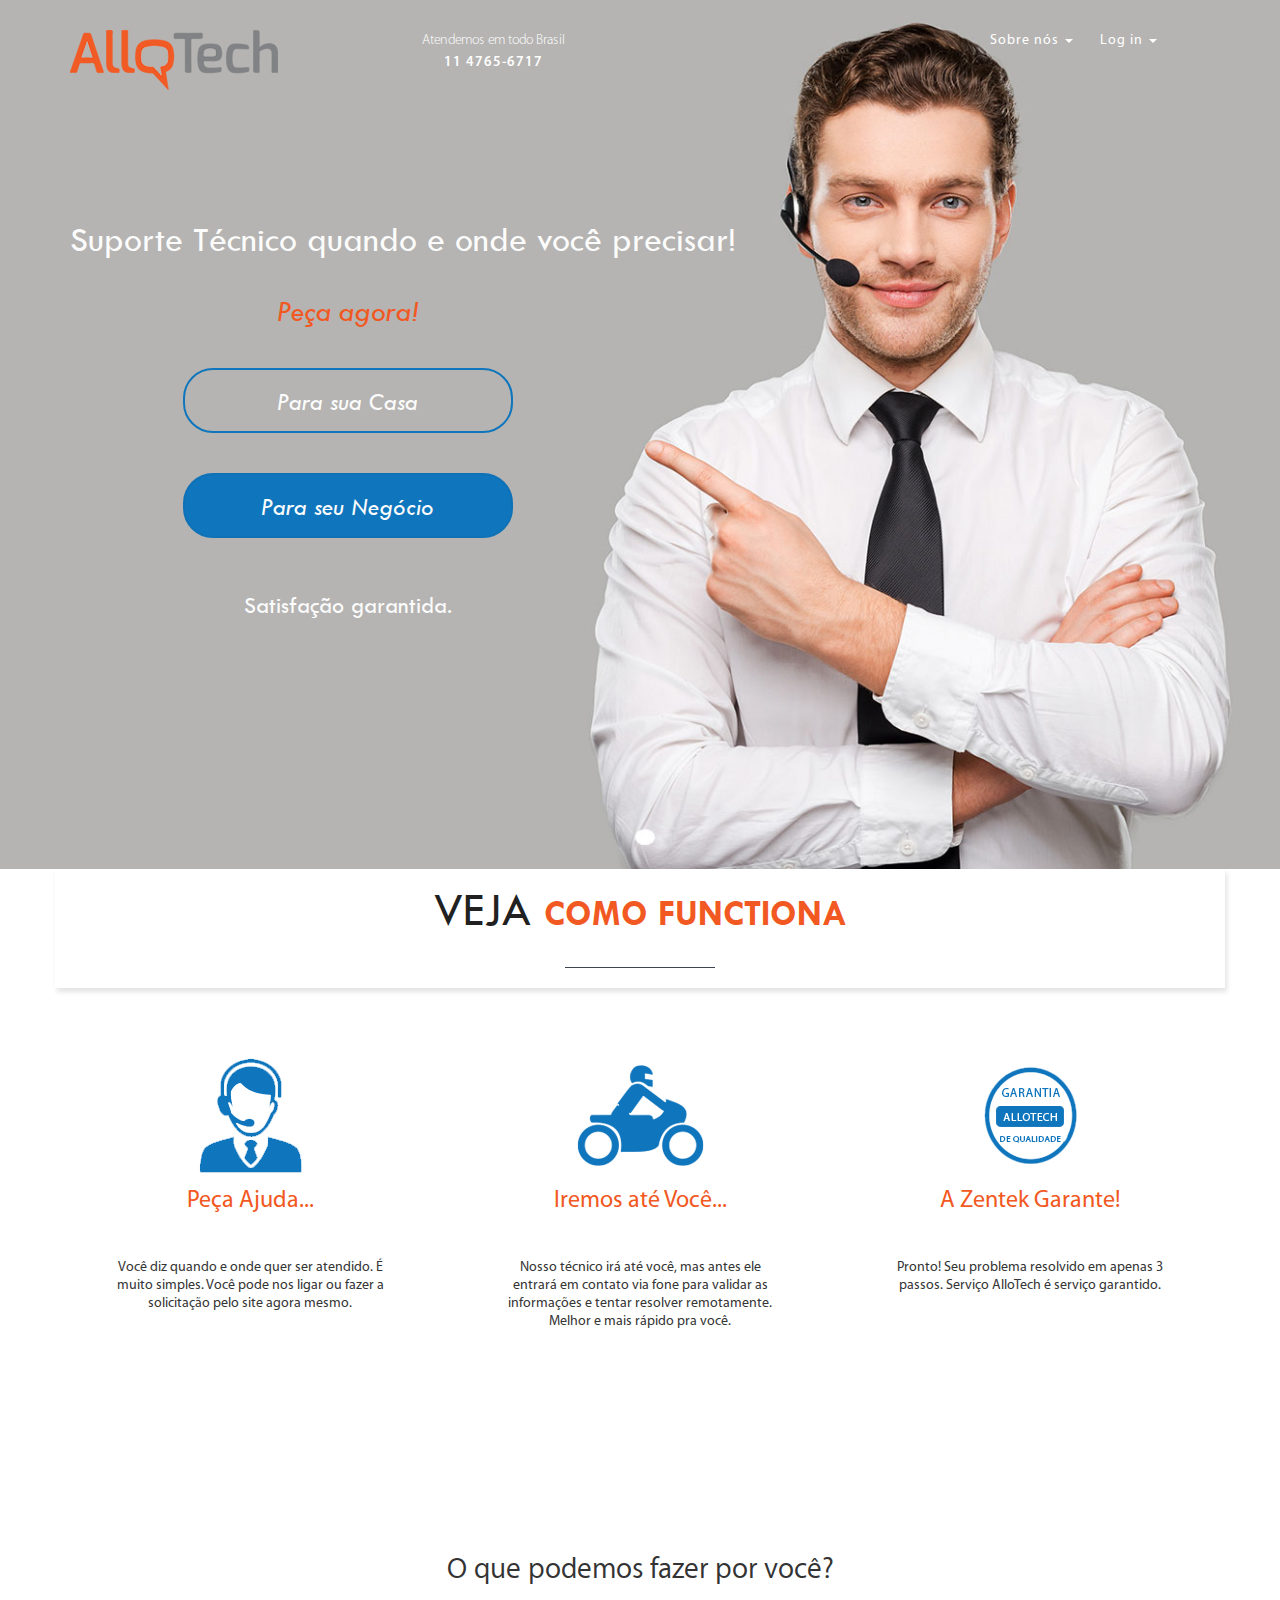
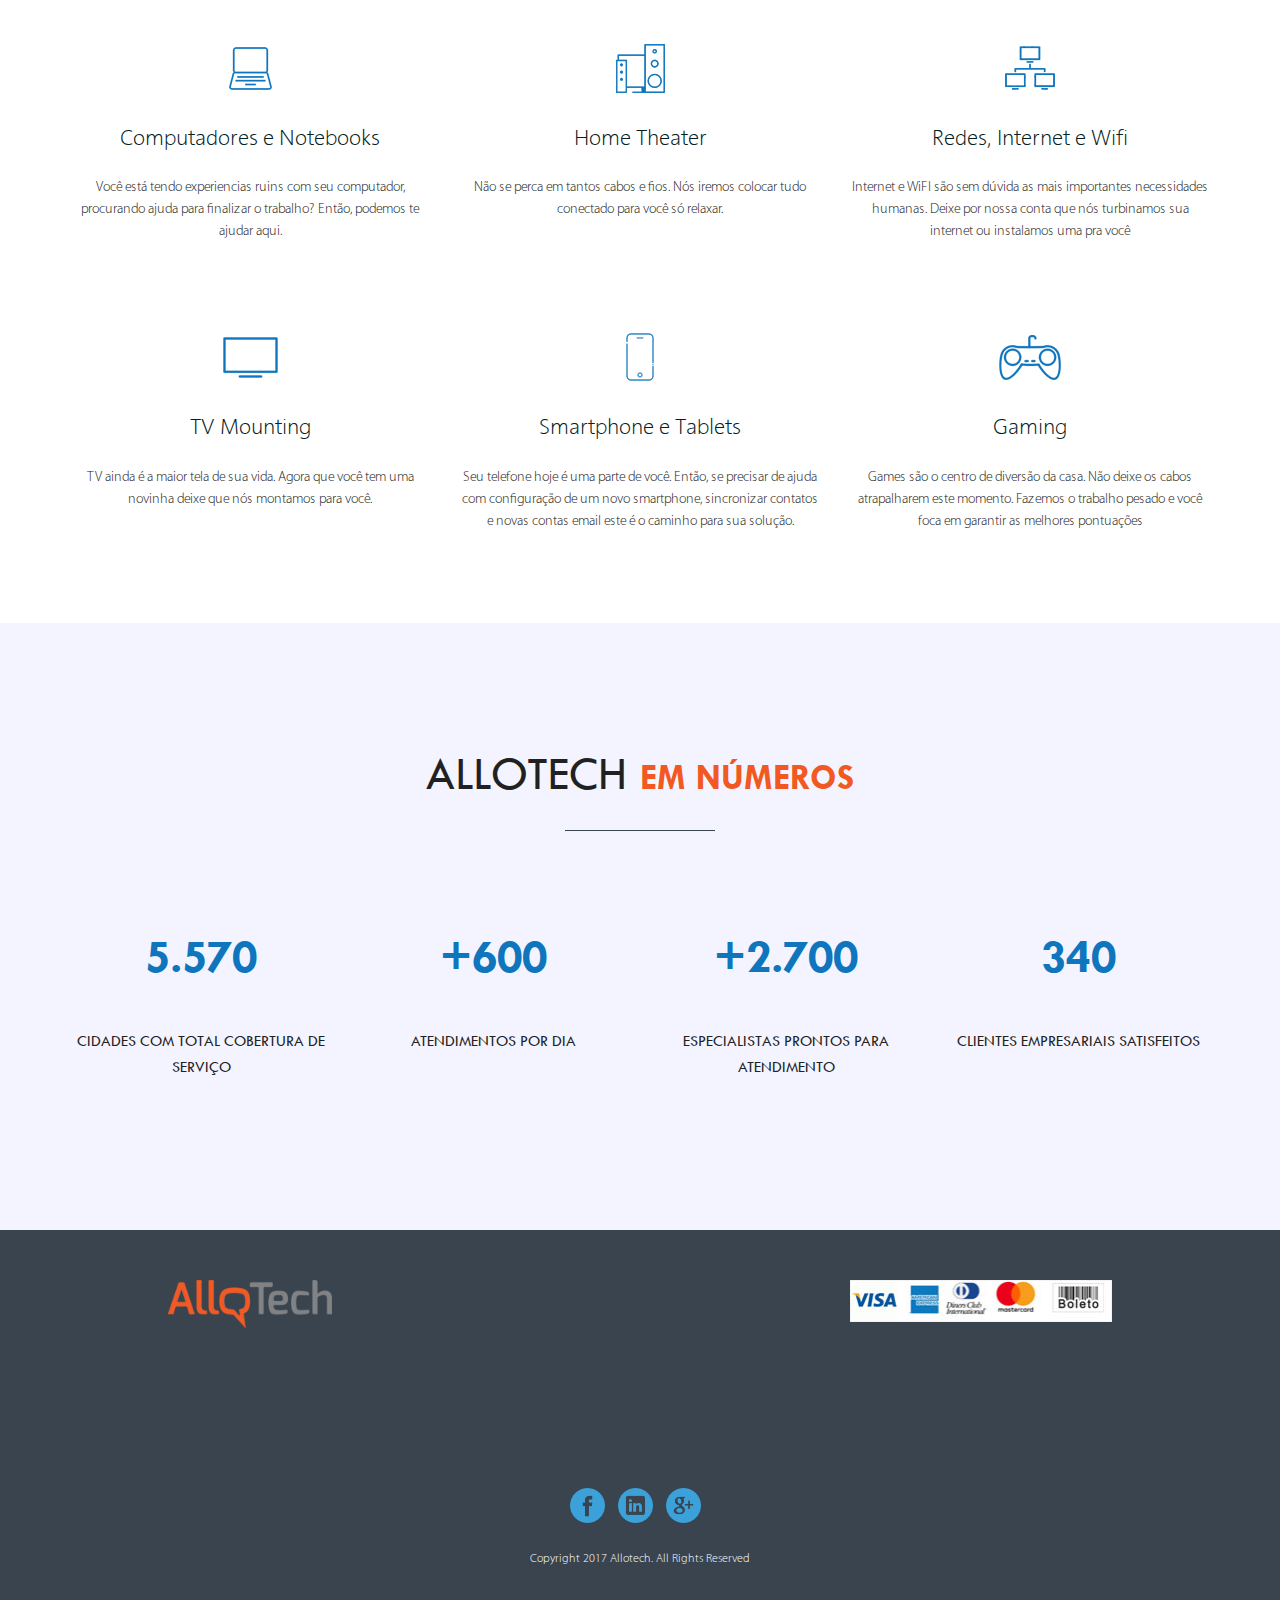
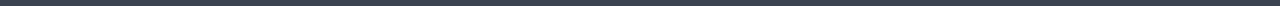
<file: index.html>
<!DOCTYPE html>
<html lang="en">

<head>

	<meta charset="utf-8">

	<title>AlloTech</title>
	<meta name="description" content="">
	<link rel="shortcut icon" href="img/favicon/favicon.ico" type="image/x-icon">
	<meta http-equiv="X-UA-Compatible" content="IE=edge">
	<meta name="viewport" content="width=device-width, initial-scale=1, maximum-scale=1">
	<link rel="stylesheet" href="css/main.css">

</head>

<body>

	<header>
		<div class="container">
			<div class="row">
				<div class="top_header">
					<div class="col-sm-3 col-xs-6">
						<div class="logo_header">
							<img src="img/logo.png" alt="logo">
						</div>
					</div>
					<div class="col-sm-3 col-xs-6">
						<div class="phone_header">
							<p>Atendemos em todo Brasil</p>
							<span>11 4765-6717</span>
						</div>
					</div>
					<div class="col-md-3 col-md-offset-3 col-sm-6 col-xs-12">
						<div class="nav_header">
							<div class="col-sm-6 col-xs-offset-2 col-sm-offset-0 col-md-offset-0 col-xs-4 no_padding tar">
								<div class="dropdown">
									<button id="dLabel" type="button" data-toggle="dropdown" aria-haspopup="true" aria-expanded="false">
										Sobre nós
										<span class="caret"></span>
									</button>
									<ul class="dropdown-menu" aria-labelledby="dLabel">
										<li><a href="#">Lorem ipsum.</a></li>
										<li><a href="#">Lorem ipsum.</a></li>
										<li><a href="#">Lorem ipsum.</a></li>
									</ul>
								</div>
							</div>
							<div class="col-xs-6">
								<div class="dropdown">
									<button id="dLabel" type="button" data-toggle="dropdown" aria-haspopup="true" aria-expanded="false">
										Log in
										<span class="caret"></span>
									</button>
									<ul class="dropdown-menu" aria-labelledby="dLabel">
										<li><a href="#">Lorem ipsum.</a></li>
										<li><a href="#">Lorem ipsum.</a></li>
									</ul>
								</div>

							</div>
							

							
						</div>
					</div>
				</div>
			</div>

			<h2>Suporte Técnico quando e onde você precisar!</h2>
			<div class="row">
				<div class="col-md-6">
					<div class="content_header">
						<h3>Peça agora!</h3>
						<a href="#" class="button_1">Para sua Casa</a>
						<a href="#" class="button_2">Para seu Negócio</a>
						<h4>Satisfação garantida.</h4>
					</div>
				</div>
			</div>

		</div>
	</header>


	<section class="veja">
		<div class="container">
			<div class="row">
				<div class="top_veja">
					<h2>veja <span>como functiona</span></h2>
					<div class="line"></div>
				</div>
			</div>
			<div class="row">
				<div class="col-md-4">
					<div class="veja_item">
						<img src="img/veja_1.png" alt="veja_1">
						<h6>Peça Ajuda...</h6>
						<p>Você diz quando e onde quer ser atendido. É muito simples. Você pode nos ligar ou fazer a solicitação pelo site agora mesmo.</p>
					</div>	
				</div>
				<div class="col-md-4">
					<div class="veja_item">
						<img src="img/veja_2.png" alt="veja_2">
						<h6>Iremos até Você...</h6>
						<p>Nosso técnico irá até você, mas antes ele entrará em contato via fone para validar as informações e tentar resolver remotamente. Melhor e mais rápido pra você.</p>
					</div>	
				</div>
				<div class="col-md-4">
					<div class="veja_item">
						<img src="img/veja_3.png" alt="veja_3">
						<h6>A Zentek Garante!</h6>
						<p>Pronto! Seu problema resolvido em apenas 3 passos. Serviço AlloTech é serviço garantido.</p>
					</div>	
				</div>
			</div>
		</div>
	</section>

	<section class="voce">
		<h2>O que podemos fazer por você?</h2>
		<div class="container">
			<div class="row">
				<div class="col-md-4">
					<div class="voce_item">
						<img src="img/voce_1.png" alt="voce_1">
						<h6>Computadores e Notebooks</h6>
						<p>Você está tendo experiencias ruins com seu computador, procurando ajuda para finalizar o trabalho? Então, podemos te ajudar aqui.</p>
					</div>					
				</div>
				<div class="col-md-4">
					<div class="voce_item">
						<img src="img/voce_2.png" alt="voce_2">
						<h6>Home Theater</h6>
						<p>Não se perca em tantos cabos e fios. Nós iremos colocar tudo conectado para você só relaxar.</p>
					</div>					
				</div>
				<div class="col-md-4">
					<div class="voce_item">
						<img src="img/voce_3.png" alt="voce_3">
						<h6>Redes, Internet e Wifi</h6>
						<p>Internet e WiFI são sem dúvida as mais importantes necessidades humanas. Deixe por nossa conta que nós turbinamos sua internet ou instalamos uma pra você</p>
					</div>					
				</div>
				<div class="col-md-4">
					<div class="voce_item">
						<img src="img/voce_4.png" alt="voce_4">
						<h6>TV Mounting</h6>
						<p>TV ainda é a maior tela de sua vida. Agora que você tem uma novinha deixe que nós montamos para você.</p>
					</div>					
				</div>
				<div class="col-md-4">
					<div class="voce_item">
						<img src="img/voce_5.png" alt="voce_5">
						<h6>Smartphone e Tablets</h6>
						<p>Seu telefone hoje é uma parte de você. Então, se precisar de ajuda com configuração de um novo smartphone, sincronizar contatos e novas contas email este é o caminho para sua solução.</p>
					</div>					
				</div>
				<div class="col-md-4">
					<div class="voce_item">
						<img src="img/voce_6.png" alt="voce_6">
						<h6>Gaming</h6>
						<p>Games são o centro de diversão da casa. Não deixe os cabos atrapalharem este momento. Fazemos o trabalho pesado e você foca em garantir as melhores pontuações</p>
					</div>					
				</div>
			</div>
		</div>
	</section>


	<section class="numeros">
		<div class="container">
			<div class="row">
				<div class="top_numeros">
					<h2>ALLOTECH <span>EM NÚMEROS</span></h2>
					<div class="line"></div>
				</div>
			</div>

			<div class="row">
				<div class="col-md-3 col-sm-6">
					<h5>5.570</h5>
					<p>CIDADES COM TOTAL COBERTURA DE SERVIÇO</p>
				</div>
				<div class="col-md-3 col-sm-6">
					<h5>+600</h5>
					<p>ATENDIMENTOS  POR DIA</p>
				</div>
				<div class="col-md-3 col-sm-6">
					<h5>+2.700</h5>
					<p>ESPECIALISTAS PRONTOS PARA ATENDIMENTO</p>
				</div>
				<div class="col-md-3 col-sm-6">
					<h5>340</h5>
					<p>CLIENTES EMPRESARIAIS SATISFEITOS</p>
				</div>
			</div>
		</div>
	</section>


	<footer>
		<div class="container">
			<div class="row">
				<div class="col-sm-2 col-sm-offset-1 col-xs-6">
					<div class="logo_footer">
						<img src="img/logo.png" alt="logo">
					</div>
				</div>
				<div class="col-sm-3 col-sm-offset-5 col-xs-6">
					<img src="img/footer.jpg" alt="footer">
				</div>
			</div>
			<div class="row">
				<div class="social">
					<a href="#"><img src="img/facebook-logo-button.png" alt="fb"></a>
					<a href="#"><img src="img/linkedin-logo-button.png" alt="in"></a>
					<a href="#"><img src="img/google-plus-logo-button.png" alt="g+"></a>
				</div>
			</div>
			<h6>Copyright 2017 Allotech. All Rights Reserved</h6>
		</div>
	</footer>

	<!--[if lt IE 9]>
	<script src="libs/html5shiv/es5-shim.min.js"></script>
	<script src="libs/html5shiv/html5shiv.min.js"></script>
	<script src="libs/html5shiv/html5shiv-printshiv.min.js"></script>
	<script src="libs/respond/respond.min.js"></script>
	<![endif]-->
	
	<script src="libs/jquery/jquery-1.12.4.min.js"></script>
	<script src="libs/plugins-scroll/plugins-scroll.js"></script>
	<script src="libs/bootstrap/bootstrap.min.js"></script>
	<script src="libs/bxSlider/jquery.bxslider.min.js"></script>
	
	<script src="js/common.js"></script>

</body>
</html>
</file>
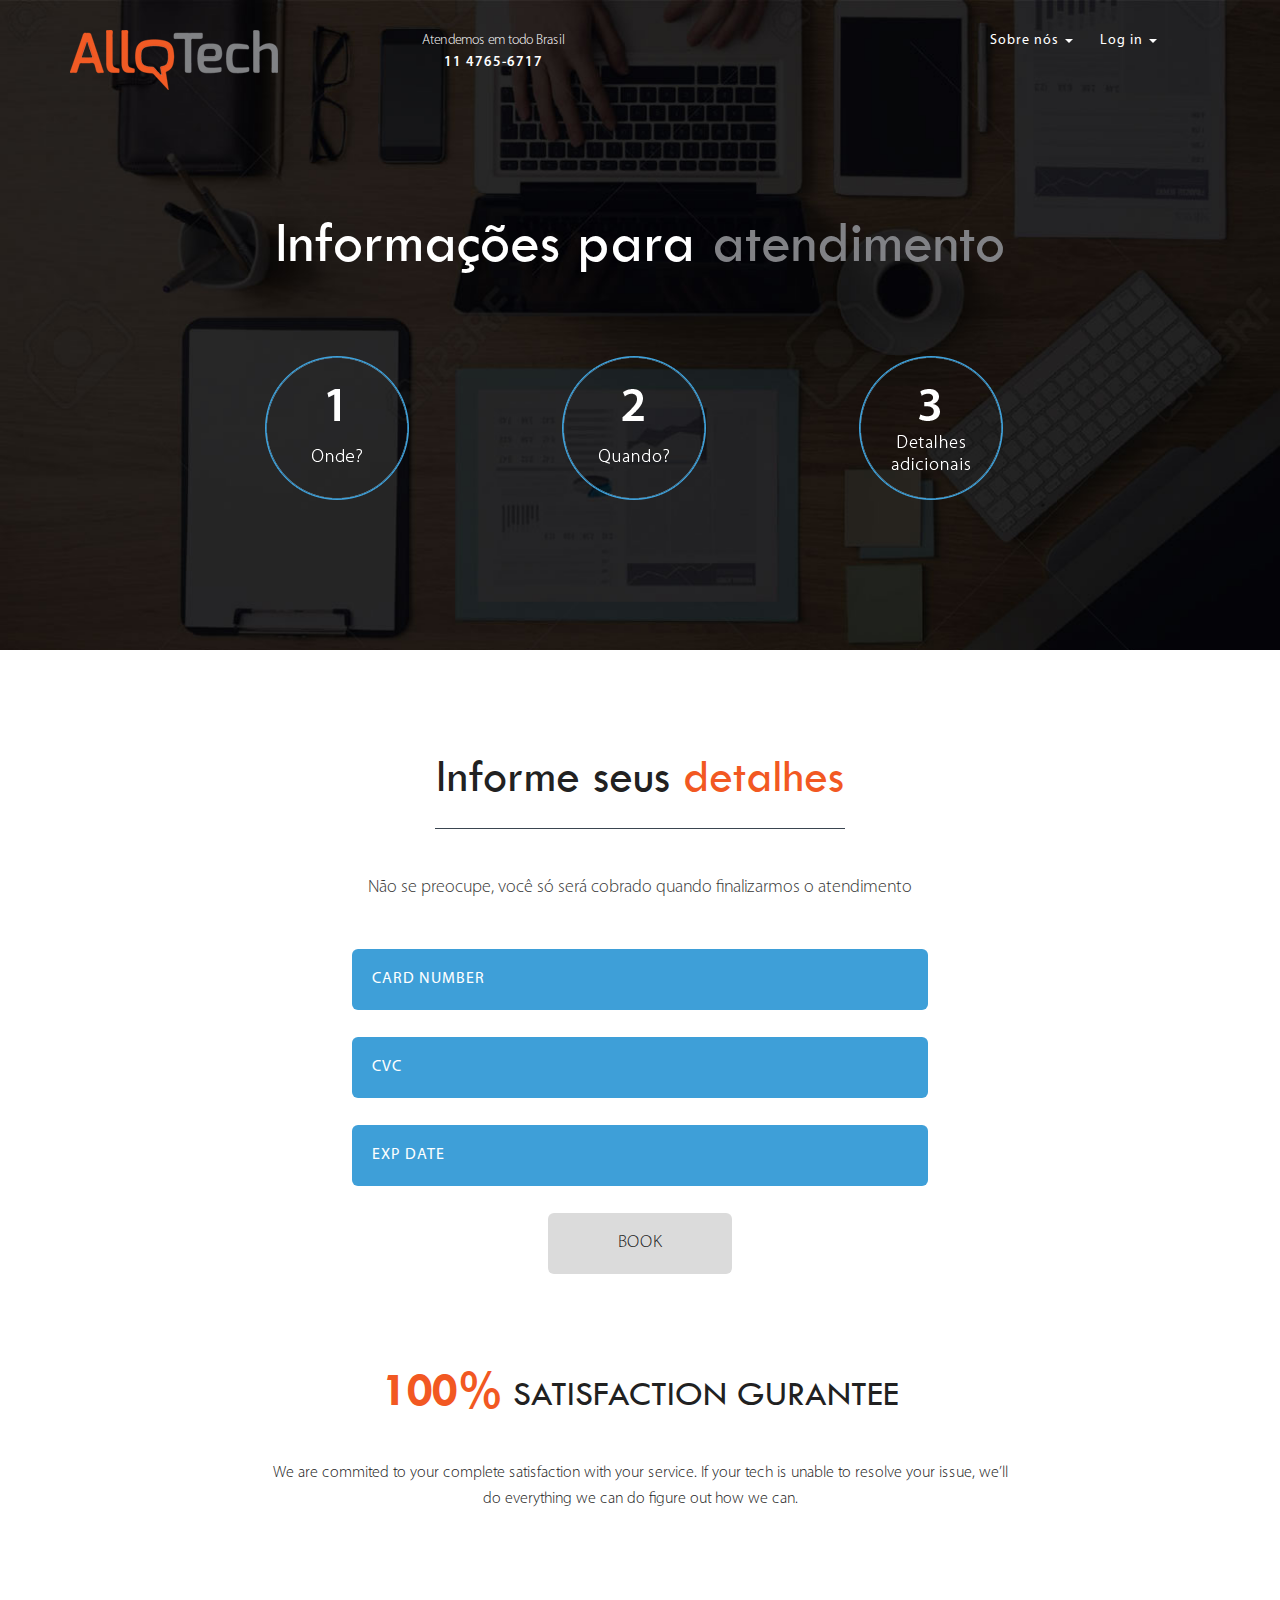
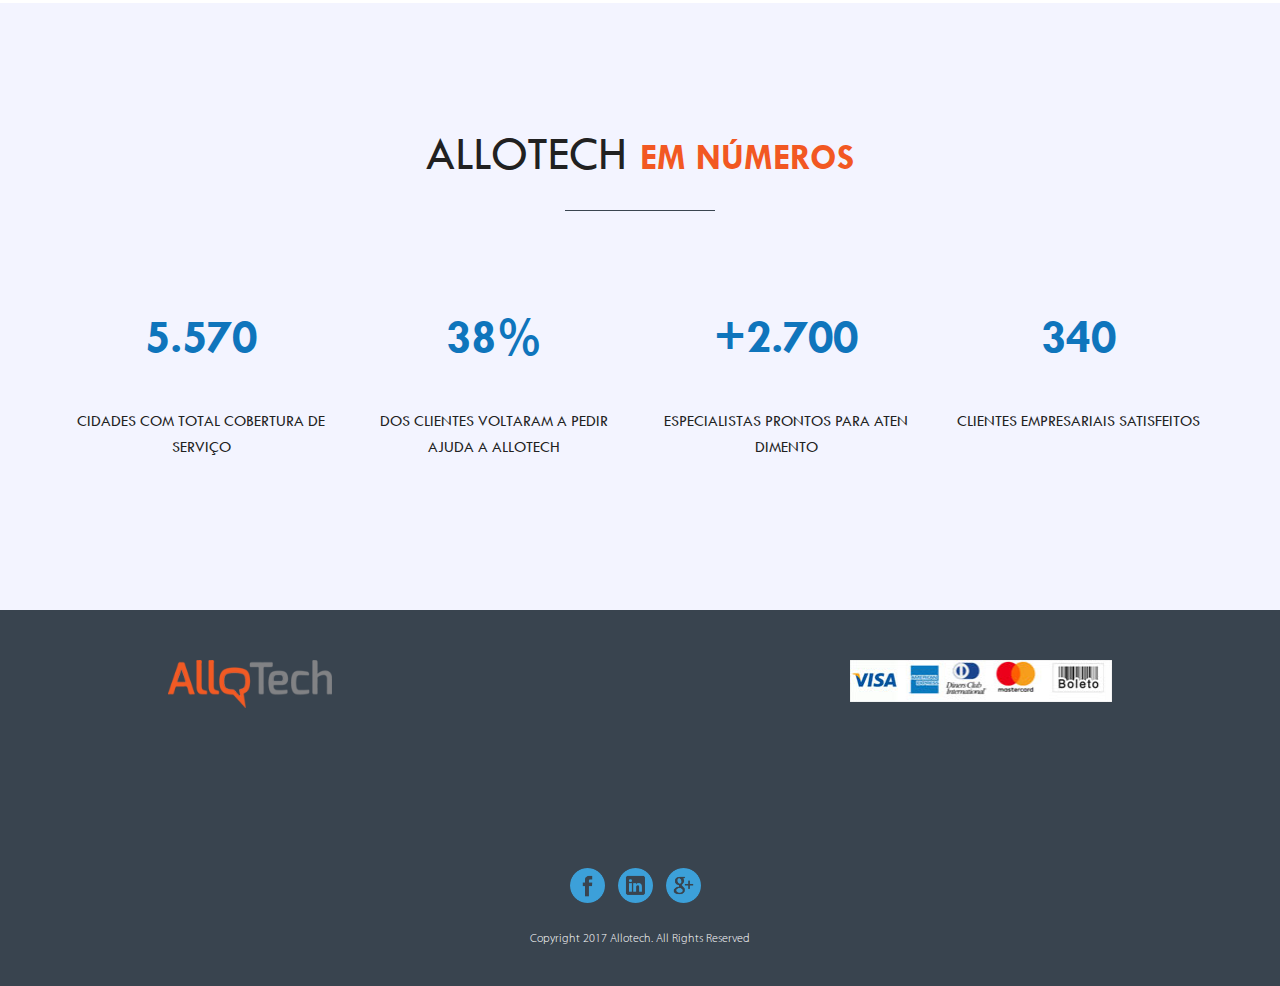
<file: billing.html>
<!DOCTYPE html>
<html lang="en">

<head>

	<meta charset="utf-8">

	<title>Billing</title>
	<meta name="description" content="">
	<link rel="shortcut icon" href="img/favicon/favicon.ico" type="image/x-icon">
	<meta http-equiv="X-UA-Compatible" content="IE=edge">
	<meta name="viewport" content="width=device-width, initial-scale=1, maximum-scale=1">
	<link rel="stylesheet" href="css/main.css">

</head>

<body class="body_billing">

	<header>
		<div class="container">
			<div class="row">
				<div class="top_header">
					<div class="col-sm-3 col-xs-6">
						<div class="logo_header">
							<img src="img/logo.png" alt="logo">
						</div>
					</div>
					<div class="col-sm-3 col-xs-6">
						<div class="phone_header">
							<p>Atendemos em todo Brasil</p>
							<span>11 4765-6717</span>
						</div>
					</div>
					<div class="col-md-3 col-md-offset-3 col-sm-6 col-xs-12">
						<div class="nav_header">
							<div class="col-sm-6 col-xs-offset-2 col-sm-offset-0 col-md-offset-0 col-xs-4 no_padding tar">
								<div class="dropdown">
									<button id="dLabel" type="button" data-toggle="dropdown" aria-haspopup="true" aria-expanded="false">
										Sobre nós
										<span class="caret"></span>
									</button>
									<ul class="dropdown-menu" aria-labelledby="dLabel">
										<li><a href="#">Lorem ipsum.</a></li>
										<li><a href="#">Lorem ipsum.</a></li>
										<li><a href="#">Lorem ipsum.</a></li>
									</ul>
								</div>
							</div>
							<div class="col-xs-6">
								<div class="dropdown">
									<button id="dLabel" type="button" data-toggle="dropdown" aria-haspopup="true" aria-expanded="false">
										Log in
										<span class="caret"></span>
									</button>
									<ul class="dropdown-menu" aria-labelledby="dLabel">
										<li><a href="#">Lorem ipsum.</a></li>
										<li><a href="#">Lorem ipsum.</a></li>
									</ul>
								</div>
							</div>
						</div>
					</div>
				</div>
			</div>

			<h2>Informações para <span>atendimento</span></h2>
			<div class="row">
				<div class="col-md-8 col-md-offset-2">
					<div class="image_wrapper">
					<img src="img/billing/1.png" alt="onde">
						<img src="img/billing/2.png" alt="quando">
						<img src="img/billing/3.png" alt="detalhes	">
					</div>
				</div>
			</div>


		</div>
	</header>


<section class="detalhes">
	<div class="container">
		<div class="row">
				<div class="top_detalhes">
					<h2>Informe seus <span>detalhes</span></h2>
					<div class="line"></div>
				</div>
			</div>
			<h6>Não se preocupe, você só será cobrado quando finalizarmos o atendimento</h6>
	</div>
	<form action="#">
		<input type="text" placeholder="CARD NUMBER">
		<input type="text" placeholder="CVC">
		<input type="text" placeholder="EXP DATE">
		<button>BOOK</button>
	</form>
	<h5><span>100%</span> SATISFACTION GURANTEE</h5>
	<p>We are commited to your complete satisfaction with your service. If your tech is unable to resolve your issue, we’ll do everything we can do figure out how we can.</p>
</section>




	<section class="numeros">
		<div class="container">
			<div class="row">
				<div class="top_numeros">
					<h2>ALLOTECH <span>EM NÚMEROS</span></h2>
					<div class="line"></div>
				</div>
			</div>

			<div class="row">
				<div class="col-md-3 col-sm-6">
					<h5>5.570</h5>
					<p>CIDADES COM TOTAL COBERTURA DE SERVIÇO</p>
				</div>
				<div class="col-md-3 col-sm-6">
					<h5>38%</h5>
					<p>DOS CLIENTES VOLTARAM A PEDIR AJUDA A ALLOTECH</p>
				</div>
				<div class="col-md-3 col-sm-6">
					<h5>+2.700</h5>
					<p>ESPECIALISTAS PRONTOS PARA ATEN DIMENTO</p>
				</div>
				<div class="col-md-3 col-sm-6">
					<h5>340</h5>
					<p>CLIENTES EMPRESARIAIS SATISFEITOS</p>
				</div>
			</div>
		</div>
	</section>


	<footer>
		<div class="container">
			<div class="row">
				<div class="col-sm-2 col-sm-offset-1 col-xs-6">
					<div class="logo_footer">
						<img src="img/logo.png" alt="logo">
					</div>
				</div>
				<div class="col-sm-3 col-sm-offset-5 col-xs-6">
					<img src="img/footer.jpg" alt="footer">
				</div>
			</div>
			<div class="row">
				<div class="social">
					<a href="#"><img src="img/facebook-logo-button.png" alt="fb"></a>
					<a href="#"><img src="img/linkedin-logo-button.png" alt="in"></a>
					<a href="#"><img src="img/google-plus-logo-button.png" alt="g+"></a>
				</div>
			</div>
			<h6>Copyright 2017 Allotech. All Rights Reserved</h6>
		</div>
	</footer>

	<!--[if lt IE 9]>
	<script src="libs/html5shiv/es5-shim.min.js"></script>
	<script src="libs/html5shiv/html5shiv.min.js"></script>
	<script src="libs/html5shiv/html5shiv-printshiv.min.js"></script>
	<script src="libs/respond/respond.min.js"></script>
	<![endif]-->
	
	<script src="libs/jquery/jquery-1.12.4.min.js"></script>
	<script src="libs/plugins-scroll/plugins-scroll.js"></script>
	<script src="libs/bootstrap/js/bootstrap.min.js"></script>
	<script src="libs/bxSlider/jquery.bxslider.min.js"></script>
	
	<script src="js/common.js"></script>

</body>
</html>
</file>
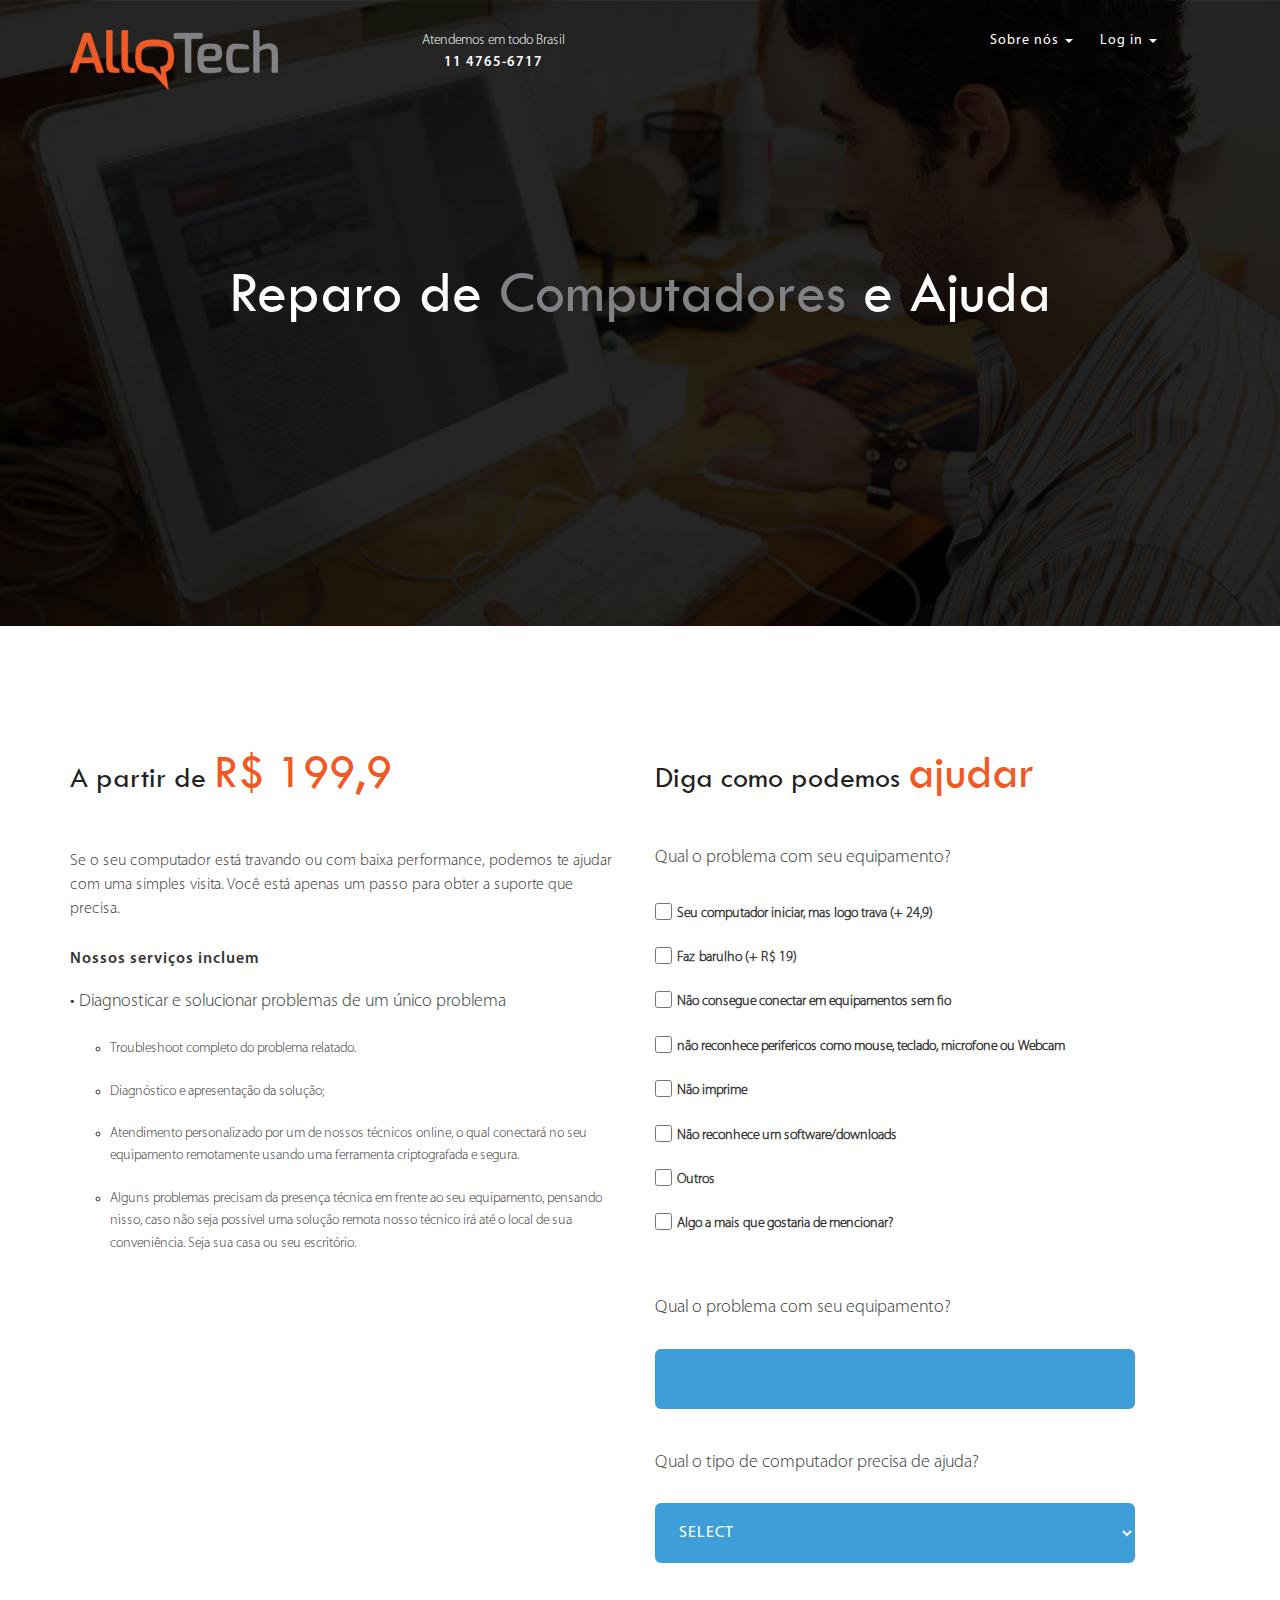
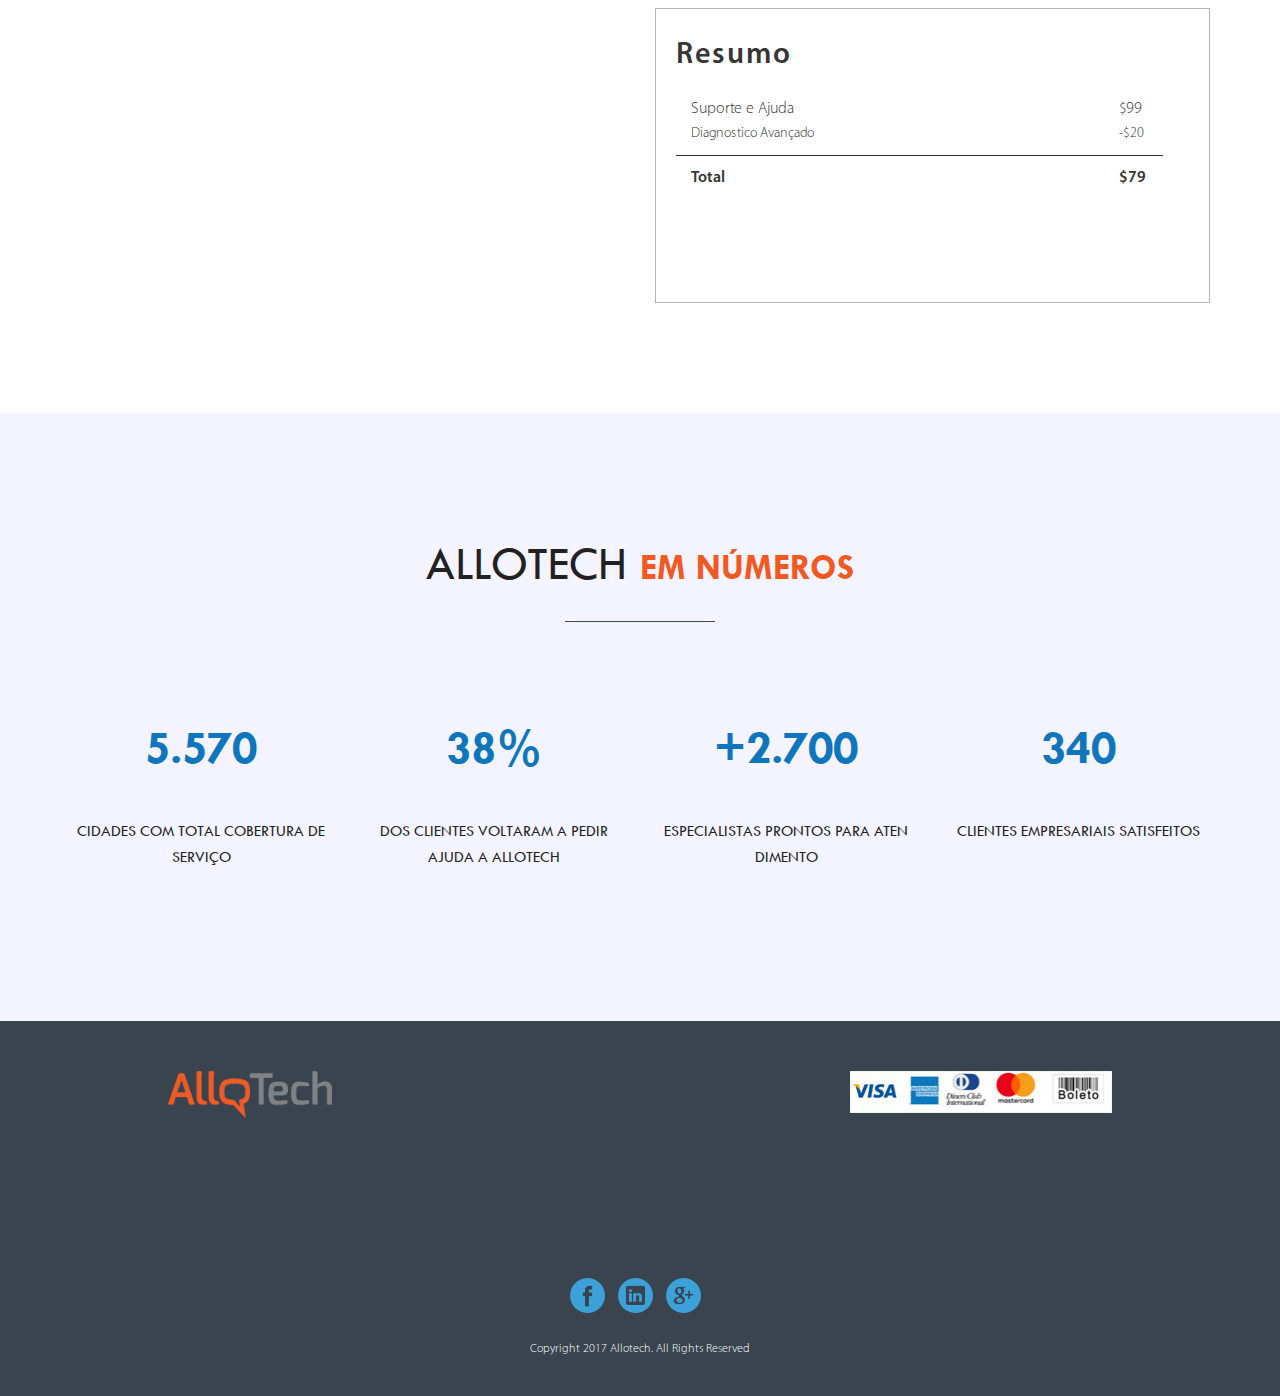
<file: bookservice.html>
<!DOCTYPE html>
<html lang="en">

<head>

	<meta charset="utf-8">

	<title>Book service</title>
	<meta name="description" content="">
	<link rel="shortcut icon" href="img/favicon/favicon.ico" type="image/x-icon">
	<meta http-equiv="X-UA-Compatible" content="IE=edge">
	<meta name="viewport" content="width=device-width, initial-scale=1, maximum-scale=1">
	<link rel="stylesheet" href="css/main.css">

</head>

<body class="body_billing body_bookservice">

	<header>
		<div class="container">
			<div class="row">
				<div class="top_header">
					<div class="col-sm-3 col-xs-6">
						<div class="logo_header">
							<img src="img/logo.png" alt="logo">
						</div>
					</div>
					<div class="col-sm-3 col-xs-6">
						<div class="phone_header">
							<p>Atendemos em todo Brasil</p>
							<span>11 4765-6717</span>
						</div>
					</div>
					<div class="col-md-3 col-md-offset-3 col-sm-6 col-xs-12">
						<div class="nav_header">
							<div class="col-sm-6 col-xs-offset-2 col-sm-offset-0 col-md-offset-0 col-xs-4 no_padding tar">
								<div class="dropdown">
									<button id="dLabel" type="button" data-toggle="dropdown" aria-haspopup="true" aria-expanded="false">
										Sobre nós
										<span class="caret"></span>
									</button>
									<ul class="dropdown-menu" aria-labelledby="dLabel">
										<li><a href="#">Lorem ipsum.</a></li>
										<li><a href="#">Lorem ipsum.</a></li>
										<li><a href="#">Lorem ipsum.</a></li>
									</ul>
								</div>
							</div>
							<div class="col-xs-6">
								<div class="dropdown">
									<button id="dLabel" type="button" data-toggle="dropdown" aria-haspopup="true" aria-expanded="false">
										Log in
										<span class="caret"></span>
									</button>
									<ul class="dropdown-menu" aria-labelledby="dLabel">
										<li><a href="#">Lorem ipsum.</a></li>
										<li><a href="#">Lorem ipsum.</a></li>
									</ul>
								</div>
							</div>
						</div>
					</div>
				</div>
			</div>

			<h2>Reparo de <span>Computadores</span> e Ajuda</h2>
		</div>
	</header>


	<section class="cart">
		<div class="container">
			<div class="row">


				<div class="col-md-6">
					<div class="descr">
						<h2>A partir de <span>R$ 199,9</span></h2>
						<p>Se o seu computador está travando ou com baixa performance, podemos te ajudar com uma simples visita. Você está apenas um passo para obter a suporte que precisa.</p>
						<h3>Nossos serviços incluem</h3>
						<h4>• Diagnosticar e solucionar problemas de um único problema</h4>
						<ul>
							<li>Troubleshoot completo do problema relatado.</li>
							<li>Diagnóstico e apresentação da solução;</li>
							<li>Atendimento personalizado por um de nossos técnicos online, o qual conectará no seu equipamento remotamente usando uma ferramenta criptografada e segura.</li>
							<li>Alguns problemas precisam da presença técnica em frente ao seu equipamento, pensando nisso, caso não seja possível uma solução remota nosso técnico irá até o local de sua conveniência. Seja sua casa ou seu escritório.</li>
						</ul>
					</div>
				</div>


				<div class="col-md-6">
					<div class="resumo">
						<h2>Diga como podemos <span>ajudar</span></h2>
						<h3>Qual o problema com seu equipamento?</h3>
						<form action="#">
							<label>
								<input type="checkbox"><span>Seu computador iniciar, mas logo trava (+ 24,9)</span>
							</label>
							<label>
								<input type="checkbox"><span>Faz barulho  (+ R$ 19)</span>
							</label>
							<label>
								<input type="checkbox"><span>Não consegue conectar em equipamentos sem fio</span>
							</label>
							<label>
								<input type="checkbox"><span>não reconhece perifericos como mouse, teclado, microfone ou Webcam</span>
							</label>
							<label>
								<input type="checkbox"><span>Não imprime</span>
							</label>
							<label>
								<input type="checkbox"><span>Não reconhece um software/downloads</span>
							</label>
							<label>
								<input type="checkbox"><span>Outros</span>
							</label>
							<label>
								<input type="checkbox"><span>Algo a mais que gostaria de mencionar?</span>
							</label>

							<h3>Qual o problema com seu equipamento?</h3>
							<input type="text">
							<h3>Qual o tipo de computador precisa de ajuda?</h3>
							<select name="ajuda">
								<option value="opt0">SELECT</option>
								<option value="opt1">OPTION1</option>
								<option value="opt2">OPTION2</option>
								<option value="opt3">OPTION3</option>
							</select>
						</form>

<div class="wrapper_resumo">
	<h4>Resumo</h4>
	<div class="row">
		<div class="col-xs-12">
			<div class="col-xs-10"><span class="price_desc">Suporte e Ajuda</span></div>
			<div class="col-xs-2"><span class="price">$99</span></div>
		</div>
	</div>
	<div class="row">
		<div class="col-xs-12">
			<div class="col-xs-10"><span class="discount_desc">Diagnostico Avançado</span></div>
			<div class="col-xs-2"><span class="discount">-$20</span></div>
		</div>
	</div>
	<div class="line"></div>
	<div class="row">
		<div class="col-xs-12">
			<div class="col-xs-10"><span class="total_desc">Total</span></div>
			<div class="col-xs-2"><span class="total">$79</span></div>
		</div>
	</div>
</div>

					</div>
				</div>


			</div>
		</div>
	</section>

	<section class="numeros">
		<div class="container">
			<div class="row">
				<div class="top_numeros">
					<h2>ALLOTECH <span>EM NÚMEROS</span></h2>
					<div class="line"></div>
				</div>
			</div>

			<div class="row">
				<div class="col-md-3 col-sm-6">
					<h5>5.570</h5>
					<p>CIDADES COM TOTAL COBERTURA DE SERVIÇO</p>
				</div>
				<div class="col-md-3 col-sm-6">
					<h5>38%</h5>
					<p>DOS CLIENTES VOLTARAM A PEDIR AJUDA A ALLOTECH</p>
				</div>
				<div class="col-md-3 col-sm-6">
					<h5>+2.700</h5>
					<p>ESPECIALISTAS PRONTOS PARA ATEN DIMENTO</p>
				</div>
				<div class="col-md-3 col-sm-6">
					<h5>340</h5>
					<p>CLIENTES EMPRESARIAIS SATISFEITOS</p>
				</div>
			</div>
		</div>
	</section>


	<footer>
		<div class="container">
			<div class="row">
				<div class="col-sm-2 col-sm-offset-1 col-xs-6">
					<div class="logo_footer">
						<img src="img/logo.png" alt="logo">
					</div>
				</div>
				<div class="col-sm-3 col-sm-offset-5 col-xs-6">
					<img src="img/footer.jpg" alt="footer">
				</div>
			</div>
			<div class="row">
				<div class="social">
					<a href="#"><img src="img/facebook-logo-button.png" alt="fb"></a>
					<a href="#"><img src="img/linkedin-logo-button.png" alt="in"></a>
					<a href="#"><img src="img/google-plus-logo-button.png" alt="g+"></a>
				</div>
			</div>
			<h6>Copyright 2017 Allotech. All Rights Reserved</h6>
		</div>
	</footer>

	<!--[if lt IE 9]>
	<script src="libs/html5shiv/es5-shim.min.js"></script>
	<script src="libs/html5shiv/html5shiv.min.js"></script>
	<script src="libs/html5shiv/html5shiv-printshiv.min.js"></script>
	<script src="libs/respond/respond.min.js"></script>
	<![endif]-->
	
	<script src="libs/jquery/jquery-1.12.4.min.js"></script>
	<script src="libs/plugins-scroll/plugins-scroll.js"></script>
	<script src="libs/bootstrap/js/bootstrap.min.js"></script>
	<script src="libs/bxSlider/jquery.bxslider.min.js"></script>
	
	<script src="js/common.js"></script>

</body>
</html>
</file>
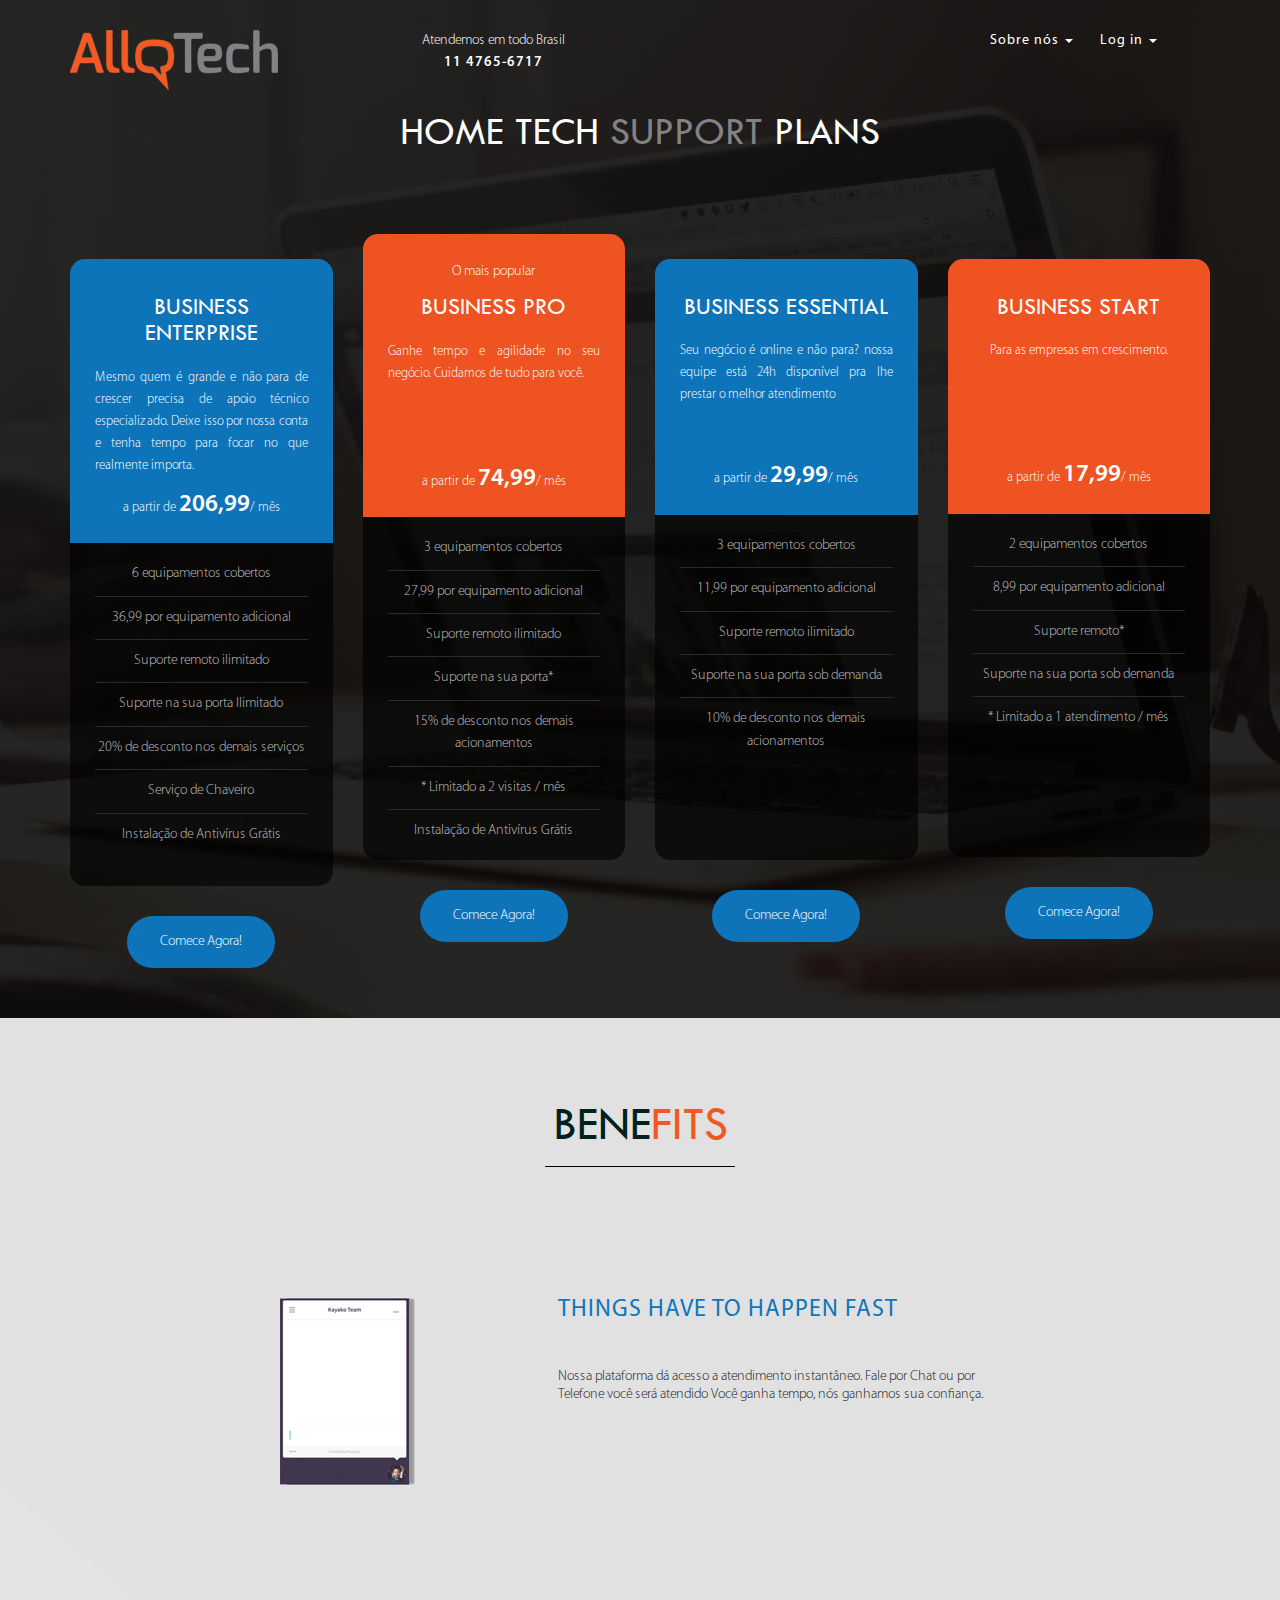
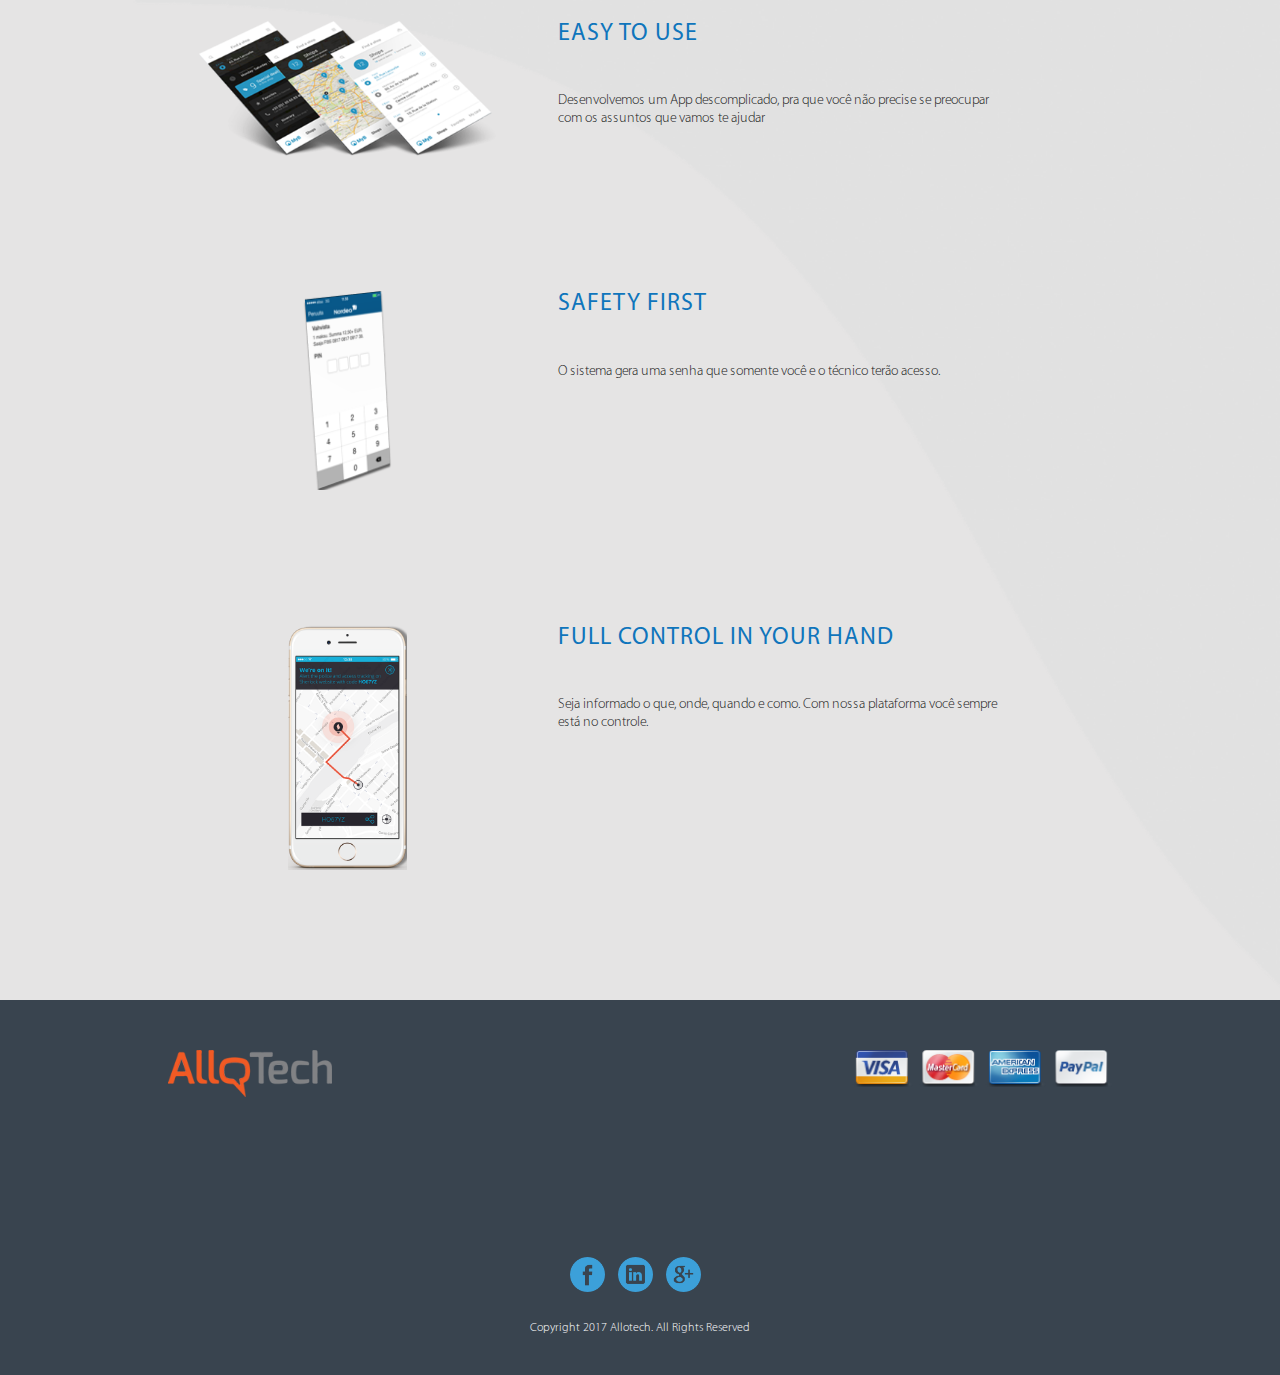
<file: business.html>
<!DOCTYPE html>
<html lang="en">

<head>

	<meta charset="utf-8">

	<title>Business</title>
	<meta name="description" content="">
	<link rel="shortcut icon" href="img/favicon/favicon.ico" type="image/x-icon">
	<meta http-equiv="X-UA-Compatible" content="IE=edge">
	<meta name="viewport" content="width=device-width, initial-scale=1, maximum-scale=1">
	<link rel="stylesheet" href="css/main.css">

</head>

<body class="body_billing body_business">

	<header>
		<div class="container">
			<div class="row">
				<div class="top_header">
					<div class="col-sm-3 col-xs-6">
						<div class="logo_header">
							<img src="img/logo.png" alt="logo">
						</div>
					</div>
					<div class="col-sm-3 col-xs-6">
						<div class="phone_header">
							<p>Atendemos em todo Brasil</p>
							<span>11 4765-6717</span>
						</div>
					</div>
					<div class="col-md-3 col-md-offset-3 col-sm-6 col-xs-12">
						<div class="nav_header">
							<div class="col-sm-6 col-xs-offset-2 col-sm-offset-0 col-md-offset-0 col-xs-4 no_padding tar">
								<div class="dropdown">
									<button id="dLabel" type="button" data-toggle="dropdown" aria-haspopup="true" aria-expanded="false">
										Sobre nós
										<span class="caret"></span>
									</button>
									<ul class="dropdown-menu" aria-labelledby="dLabel">
										<li><a href="#">Lorem ipsum.</a></li>
										<li><a href="#">Lorem ipsum.</a></li>
										<li><a href="#">Lorem ipsum.</a></li>
									</ul>
								</div>
							</div>
							<div class="col-xs-6">
								<div class="dropdown">
									<button id="dLabel" type="button" data-toggle="dropdown" aria-haspopup="true" aria-expanded="false">
										Log in
										<span class="caret"></span>
									</button>
									<ul class="dropdown-menu" aria-labelledby="dLabel">
										<li><a href="#">Lorem ipsum.</a></li>
										<li><a href="#">Lorem ipsum.</a></li>
									</ul>
								</div>
							</div>
						</div>
					</div>
				</div>
			</div>

			<h2>HOME TECH <span>SUPPORT</span> PLANS</h2>

			<div class="row">

				<div class="col-md-3 col-sm-6">
					<div class="business_item">
						<div class="business_head">
							<h5>Business Enterprise</h5>
							<p>Mesmo quem é grande e não para de crescer precisa de apoio técnico especializado. Deixe isso por nossa conta e tenha tempo para focar no que realmente importa.</p>
							<h6>a partir de <span>206,99</span>/ mês</h6>
						</div>
						<div class="business_content">
							<span>6 equipamentos cobertos</span>
							<span>36,99 por equipamento adicional</span>
							<span>Suporte remoto ilimitado</span>
							<span>Suporte na sua porta Ilimitado</span>
							<span>20% de desconto nos demais serviços</span>
							<span>Serviço de Chaveiro</span>
							<span>Instalação de Antivírus Grátis</span>
						</div>
						<a href="#">Comece Agora!</a>
					</div>
				</div>

				<div class="col-md-3 col-sm-6">
					<div class="business_item business_item_2">
						<div class="business_head">
							<h4>O mais popular</h4>
							<h5>Business Pro</h5>
							<p>Ganhe tempo e agilidade no seu negócio. Cuidamos de tudo para você.</p>
							<h6>a partir de <span>74,99</span>/ mês</h6>
						</div>
						<div class="business_content">
							<span>3 equipamentos cobertos</span>
							<span>27,99 por equipamento adicional</span>
							<span>Suporte remoto ilimitado</span>
							<span>Suporte na sua porta*</span>
							<span>15% de desconto nos demais acionamentos</span>
							<span>* Limitado a 2 visitas / mês</span>
							<span>Instalação de Antivírus Grátis</span>
						</div>
						<a href="#">Comece Agora!</a>
					</div>
				</div>

				<div class="col-md-3 col-sm-6">
					<div class="business_item business_item_3">
						<div class="business_head">
							<h5>Business Essential</h5>
							<p>Seu negócio é online e não para? nossa equipe está 24h disponível pra lhe prestar o melhor atendimento</p>
							<h6>a partir de <span>29,99</span>/ mês</h6>
						</div>
						<div class="business_content">
							<span>3 equipamentos cobertos</span>
							<span>11,99 por equipamento adicional</span>
							<span>Suporte remoto ilimitado</span>
							<span>Suporte na sua porta sob demanda</span>
							<span>10% de desconto nos demais acionamentos</span>
						</div>
						<a href="#">Comece Agora!</a>
					</div>
				</div>

				<div class="col-md-3 col-sm-6">
					<div class="business_item business_item_4">
						<div class="business_head">
							<h5>Business Start</h5>
							<p>Para as empresas em crescimento.</p>
							<h6>a partir de <span>17,99</span>/ mês</h6>
						</div>
						<div class="business_content">
							<span>2 equipamentos cobertos</span>
							<span>8,99 por equipamento adicional</span>
							<span>Suporte remoto*</span>
							<span>Suporte na sua porta sob demanda</span>
							<span>* Limitado a 1 atendimento / mês</span>
						</div>
						<a href="#">Comece Agora!</a>
					</div>
				</div>

			</div>


		</div>
	</header>


<section class="benefits">
	<div class="container">
		<h2>BENE<span>FITS</span></h2>
		<div class="line"></div>

<div class="row">
	<div class="col-sm-4 col-sm-offset-1">
		<img src="img/business/1.png" alt="img1" class="ben_1">
	</div>
	<div class="col-sm-5">
		<h6>THINGS HAVE TO HAPPEN FAST</h6>
		<p>Nossa plataforma dá acesso a atendimento instantâneo. Fale por Chat ou por Telefone você será atendido Você ganha tempo, nós ganhamos sua confiança.</p>
	</div>
</div>

<div class="row">
	<div class="col-sm-4 col-sm-offset-1">
		<img src="img/business/2.png" alt="img2" class="ben_2">
	</div>
	<div class="col-sm-5">
		<h6>EASY TO USE</h6>
		<p>Desenvolvemos um App descomplicado, pra que você não precise se preocupar com os assuntos que vamos te ajudar</p>
	</div>
</div>

<div class="row">
	<div class="col-sm-4 col-sm-offset-1">
		<img src="img/business/3.png" alt="img3" class="ben_3">
	</div>
	<div class="col-sm-5">
		<h6>SAFETY FIRST</h6>
		<p>O sistema gera uma senha que somente você e o técnico terão acesso.</p>
	</div>
</div>

<div class="row">
	<div class="col-sm-4 col-sm-offset-1">
		<img src="img/business/4.png" alt="img4" class="ben_4">
	</div>
	<div class="col-sm-5">
		<h6>FULL CONTROL IN YOUR HAND</h6>
		<p>Seja informado o que, onde, quando e como. Com nossa plataforma você sempre está no controle.</p>
	</div>
</div>

	</div>
</section>






	<footer>
		<div class="container">
			<div class="row">
				<div class="col-sm-2 col-sm-offset-1 col-xs-6">
					<div class="logo_footer">
						<img src="img/logo.png" alt="logo">
					</div>
				</div>
				<div class="col-sm-3 col-sm-offset-5 col-xs-6">
					<img src="img/footer.png" alt="footer">
				</div>
			</div>
			<div class="row">
				<div class="social">
					<a href="#"><img src="img/facebook-logo-button.png" alt="fb"></a>
					<a href="#"><img src="img/linkedin-logo-button.png" alt="in"></a>
					<a href="#"><img src="img/google-plus-logo-button.png" alt="g+"></a>
				</div>
			</div>
			<h6>Copyright 2017 Allotech. All Rights Reserved</h6>
		</div>
	</footer>

	<!--[if lt IE 9]>
	<script src="libs/html5shiv/es5-shim.min.js"></script>
	<script src="libs/html5shiv/html5shiv.min.js"></script>
	<script src="libs/html5shiv/html5shiv-printshiv.min.js"></script>
	<script src="libs/respond/respond.min.js"></script>
	<![endif]-->
	
	<script src="libs/jquery/jquery-1.12.4.min.js"></script>
	<script src="libs/plugins-scroll/plugins-scroll.js"></script>
	<script src="libs/bootstrap/js/bootstrap.min.js"></script>
	<script src="libs/bxSlider/jquery.bxslider.min.js"></script>
	
	<script src="js/common.js"></script>

</body>
</html>
</file>
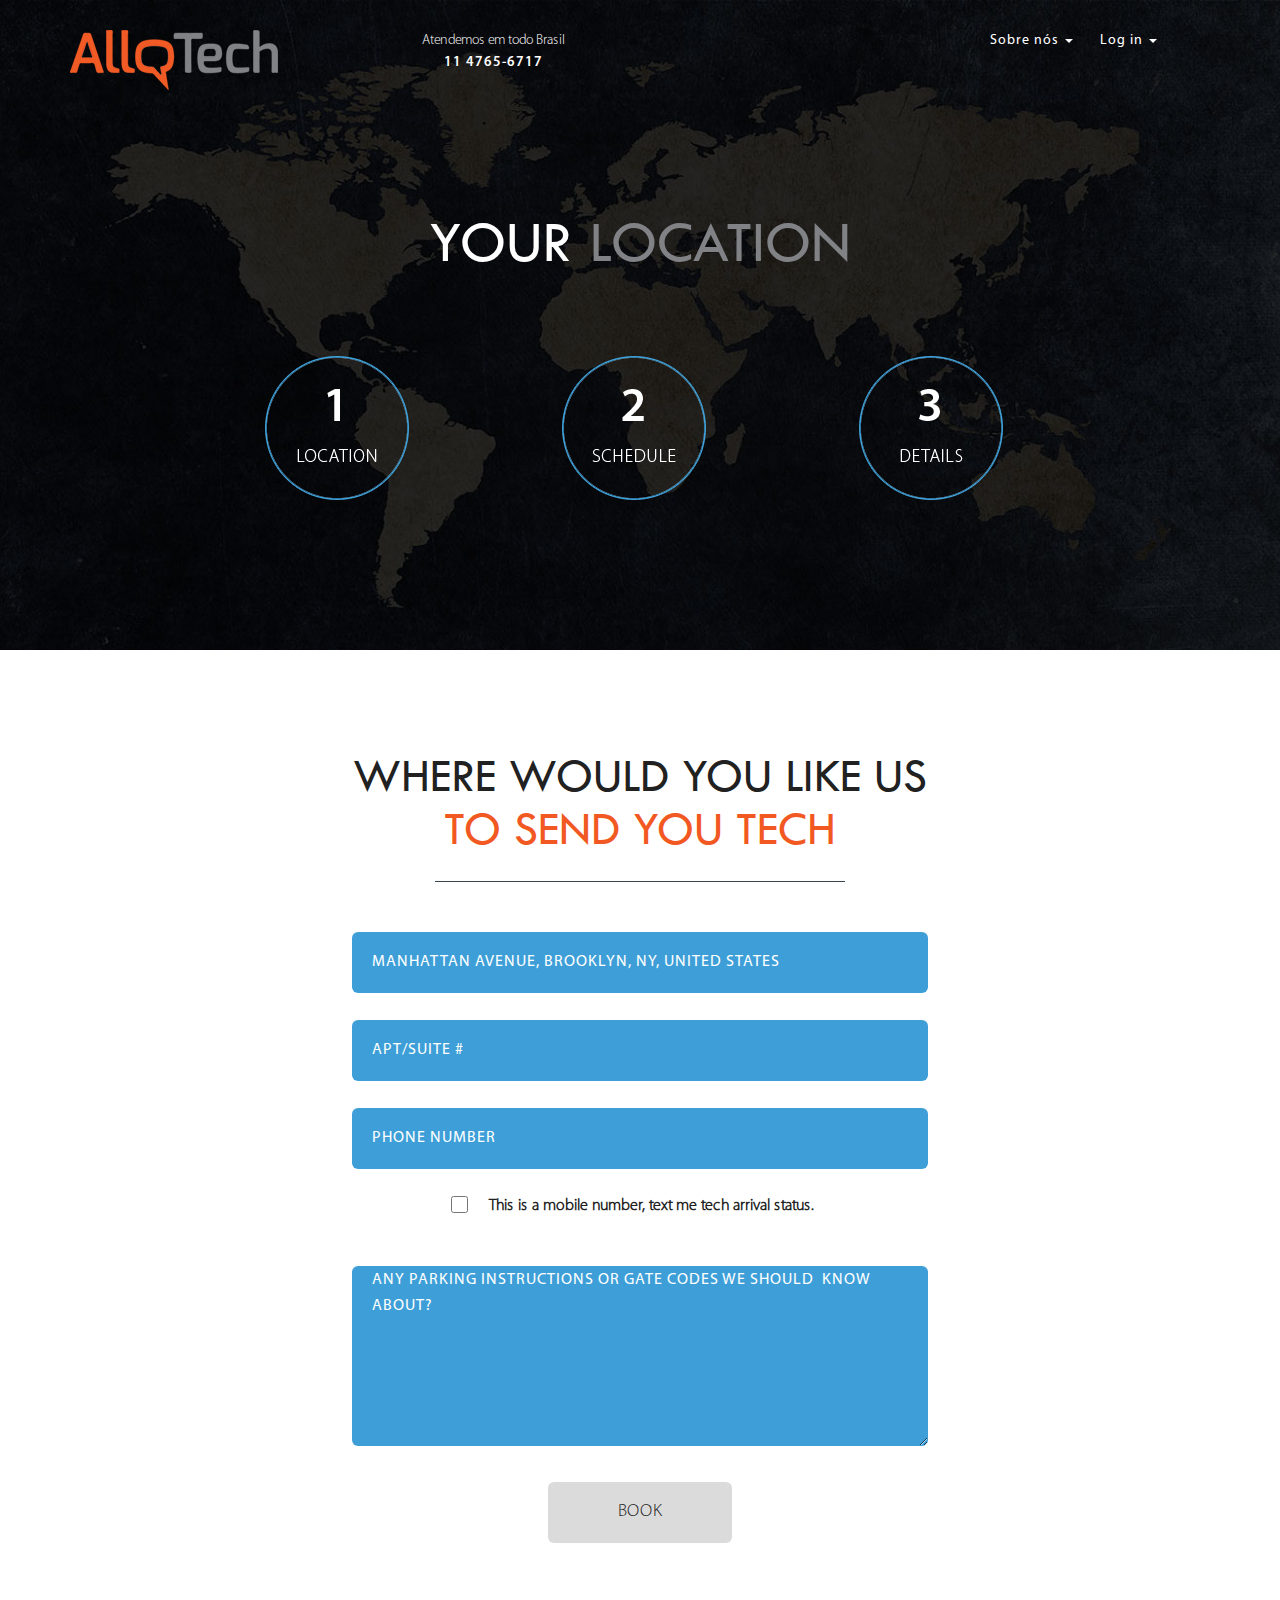
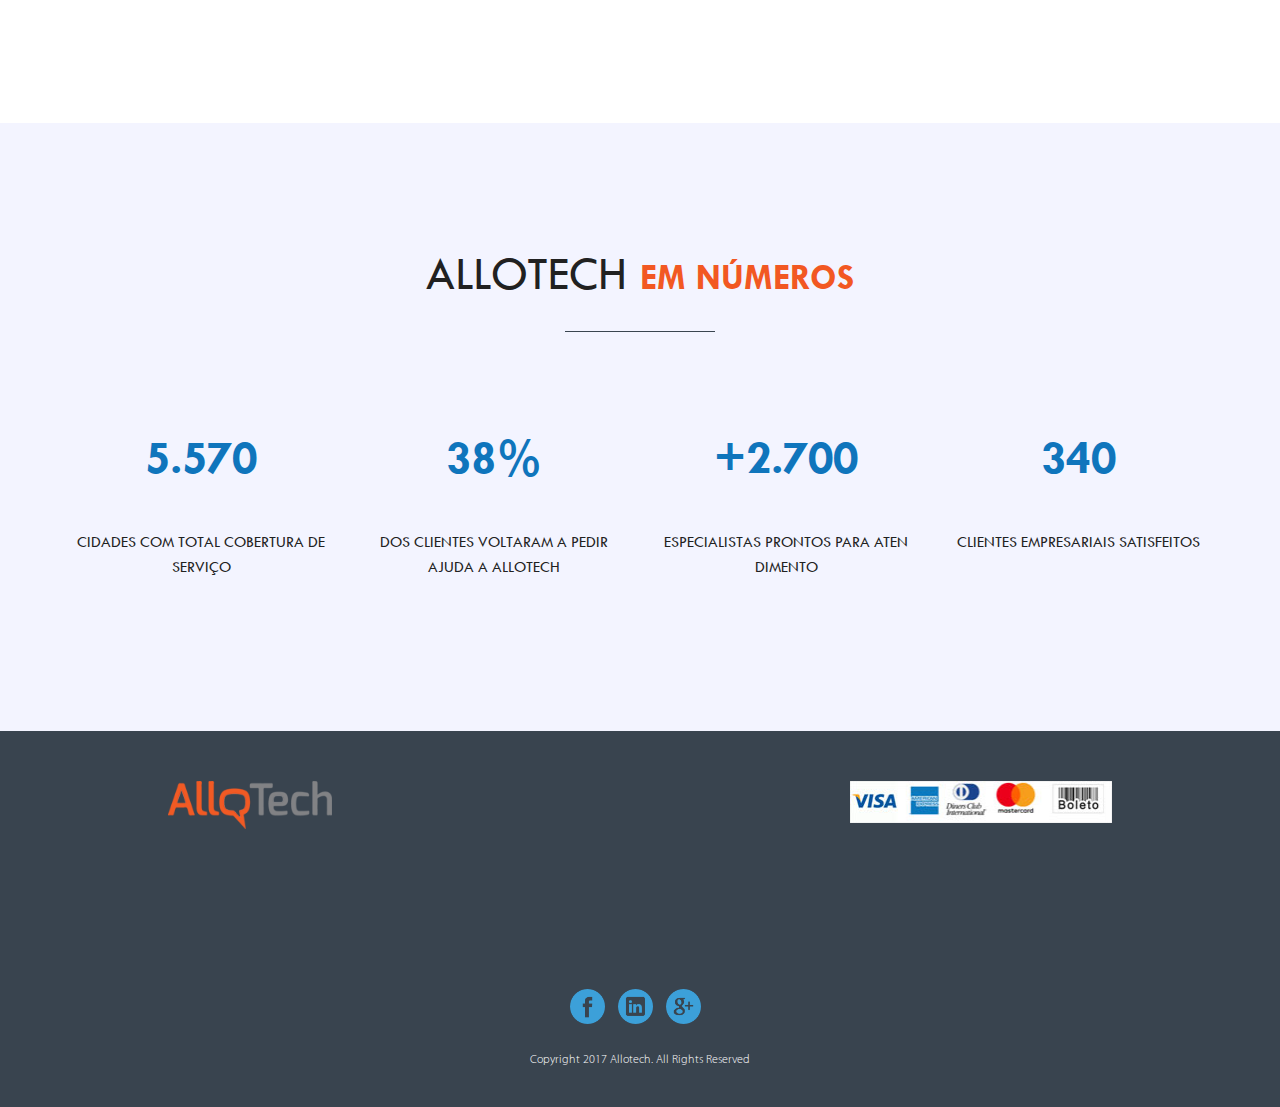
<file: location.html>
<!DOCTYPE html>
<html lang="en">

<head>

	<meta charset="utf-8">

	<title>Location</title>
	<meta name="description" content="">
	<link rel="shortcut icon" href="img/favicon/favicon.ico" type="image/x-icon">
	<meta http-equiv="X-UA-Compatible" content="IE=edge">
	<meta name="viewport" content="width=device-width, initial-scale=1, maximum-scale=1">
	<link rel="stylesheet" href="css/main.css">

</head>

<body class="body_billing body_location">

	<header>
		<div class="container">
			<div class="row">
				<div class="top_header">
					<div class="col-sm-3 col-xs-6">
						<div class="logo_header">
							<img src="img/logo.png" alt="logo">
						</div>
					</div>
					<div class="col-sm-3 col-xs-6">
						<div class="phone_header">
							<p>Atendemos em todo Brasil</p>
							<span>11 4765-6717</span>
						</div>
					</div>
					<div class="col-md-3 col-md-offset-3 col-sm-6 col-xs-12">
						<div class="nav_header">
							<div class="col-sm-6 col-xs-offset-2 col-sm-offset-0 col-md-offset-0 col-xs-4 no_padding tar">
								<div class="dropdown">
									<button id="dLabel" type="button" data-toggle="dropdown" aria-haspopup="true" aria-expanded="false">
										Sobre nós
										<span class="caret"></span>
									</button>
									<ul class="dropdown-menu" aria-labelledby="dLabel">
										<li><a href="#">Lorem ipsum.</a></li>
										<li><a href="#">Lorem ipsum.</a></li>
										<li><a href="#">Lorem ipsum.</a></li>
									</ul>
								</div>
							</div>
							<div class="col-xs-6">
								<div class="dropdown">
									<button id="dLabel" type="button" data-toggle="dropdown" aria-haspopup="true" aria-expanded="false">
										Log in
										<span class="caret"></span>
									</button>
									<ul class="dropdown-menu" aria-labelledby="dLabel">
										<li><a href="#">Lorem ipsum.</a></li>
										<li><a href="#">Lorem ipsum.</a></li>
									</ul>
								</div>
							</div>
						</div>
					</div>
				</div>
			</div>

			<h2>YOUR <span>LOCATION</span></h2>
			<div class="row">
				<div class="col-md-8 col-md-offset-2">
					<div class="image_wrapper">
						<img src="img/location/1.png" alt="location">
						<img src="img/location/2.png" alt="schedule">
						<img src="img/location/3.png" alt="details">
					</div>
				</div>
			</div>


		</div>
	</header>


	<section class="detalhes">
		<div class="container">
			<div class="row">
				<div class="top_detalhes">
					<h2>WHERE WOULD YOU LIKE US<br><span>TO SEND YOU TECH</span></h2>
					<div class="line"></div>
				</div>
			</div>
		</div>
		<form action="#">
			<input type="text" placeholder="MANHATTAN AVENUE, BROOKLYN, NY, UNITED STATES">
			<input type="text" placeholder="APT/SUITE #">
			<input type="text" placeholder="PHONE NUMBER">
			<label>
			<input type="checkbox"><span>This is a mobile number, text me tech arrival status.</span>
			</label>
			<textarea placeholder="ANY PARKING INSTRUCTIONS OR GATE CODES WE SHOULD  KNOW ABOUT?"></textarea>
			<button>BOOK</button>
		</form>
	</section>




	<section class="numeros">
		<div class="container">
			<div class="row">
				<div class="top_numeros">
					<h2>ALLOTECH <span>EM NÚMEROS</span></h2>
					<div class="line"></div>
				</div>
			</div>

			<div class="row">
				<div class="col-md-3 col-sm-6">
					<h5>5.570</h5>
					<p>CIDADES COM TOTAL COBERTURA DE SERVIÇO</p>
				</div>
				<div class="col-md-3 col-sm-6">
					<h5>38%</h5>
					<p>DOS CLIENTES VOLTARAM A PEDIR AJUDA A ALLOTECH</p>
				</div>
				<div class="col-md-3 col-sm-6">
					<h5>+2.700</h5>
					<p>ESPECIALISTAS PRONTOS PARA ATEN DIMENTO</p>
				</div>
				<div class="col-md-3 col-sm-6">
					<h5>340</h5>
					<p>CLIENTES EMPRESARIAIS SATISFEITOS</p>
				</div>
			</div>
		</div>
	</section>


	<footer>
		<div class="container">
			<div class="row">
				<div class="col-sm-2 col-sm-offset-1 col-xs-6">
					<div class="logo_footer">
						<img src="img/logo.png" alt="logo">
					</div>
				</div>
				<div class="col-sm-3 col-sm-offset-5 col-xs-6">
					<img src="img/footer.jpg" alt="footer">
				</div>
			</div>
			<div class="row">
				<div class="social">
					<a href="#"><img src="img/facebook-logo-button.png" alt="fb"></a>
					<a href="#"><img src="img/linkedin-logo-button.png" alt="in"></a>
					<a href="#"><img src="img/google-plus-logo-button.png" alt="g+"></a>
				</div>
			</div>
			<h6>Copyright 2017 Allotech. All Rights Reserved</h6>
		</div>
	</footer>

	<!--[if lt IE 9]>
	<script src="libs/html5shiv/es5-shim.min.js"></script>
	<script src="libs/html5shiv/html5shiv.min.js"></script>
	<script src="libs/html5shiv/html5shiv-printshiv.min.js"></script>
	<script src="libs/respond/respond.min.js"></script>
	<![endif]-->
	
	<script src="libs/jquery/jquery-1.12.4.min.js"></script>
	<script src="libs/plugins-scroll/plugins-scroll.js"></script>
	<script src="libs/bootstrap/js/bootstrap.min.js"></script>
	<script src="libs/bxSlider/jquery.bxslider.min.js"></script>
	
	<script src="js/common.js"></script>

</body>
</html>
</file>
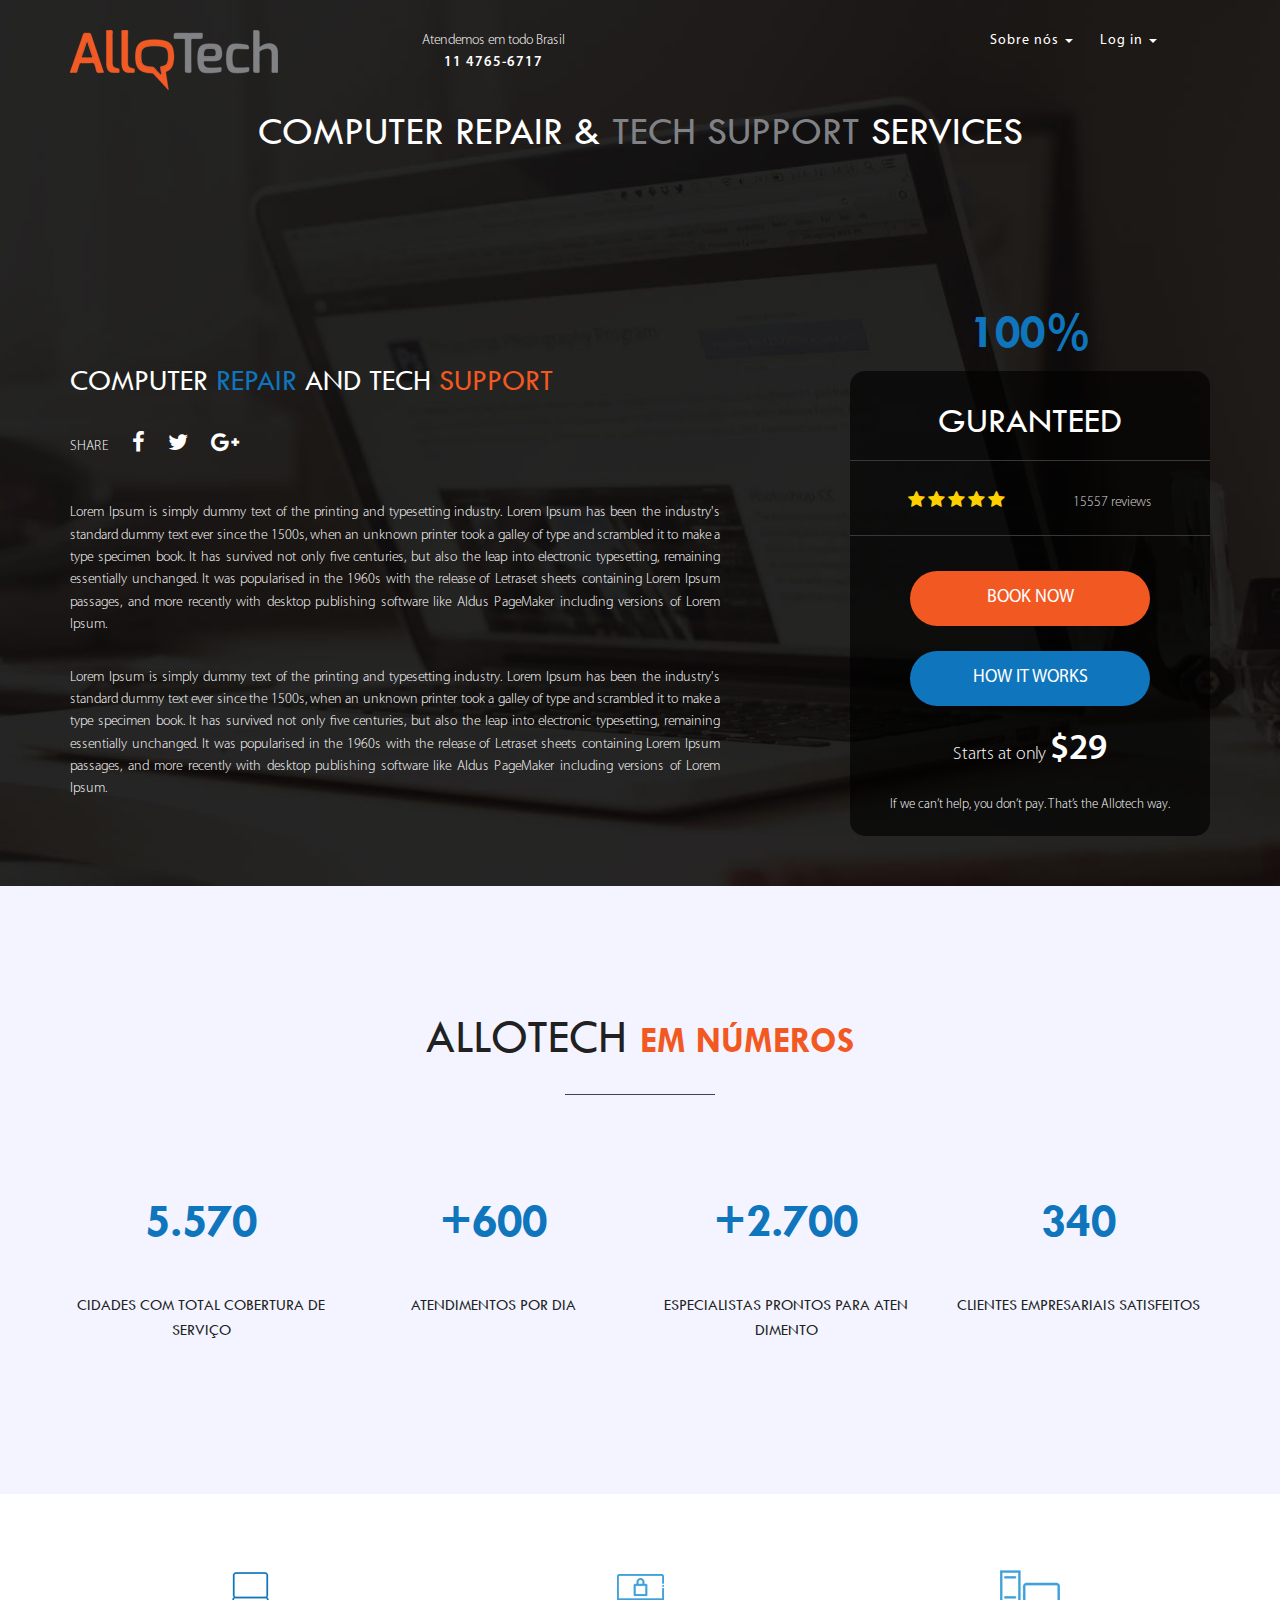
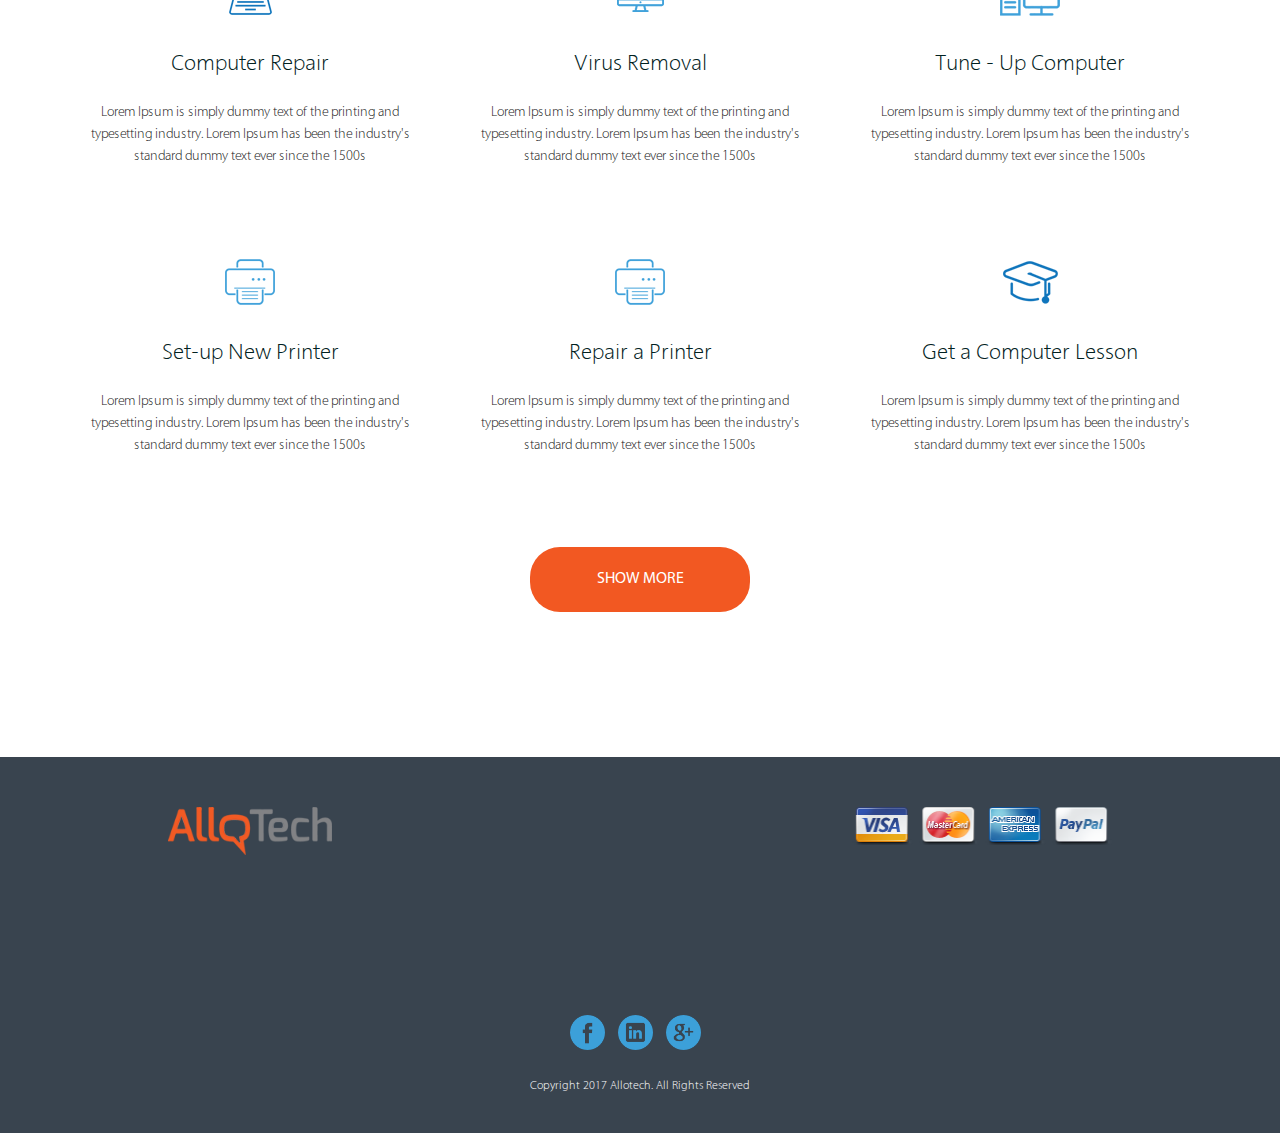
<file: mainserv.html>
<!DOCTYPE html>
<html lang="en">

<head>

	<meta charset="utf-8">

	<title>Mainserv</title>
	<meta name="description" content="">
	<link rel="shortcut icon" href="img/favicon/favicon.ico" type="image/x-icon">
	<meta http-equiv="X-UA-Compatible" content="IE=edge">
	<meta name="viewport" content="width=device-width, initial-scale=1, maximum-scale=1">
	<link rel="stylesheet" href="css/main.css">

</head>

<body class="body_billing body_business body_mainserv">

	<header>
		<div class="container">
			<div class="row">
				<div class="top_header">
					<div class="col-sm-3 col-xs-6">
						<div class="logo_header">
							<img src="img/logo.png" alt="logo">
						</div>
					</div>
					<div class="col-sm-3 col-xs-6">
						<div class="phone_header">
							<p>Atendemos em todo Brasil</p>
							<span>11 4765-6717</span>
						</div>
					</div>
					<div class="col-md-3 col-md-offset-3 col-sm-6 col-xs-12">
						<div class="nav_header">
							<div class="col-sm-6 col-xs-offset-2 col-sm-offset-0 col-md-offset-0 col-xs-4 no_padding tar">
								<div class="dropdown">
									<button id="dLabel" type="button" data-toggle="dropdown" aria-haspopup="true" aria-expanded="false">
										Sobre nós
										<span class="caret"></span>
									</button>
									<ul class="dropdown-menu" aria-labelledby="dLabel">
										<li><a href="#">Lorem ipsum.</a></li>
										<li><a href="#">Lorem ipsum.</a></li>
										<li><a href="#">Lorem ipsum.</a></li>
									</ul>
								</div>
							</div>
							<div class="col-xs-6">
								<div class="dropdown">
									<button id="dLabel" type="button" data-toggle="dropdown" aria-haspopup="true" aria-expanded="false">
										Log in
										<span class="caret"></span>
									</button>
									<ul class="dropdown-menu" aria-labelledby="dLabel">
										<li><a href="#">Lorem ipsum.</a></li>
										<li><a href="#">Lorem ipsum.</a></li>
									</ul>
								</div>
							</div>
						</div>
					</div>
				</div>
			</div>

			<h2>COMPUTER REPAIR & <span>TECH SUPPORT</span> SERVICES</h2>


			<div class="row">

				<div class="col-md-8">
					<div class="main_content_wrap">
						<h6>COMPUTER <span class="c1">REPAIR</span> AND TECH <span class="c2">SUPPORT</span></h6>
						<div class="share">
							SHARE <a href="#"><i class="fa fa-facebook"></i></a>
							<a href="#"><i class="fa fa-twitter"></i></a>
							<a href="#"><i class="fa fa-google-plus"></i></a>
						</div>
						<p>Lorem Ipsum is simply dummy text of the printing and typesetting industry. Lorem Ipsum has been the industry's standard dummy text ever since the 1500s, when an unknown printer took a galley of type and scrambled it to make a type specimen book. It has survived not only five centuries, but also the leap into electronic typesetting, remaining essentially unchanged. It was popularised in the 1960s with the release of Letraset sheets containing Lorem Ipsum passages, and more recently with desktop publishing software like Aldus PageMaker including versions of Lorem Ipsum.</p>
						<p>Lorem Ipsum is simply dummy text of the printing and typesetting industry. Lorem Ipsum has been the industry's standard dummy text ever since the 1500s, when an unknown printer took a galley of type and scrambled it to make a type specimen book. It has survived not only five centuries, but also the leap into electronic typesetting, remaining essentially unchanged. It was popularised in the 1960s with the release of Letraset sheets containing Lorem Ipsum passages, and more recently with desktop publishing software like Aldus PageMaker including versions of Lorem Ipsum.</p>
					</div>
				</div>

				<div class="col-md-4 col-md-offset-0 col-sm-8 col-sm-offset-2">
					<div class="percent">100%</div>
					<div class="book_wrapper">
						<h5>GURANTEED</h5>
						<div class="reviews">
							<i class="fa fa-star"></i>
							<i class="fa fa-star"></i>
							<i class="fa fa-star"></i>
							<i class="fa fa-star"></i>
							<i class="fa fa-star"></i>
							<span>15557 reviews</span>
						</div>
						<a href="#" class="button_1">BOOK NOW</a>
						<a href="#" class="button_2">HOW IT WORKS</a>
						<h6>Starts at only  <span>$29</span></h6>
						<p>If we can’t help, you don’t pay. That’s the Allotech way.</p>
					</div>
				</div>

			</div>

		</div>
	</header>

	<section class="numeros">
		<div class="container">
			<div class="row">
				<div class="top_numeros">
					<h2>ALLOTECH <span>EM NÚMEROS</span></h2>
					<div class="line"></div>
				</div>
			</div>

			<div class="row">
				<div class="col-md-3 col-sm-6">
					<h5>5.570</h5>
					<p>CIDADES COM TOTAL COBERTURA DE SERVIÇO</p>
				</div>
				<div class="col-md-3 col-sm-6">
					<h5>+600</h5>
					<p>ATENDIMENTOS  POR DIA</p>
				</div>
				<div class="col-md-3 col-sm-6">
					<h5>+2.700</h5>
					<p>ESPECIALISTAS PRONTOS PARA ATEN DIMENTO</p>
				</div>
				<div class="col-md-3 col-sm-6">
					<h5>340</h5>
					<p>CLIENTES EMPRESARIAIS SATISFEITOS</p>
				</div>
			</div>
		</div>
	</section>

	<section class="voce">
		<div class="container">
			<div class="row">
				<div class="col-md-4">
					<div class="voce_item">
						<img src="img/mainserv/1.png" alt="voce_1">
						<h6>Computer Repair</h6>
						<p>Lorem Ipsum is simply dummy text of the printing and typesetting industry. Lorem Ipsum has been the industry's standard dummy text ever since the 1500s</p>
					</div>					
				</div>
				<div class="col-md-4">
					<div class="voce_item">
						<img src="img/mainserv/2.png" alt="voce_2">
						<h6>Virus Removal</h6>
						<p>Lorem Ipsum is simply dummy text of the printing and typesetting industry. Lorem Ipsum has been the industry's standard dummy text ever since the 1500s</p>
					</div>					
				</div>
				<div class="col-md-4">
					<div class="voce_item">
						<img src="img/mainserv/3.png" alt="voce_3">
						<h6>Tune - Up Computer</h6>
						<p>Lorem Ipsum is simply dummy text of the printing and typesetting industry. Lorem Ipsum has been the industry's standard dummy text ever since the 1500s</p>
					</div>					
				</div>
				<div class="col-md-4">
					<div class="voce_item">
						<img src="img/mainserv/4.png" alt="voce_4">
						<h6>Set-up New Printer</h6>
						<p>Lorem Ipsum is simply dummy text of the printing and typesetting industry. Lorem Ipsum has been the industry's standard dummy text ever since the 1500s</p>
					</div>					
				</div>
				<div class="col-md-4">
					<div class="voce_item">
						<img src="img/mainserv/5.png" alt="voce_5">
						<h6>Repair a Printer</h6>
						<p>Lorem Ipsum is simply dummy text of the printing and typesetting industry. Lorem Ipsum has been the industry's standard dummy text ever since the 1500s</p>
					</div>					
				</div>
				<div class="col-md-4">
					<div class="voce_item">
						<img src="img/mainserv/6.png" alt="voce_6">
						<h6>Get a Computer Lesson</h6>
						<p>Lorem Ipsum is simply dummy text of the printing and typesetting industry. Lorem Ipsum has been the industry's standard dummy text ever since the 1500s</p>
					</div>					
				</div>
			</div>
			<a href="#">SHOW MORE</a>
		</div>
	</section>




	<footer>
		<div class="container">
			<div class="row">
				<div class="col-sm-2 col-sm-offset-1 col-xs-6">
					<div class="logo_footer">
						<img src="img/logo.png" alt="logo">
					</div>
				</div>
				<div class="col-sm-3 col-sm-offset-5 col-xs-6">
					<img src="img/footer.png" alt="footer">
				</div>
			</div>
			<div class="row">
				<div class="social">
					<a href="#"><img src="img/facebook-logo-button.png" alt="fb"></a>
					<a href="#"><img src="img/linkedin-logo-button.png" alt="in"></a>
					<a href="#"><img src="img/google-plus-logo-button.png" alt="g+"></a>
				</div>
			</div>
			<h6>Copyright 2017 Allotech. All Rights Reserved</h6>
		</div>
	</footer>

	<!--[if lt IE 9]>
	<script src="libs/html5shiv/es5-shim.min.js"></script>
	<script src="libs/html5shiv/html5shiv.min.js"></script>
	<script src="libs/html5shiv/html5shiv-printshiv.min.js"></script>
	<script src="libs/respond/respond.min.js"></script>
	<![endif]-->
	
	<script src="libs/jquery/jquery-1.12.4.min.js"></script>
	<script src="libs/plugins-scroll/plugins-scroll.js"></script>
	<script src="libs/bootstrap/js/bootstrap.min.js"></script>
	<script src="libs/bxSlider/jquery.bxslider.min.js"></script>
	
	<script src="js/common.js"></script>

</body>
</html>
</file>
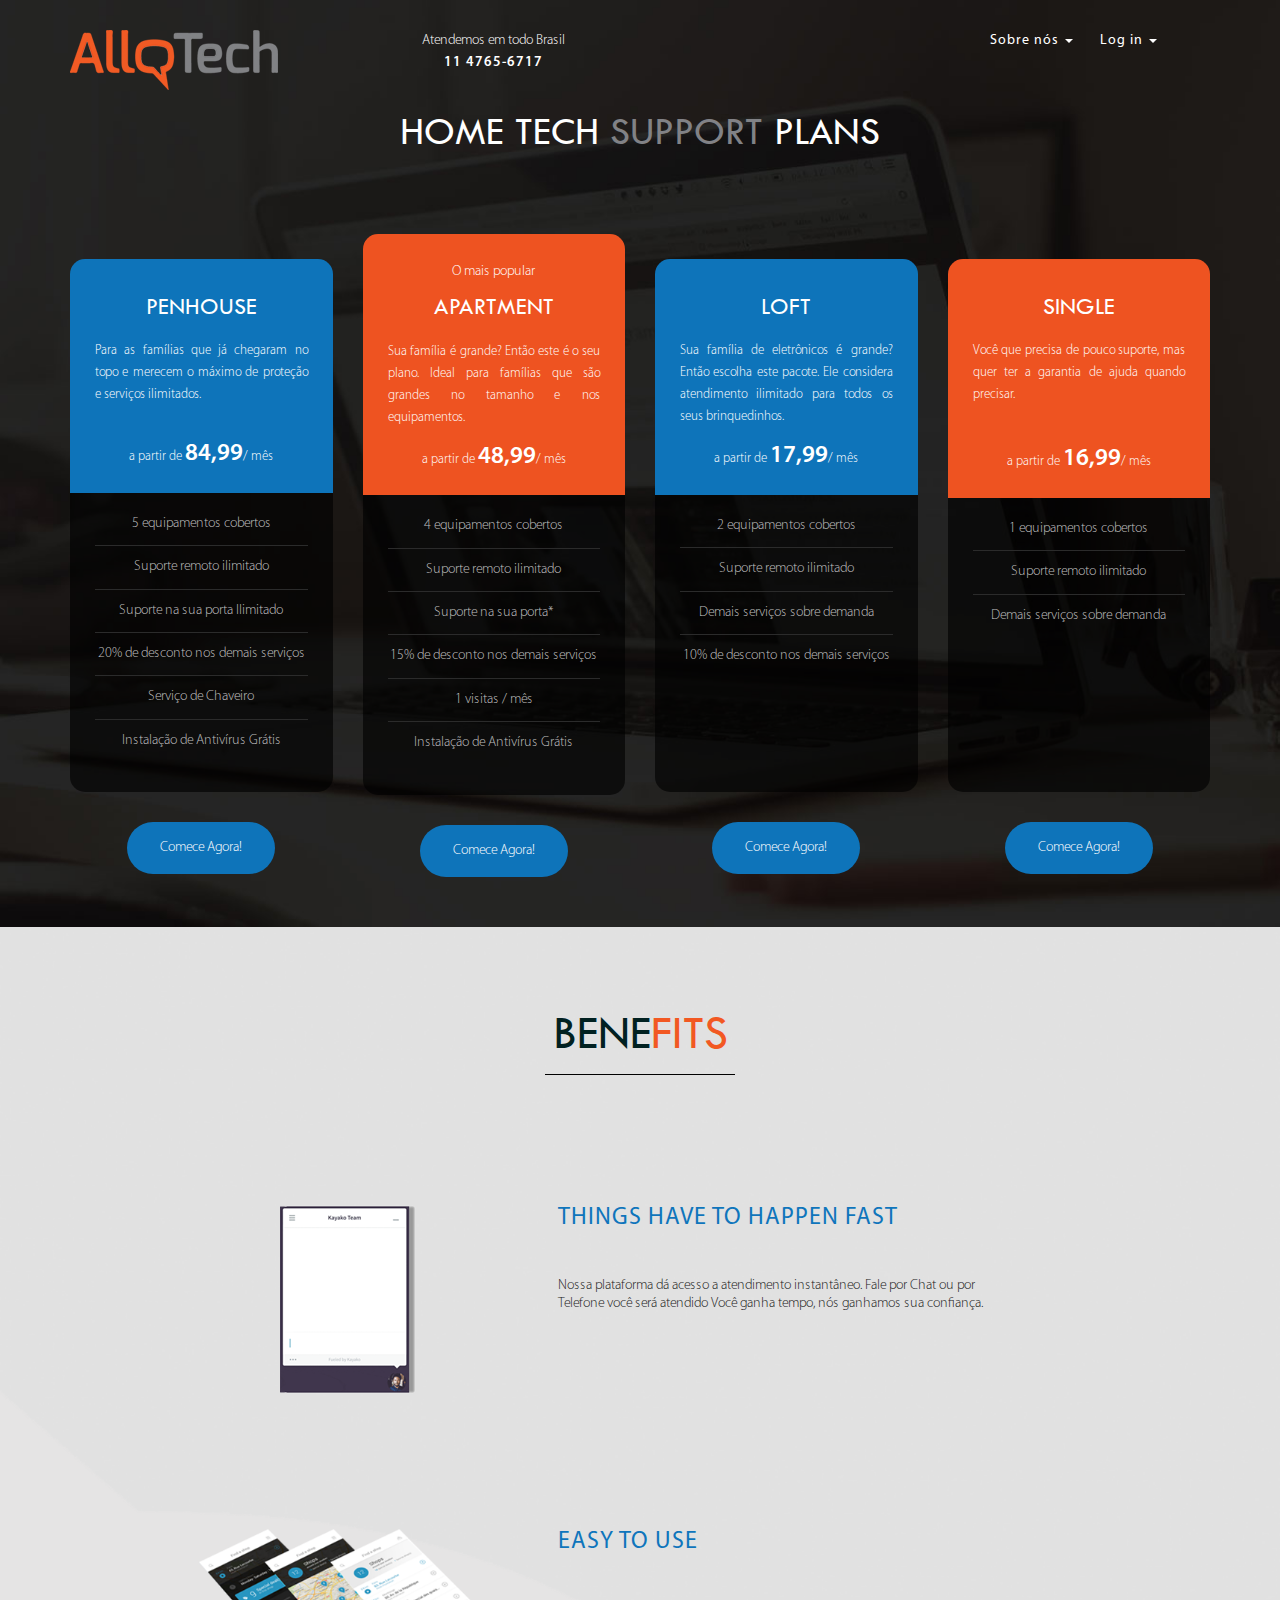
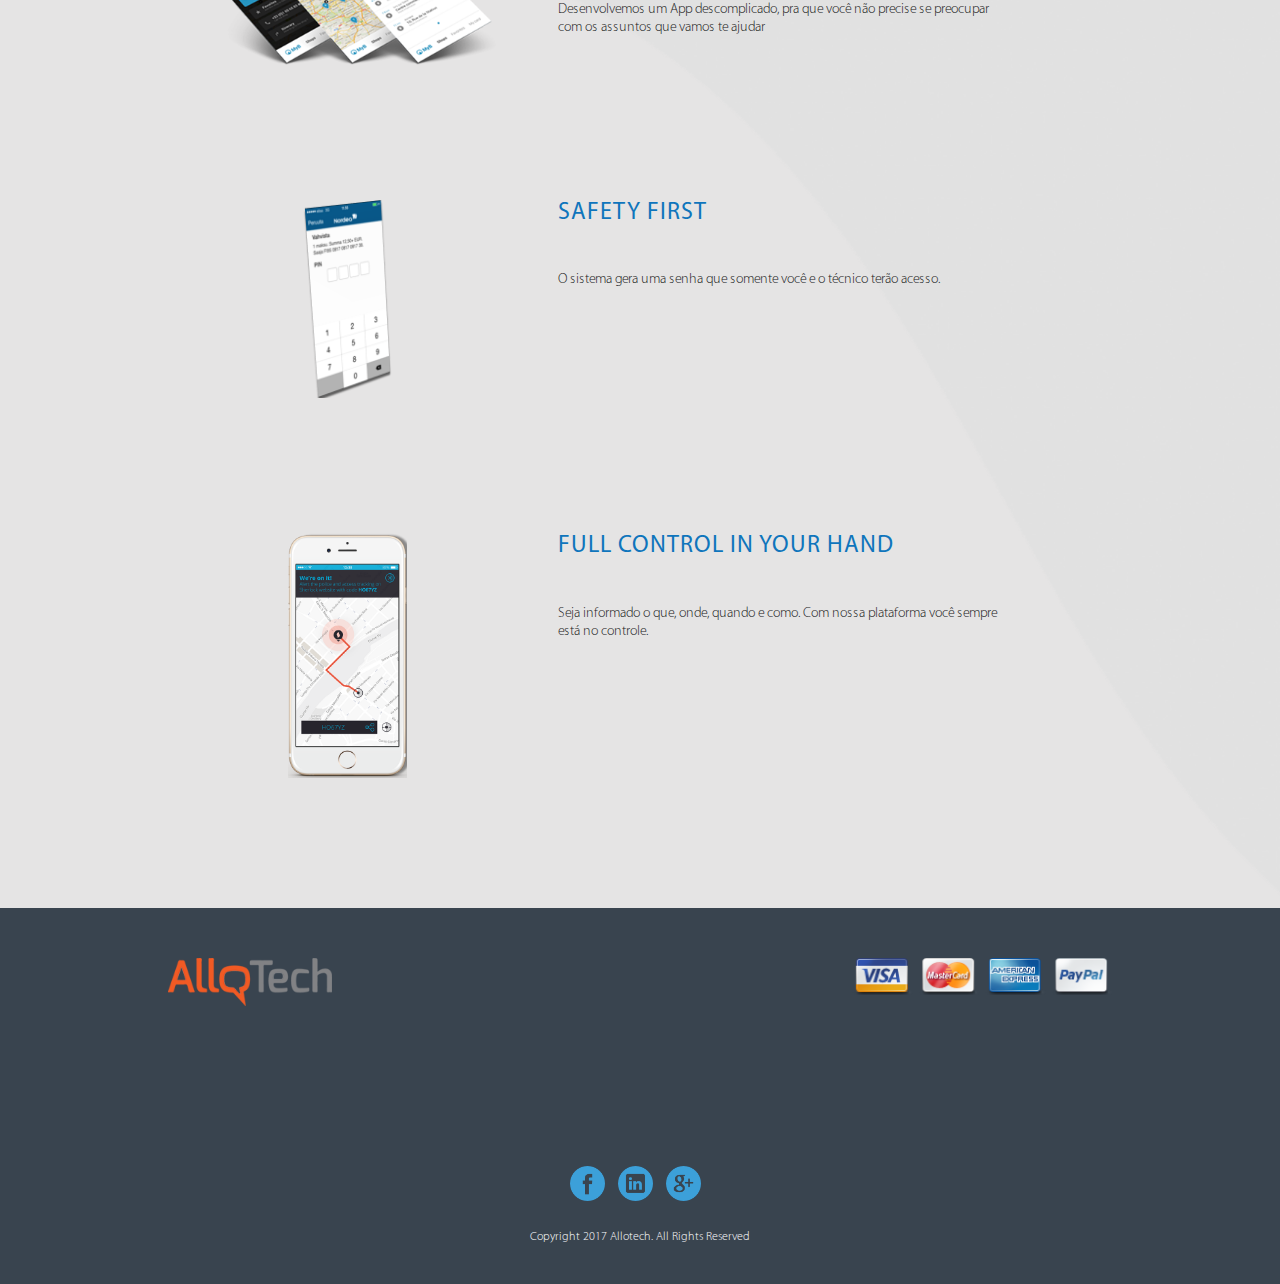
<file: planforhome.html>
<!DOCTYPE html>
<html lang="en">

<head>

	<meta charset="utf-8">

	<title>Plan for home</title>
	<meta name="description" content="">
	<link rel="shortcut icon" href="img/favicon/favicon.ico" type="image/x-icon">
	<meta http-equiv="X-UA-Compatible" content="IE=edge">
	<meta name="viewport" content="width=device-width, initial-scale=1, maximum-scale=1">
	<link rel="stylesheet" href="css/main.css">

</head>

<body class="body_billing body_business body_planforhome">

	<header>
		<div class="container">
			<div class="row">
				<div class="top_header">
					<div class="col-sm-3 col-xs-6">
						<div class="logo_header">
							<img src="img/logo.png" alt="logo">
						</div>
					</div>
					<div class="col-sm-3 col-xs-6">
						<div class="phone_header">
							<p>Atendemos em todo Brasil</p>
							<span>11 4765-6717</span>
						</div>
					</div>
					<div class="col-md-3 col-md-offset-3 col-sm-6 col-xs-12">
						<div class="nav_header">
							<div class="col-sm-6 col-xs-offset-2 col-sm-offset-0 col-md-offset-0 col-xs-4 no_padding tar">
								<div class="dropdown">
									<button id="dLabel" type="button" data-toggle="dropdown" aria-haspopup="true" aria-expanded="false">
										Sobre nós
										<span class="caret"></span>
									</button>
									<ul class="dropdown-menu" aria-labelledby="dLabel">
										<li><a href="#">Lorem ipsum.</a></li>
										<li><a href="#">Lorem ipsum.</a></li>
										<li><a href="#">Lorem ipsum.</a></li>
									</ul>
								</div>
							</div>
							<div class="col-xs-6">
								<div class="dropdown">
									<button id="dLabel" type="button" data-toggle="dropdown" aria-haspopup="true" aria-expanded="false">
										Log in
										<span class="caret"></span>
									</button>
									<ul class="dropdown-menu" aria-labelledby="dLabel">
										<li><a href="#">Lorem ipsum.</a></li>
										<li><a href="#">Lorem ipsum.</a></li>
									</ul>
								</div>
							</div>
						</div>
					</div>
				</div>
			</div>

			<h2>HOME TECH <span>SUPPORT</span> PLANS</h2>

			<div class="row">

				<div class="col-md-3 col-sm-6">
					<div class="business_item business_item_1">
						<div class="business_head">
							<h5>Penhouse</h5>
							<p>Para as famílias que já chegaram no topo e merecem o máximo de proteção e serviços ilimitados.</p>
							<h6>a partir de <span>84,99</span>/ mês</h6>
						</div>
						<div class="business_content">
							<span>5 equipamentos cobertos</span>
							<span>Suporte remoto ilimitado</span>
							<span>Suporte na sua porta Ilimitado</span>
							<span>20% de desconto nos demais serviços</span>
							<span>Serviço de Chaveiro</span>
							<span>Instalação de Antivírus Grátis</span>
						</div>
						<a href="#">Comece Agora!</a>
					</div>
				</div>

				<div class="col-md-3 col-sm-6">
					<div class="business_item business_item_2">
						<div class="business_head">
							<h4>O mais popular</h4>
							<h5>Apartment</h5>
							<p>Sua família é grande? Então este é o seu plano. Ideal para famílias que são grandes no tamanho e nos equipamentos.</p>
							<h6>a partir de <span>48,99</span>/ mês</h6>
						</div>
						<div class="business_content">
							<span>4 equipamentos cobertos</span>
							<span>Suporte remoto ilimitado</span>
							<span>Suporte na sua porta*</span>
							<span>15% de desconto nos demais serviços</span>
							<span>1 visitas / mês</span>
							<span>Instalação de Antivírus Grátis</span>
						</div>
						<a href="#">Comece Agora!</a>
					</div>
				</div>

				<div class="col-md-3 col-sm-6">
					<div class="business_item business_item_3">
						<div class="business_head">
							<h5>Loft</h5>
							<p>Sua família de eletrônicos é grande? Então escolha este pacote. Ele considera atendimento ilimitado para todos os seus brinquedinhos.</p>
							<h6>a partir de <span>17,99</span>/ mês</h6>
						</div>
						<div class="business_content">
							<span>2 equipamentos cobertos</span>
							<span>Suporte remoto ilimitado</span>
							<span>Demais serviços sobre demanda</span>
							<span>10% de desconto nos demais serviços</span>
						</div>
						<a href="#">Comece Agora!</a>
					</div>
				</div>

				<div class="col-md-3 col-sm-6">
					<div class="business_item business_item_4">
						<div class="business_head">
							<h5>Single</h5>
							<p>Você que precisa de pouco suporte, mas quer ter a garantia de ajuda quando precisar.</p>
							<h6>a partir de <span>16,99</span>/ mês</h6>
						</div>
						<div class="business_content">
							<span>1 equipamentos cobertos</span>
							<span>Suporte remoto ilimitado</span>
							<span>Demais serviços sobre demanda</span>
						</div>
						<a href="#">Comece Agora!</a>
					</div>
				</div>

			</div>


		</div>
	</header>


<section class="benefits">
	<div class="container">
		<h2>BENE<span>FITS</span></h2>
		<div class="line"></div>

<div class="row">
	<div class="col-sm-4 col-sm-offset-1">
		<img src="img/business/1.png" alt="img1" class="ben_1">
	</div>
	<div class="col-sm-5">
		<h6>THINGS HAVE TO HAPPEN FAST</h6>
		<p>Nossa plataforma dá acesso a atendimento instantâneo. Fale por Chat ou por Telefone você será atendido Você ganha tempo, nós ganhamos sua confiança.</p>
	</div>
</div>

<div class="row">
	<div class="col-sm-4 col-sm-offset-1">
		<img src="img/business/2.png" alt="img2" class="ben_2">
	</div>
	<div class="col-sm-5">
		<h6>EASY TO USE</h6>
		<p>Desenvolvemos um App descomplicado, pra que você não precise se preocupar com os assuntos que vamos te ajudar</p>
	</div>
</div>

<div class="row">
	<div class="col-sm-4 col-sm-offset-1">
		<img src="img/business/3.png" alt="img3" class="ben_3">
	</div>
	<div class="col-sm-5">
		<h6>SAFETY FIRST</h6>
		<p>O sistema gera uma senha que somente você e o técnico terão acesso.</p>
	</div>
</div>

<div class="row">
	<div class="col-sm-4 col-sm-offset-1">
		<img src="img/business/4.png" alt="img4" class="ben_4">
	</div>
	<div class="col-sm-5">
		<h6>FULL CONTROL IN YOUR HAND</h6>
		<p>Seja informado o que, onde, quando e como. Com nossa plataforma você sempre está no controle.</p>
	</div>
</div>

	</div>
</section>






	<footer>
		<div class="container">
			<div class="row">
				<div class="col-sm-2 col-sm-offset-1 col-xs-6">
					<div class="logo_footer">
						<img src="img/logo.png" alt="logo">
					</div>
				</div>
				<div class="col-sm-3 col-sm-offset-5 col-xs-6">
					<img src="img/footer.png" alt="footer">
				</div>
			</div>
			<div class="row">
				<div class="social">
					<a href="#"><img src="img/facebook-logo-button.png" alt="fb"></a>
					<a href="#"><img src="img/linkedin-logo-button.png" alt="in"></a>
					<a href="#"><img src="img/google-plus-logo-button.png" alt="g+"></a>
				</div>
			</div>
			<h6>Copyright 2017 Allotech. All Rights Reserved</h6>
		</div>
	</footer>

	<!--[if lt IE 9]>
	<script src="libs/html5shiv/es5-shim.min.js"></script>
	<script src="libs/html5shiv/html5shiv.min.js"></script>
	<script src="libs/html5shiv/html5shiv-printshiv.min.js"></script>
	<script src="libs/respond/respond.min.js"></script>
	<![endif]-->
	
	<script src="libs/jquery/jquery-1.12.4.min.js"></script>
	<script src="libs/plugins-scroll/plugins-scroll.js"></script>
	<script src="libs/bootstrap/js/bootstrap.min.js"></script>
	<script src="libs/bxSlider/jquery.bxslider.min.js"></script>
	
	<script src="js/common.js"></script>

</body>
</html>
</file>
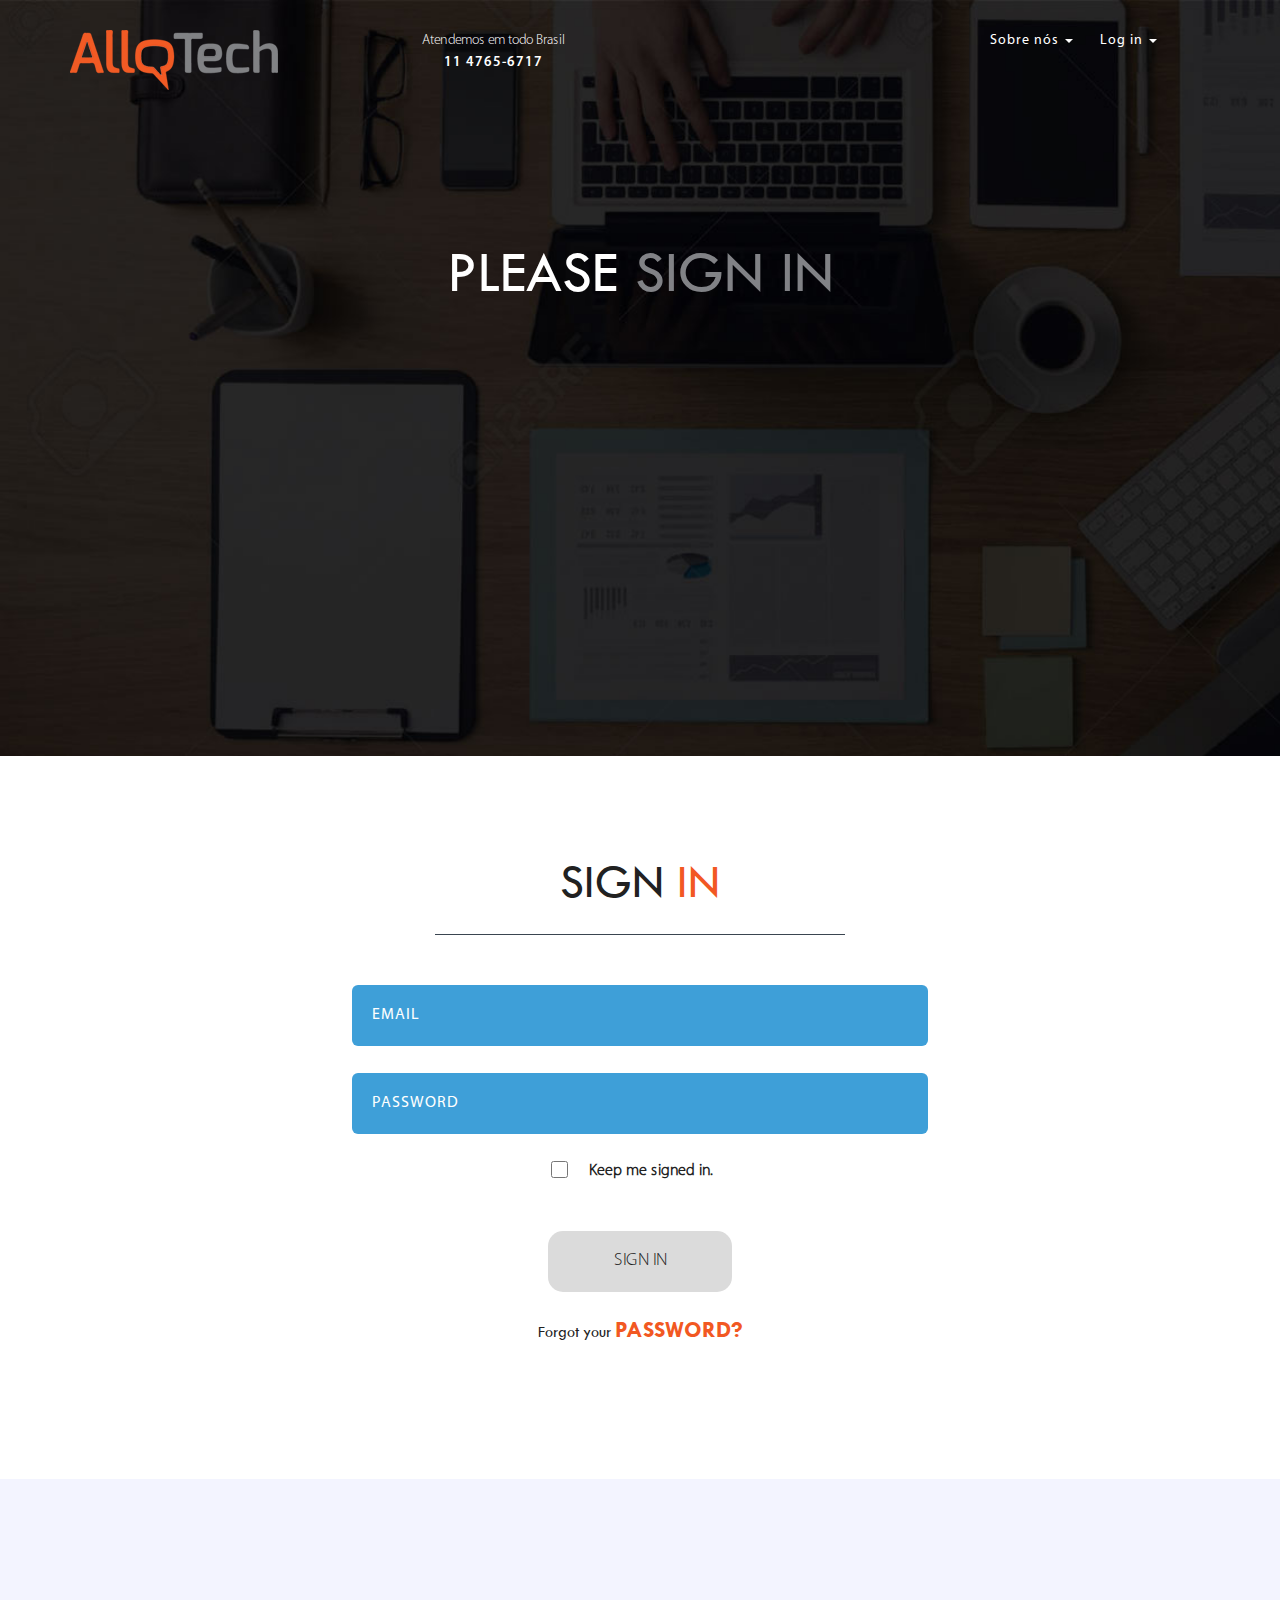
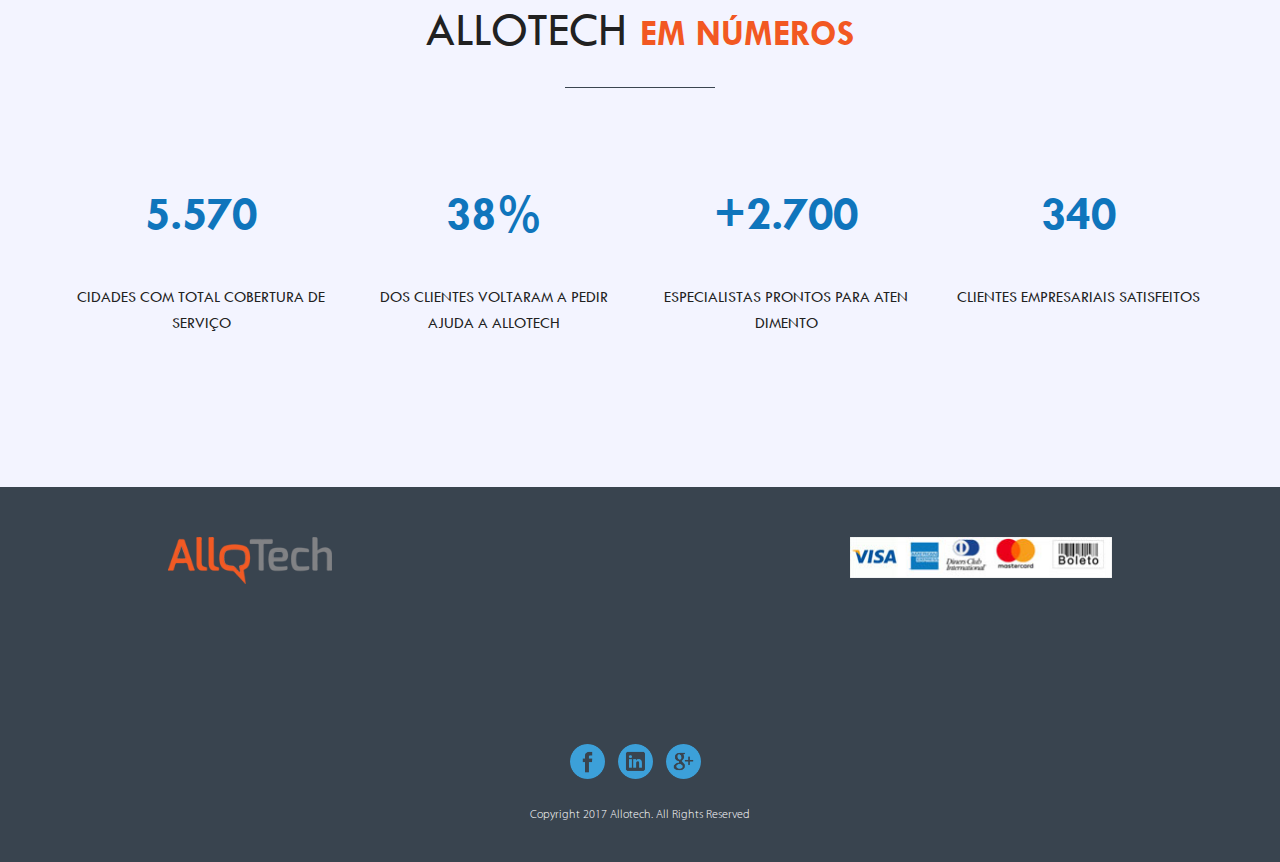
<file: signIn.html>
<!DOCTYPE html>
<html lang="en">

<head>

	<meta charset="utf-8">

	<title>Sign in</title>
	<meta name="description" content="">
	<link rel="shortcut icon" href="img/favicon/favicon.ico" type="image/x-icon">
	<meta http-equiv="X-UA-Compatible" content="IE=edge">
	<meta name="viewport" content="width=device-width, initial-scale=1, maximum-scale=1">
	<link rel="stylesheet" href="css/main.css">

</head>

<body class="body_billing body_signIn">

	<header>
		<div class="container">
			<div class="row">
				<div class="top_header">
					<div class="col-sm-3 col-xs-6">
						<div class="logo_header">
							<img src="img/logo.png" alt="logo">
						</div>
					</div>
					<div class="col-sm-3 col-xs-6">
						<div class="phone_header">
							<p>Atendemos em todo Brasil</p>
							<span>11 4765-6717</span>
						</div>
					</div>
					<div class="col-md-3 col-md-offset-3 col-sm-6 col-xs-12">
						<div class="nav_header">
							<div class="col-sm-6 col-xs-offset-2 col-sm-offset-0 col-md-offset-0 col-xs-4 no_padding tar">
								<div class="dropdown">
									<button id="dLabel" type="button" data-toggle="dropdown" aria-haspopup="true" aria-expanded="false">
										Sobre nós
										<span class="caret"></span>
									</button>
									<ul class="dropdown-menu" aria-labelledby="dLabel">
										<li><a href="#">Lorem ipsum.</a></li>
										<li><a href="#">Lorem ipsum.</a></li>
										<li><a href="#">Lorem ipsum.</a></li>
									</ul>
								</div>
							</div>
							<div class="col-xs-6">
								<div class="dropdown">
									<button id="dLabel" type="button" data-toggle="dropdown" aria-haspopup="true" aria-expanded="false">
										Log in
										<span class="caret"></span>
									</button>
									<ul class="dropdown-menu" aria-labelledby="dLabel">
										<li><a href="#">Lorem ipsum.</a></li>
										<li><a href="#">Lorem ipsum.</a></li>
									</ul>
								</div>
							</div>
						</div>
					</div>
				</div>
			</div>

			<h2>PLEASE <span>SIGN IN</span></h2>
		</div>
	</header>


	<section class="detalhes">
		<div class="container">
			<div class="row">
				<div class="top_detalhes">
					<h2>SIGN <span>IN</span></h2>
					<div class="line"></div>
				</div>
			</div>
		</div>
		<form action="#">
			<input type="email" placeholder="EMAIL">
			<input type="password" placeholder="PASSWORD">
			<label>
				<input type="checkbox"><span>Keep me signed in.</span>
			</label>
			<button>SIGN IN</button>
		</form>
		<h5>Forgot your <span>PASSWORD?</span></h5>
	</section>




	<section class="numeros">
		<div class="container">
			<div class="row">
				<div class="top_numeros">
					<h2>ALLOTECH <span>EM NÚMEROS</span></h2>
					<div class="line"></div>
				</div>
			</div>

			<div class="row">
				<div class="col-md-3 col-sm-6">
					<h5>5.570</h5>
					<p>CIDADES COM TOTAL COBERTURA DE SERVIÇO</p>
				</div>
				<div class="col-md-3 col-sm-6">
					<h5>38%</h5>
					<p>DOS CLIENTES VOLTARAM A PEDIR AJUDA A ALLOTECH</p>
				</div>
				<div class="col-md-3 col-sm-6">
					<h5>+2.700</h5>
					<p>ESPECIALISTAS PRONTOS PARA ATEN DIMENTO</p>
				</div>
				<div class="col-md-3 col-sm-6">
					<h5>340</h5>
					<p>CLIENTES EMPRESARIAIS SATISFEITOS</p>
				</div>
			</div>
		</div>
	</section>


	<footer>
		<div class="container">
			<div class="row">
				<div class="col-sm-2 col-sm-offset-1 col-xs-6">
					<div class="logo_footer">
						<img src="img/logo.png" alt="logo">
					</div>
				</div>
				<div class="col-sm-3 col-sm-offset-5 col-xs-6">
					<img src="img/footer.jpg" alt="footer">
				</div>
			</div>
			<div class="row">
				<div class="social">
					<a href="#"><img src="img/facebook-logo-button.png" alt="fb"></a>
					<a href="#"><img src="img/linkedin-logo-button.png" alt="in"></a>
					<a href="#"><img src="img/google-plus-logo-button.png" alt="g+"></a>
				</div>
			</div>
			<h6>Copyright 2017 Allotech. All Rights Reserved</h6>
		</div>
	</footer>

	<!--[if lt IE 9]>
	<script src="libs/html5shiv/es5-shim.min.js"></script>
	<script src="libs/html5shiv/html5shiv.min.js"></script>
	<script src="libs/html5shiv/html5shiv-printshiv.min.js"></script>
	<script src="libs/respond/respond.min.js"></script>
	<![endif]-->
	
	<script src="libs/jquery/jquery-1.12.4.min.js"></script>
	<script src="libs/plugins-scroll/plugins-scroll.js"></script>
	<script src="libs/bootstrap/js/bootstrap.min.js"></script>
	<script src="libs/bxSlider/jquery.bxslider.min.js"></script>
	
	<script src="js/common.js"></script>

</body>
</html>
</file>
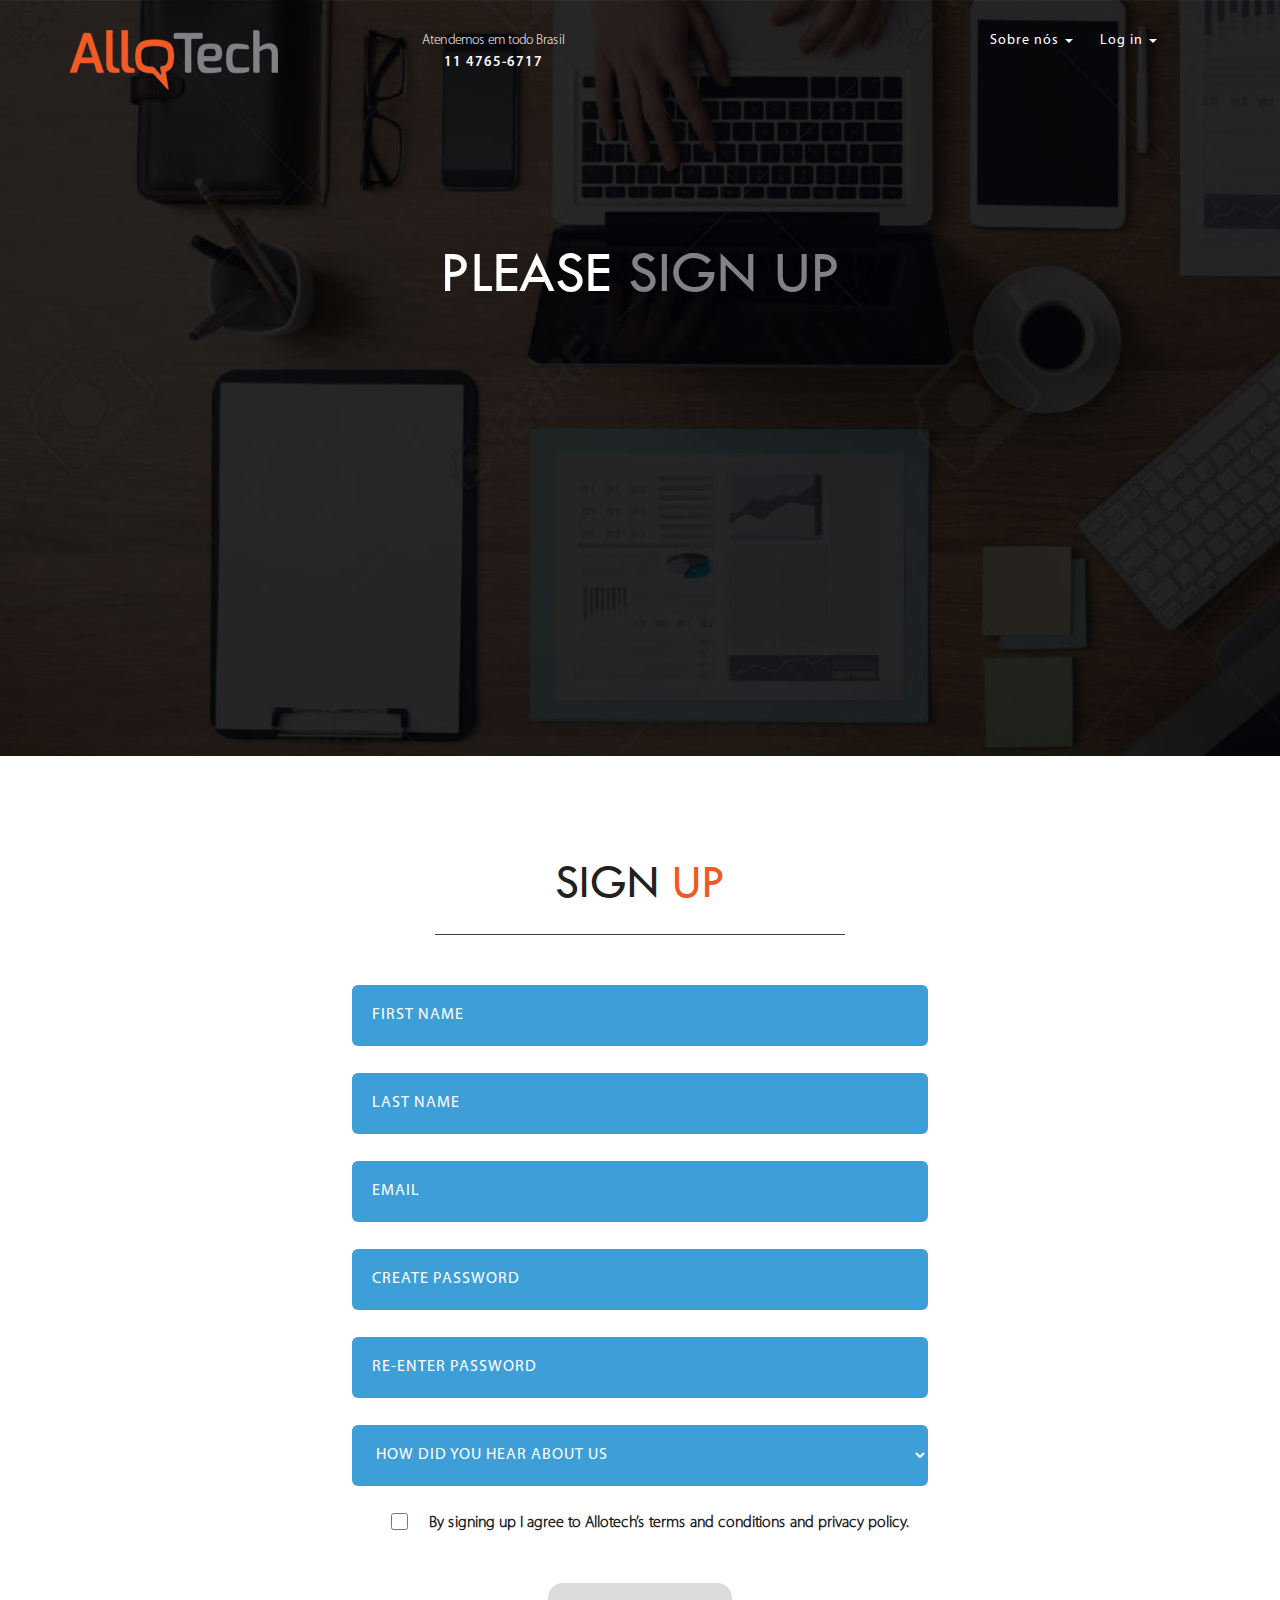
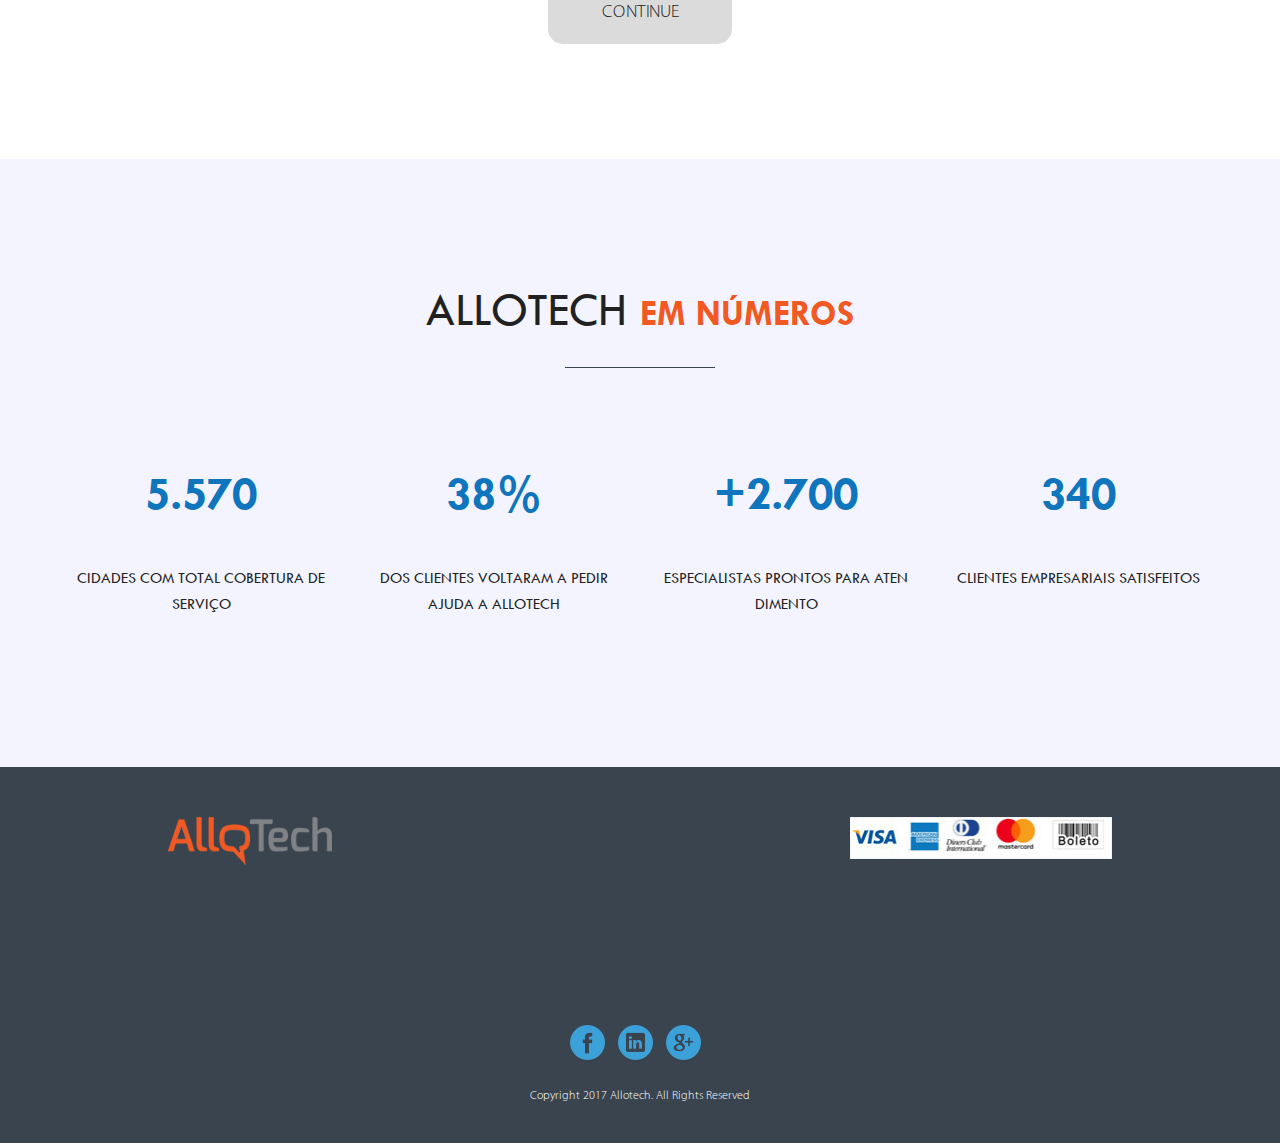
<file: signUp.html>
<!DOCTYPE html>
<html lang="en">

<head>

	<meta charset="utf-8">

	<title>Sign up</title>
	<meta name="description" content="">
	<link rel="shortcut icon" href="img/favicon/favicon.ico" type="image/x-icon">
	<meta http-equiv="X-UA-Compatible" content="IE=edge">
	<meta name="viewport" content="width=device-width, initial-scale=1, maximum-scale=1">
	<link rel="stylesheet" href="css/main.css">

</head>

<body class="body_billing body_signIn body_signUp">

	<header>
		<div class="container">
			<div class="row">
				<div class="top_header">
					<div class="col-sm-3 col-xs-6">
						<div class="logo_header">
							<img src="img/logo.png" alt="logo">
						</div>
					</div>
					<div class="col-sm-3 col-xs-6">
						<div class="phone_header">
							<p>Atendemos em todo Brasil</p>
							<span>11 4765-6717</span>
						</div>
					</div>
					<div class="col-md-3 col-md-offset-3 col-sm-6 col-xs-12">
						<div class="nav_header">
							<div class="col-sm-6 col-xs-offset-2 col-sm-offset-0 col-md-offset-0 col-xs-4 no_padding tar">
								<div class="dropdown">
									<button id="dLabel" type="button" data-toggle="dropdown" aria-haspopup="true" aria-expanded="false">
										Sobre nós
										<span class="caret"></span>
									</button>
									<ul class="dropdown-menu" aria-labelledby="dLabel">
										<li><a href="#">Lorem ipsum.</a></li>
										<li><a href="#">Lorem ipsum.</a></li>
										<li><a href="#">Lorem ipsum.</a></li>
									</ul>
								</div>
							</div>
							<div class="col-xs-6">
								<div class="dropdown">
									<button id="dLabel" type="button" data-toggle="dropdown" aria-haspopup="true" aria-expanded="false">
										Log in
										<span class="caret"></span>
									</button>
									<ul class="dropdown-menu" aria-labelledby="dLabel">
										<li><a href="#">Lorem ipsum.</a></li>
										<li><a href="#">Lorem ipsum.</a></li>
									</ul>
								</div>
							</div>
						</div>
					</div>
				</div>
			</div>

			<h2>PLEASE <span>SIGN UP</span></h2>
		</div>
	</header>


	<section class="detalhes">
		<div class="container">
			<div class="row">
				<div class="top_detalhes">
					<h2>SIGN <span>UP</span></h2>
					<div class="line"></div>
				</div>
			</div>
		</div>
		<form action="#">
			<input type="text" placeholder="FIRST NAME">
			<input type="text" placeholder="LAST NAME">
			<input type="email" placeholder="EMAIL">
			<input type="password" placeholder="CREATE PASSWORD">
			<input type="password" placeholder="RE-ENTER PASSWORD">
			<select name="choice">
				<option value="opt0">HOW DID YOU HEAR ABOUT US</option>
				<option value="opt1">OPTION1</option>
				<option value="opt2">OPTION2</option>
				<option value="opt3">OPTION3</option>
			</select>
			<label>
				<input type="checkbox"><span>By signing up I agree to Allotech’s terms and conditions and privacy policy.</span>
			</label>
			<button>CONTINUE</button>
		</form>
	</section>




	<section class="numeros">
		<div class="container">
			<div class="row">
				<div class="top_numeros">
					<h2>ALLOTECH <span>EM NÚMEROS</span></h2>
					<div class="line"></div>
				</div>
			</div>

			<div class="row">
				<div class="col-md-3 col-sm-6">
					<h5>5.570</h5>
					<p>CIDADES COM TOTAL COBERTURA DE SERVIÇO</p>
				</div>
				<div class="col-md-3 col-sm-6">
					<h5>38%</h5>
					<p>DOS CLIENTES VOLTARAM A PEDIR AJUDA A ALLOTECH</p>
				</div>
				<div class="col-md-3 col-sm-6">
					<h5>+2.700</h5>
					<p>ESPECIALISTAS PRONTOS PARA ATEN DIMENTO</p>
				</div>
				<div class="col-md-3 col-sm-6">
					<h5>340</h5>
					<p>CLIENTES EMPRESARIAIS SATISFEITOS</p>
				</div>
			</div>
		</div>
	</section>


	<footer>
		<div class="container">
			<div class="row">
				<div class="col-sm-2 col-sm-offset-1 col-xs-6">
					<div class="logo_footer">
						<img src="img/logo.png" alt="logo">
					</div>
				</div>
				<div class="col-sm-3 col-sm-offset-5 col-xs-6">
					<img src="img/footer.jpg" alt="footer">
				</div>
			</div>
			<div class="row">
				<div class="social">
					<a href="#"><img src="img/facebook-logo-button.png" alt="fb"></a>
					<a href="#"><img src="img/linkedin-logo-button.png" alt="in"></a>
					<a href="#"><img src="img/google-plus-logo-button.png" alt="g+"></a>
				</div>
			</div>
			<h6>Copyright 2017 Allotech. All Rights Reserved</h6>
		</div>
	</footer>

	<!--[if lt IE 9]>
	<script src="libs/html5shiv/es5-shim.min.js"></script>
	<script src="libs/html5shiv/html5shiv.min.js"></script>
	<script src="libs/html5shiv/html5shiv-printshiv.min.js"></script>
	<script src="libs/respond/respond.min.js"></script>
	<![endif]-->
	
	<script src="libs/jquery/jquery-1.12.4.min.js"></script>
	<script src="libs/plugins-scroll/plugins-scroll.js"></script>
	<script src="libs/bootstrap/js/bootstrap.min.js"></script>
	<script src="libs/bxSlider/jquery.bxslider.min.js"></script>
	
	<script src="js/common.js"></script>

</body>
</html>
</file>
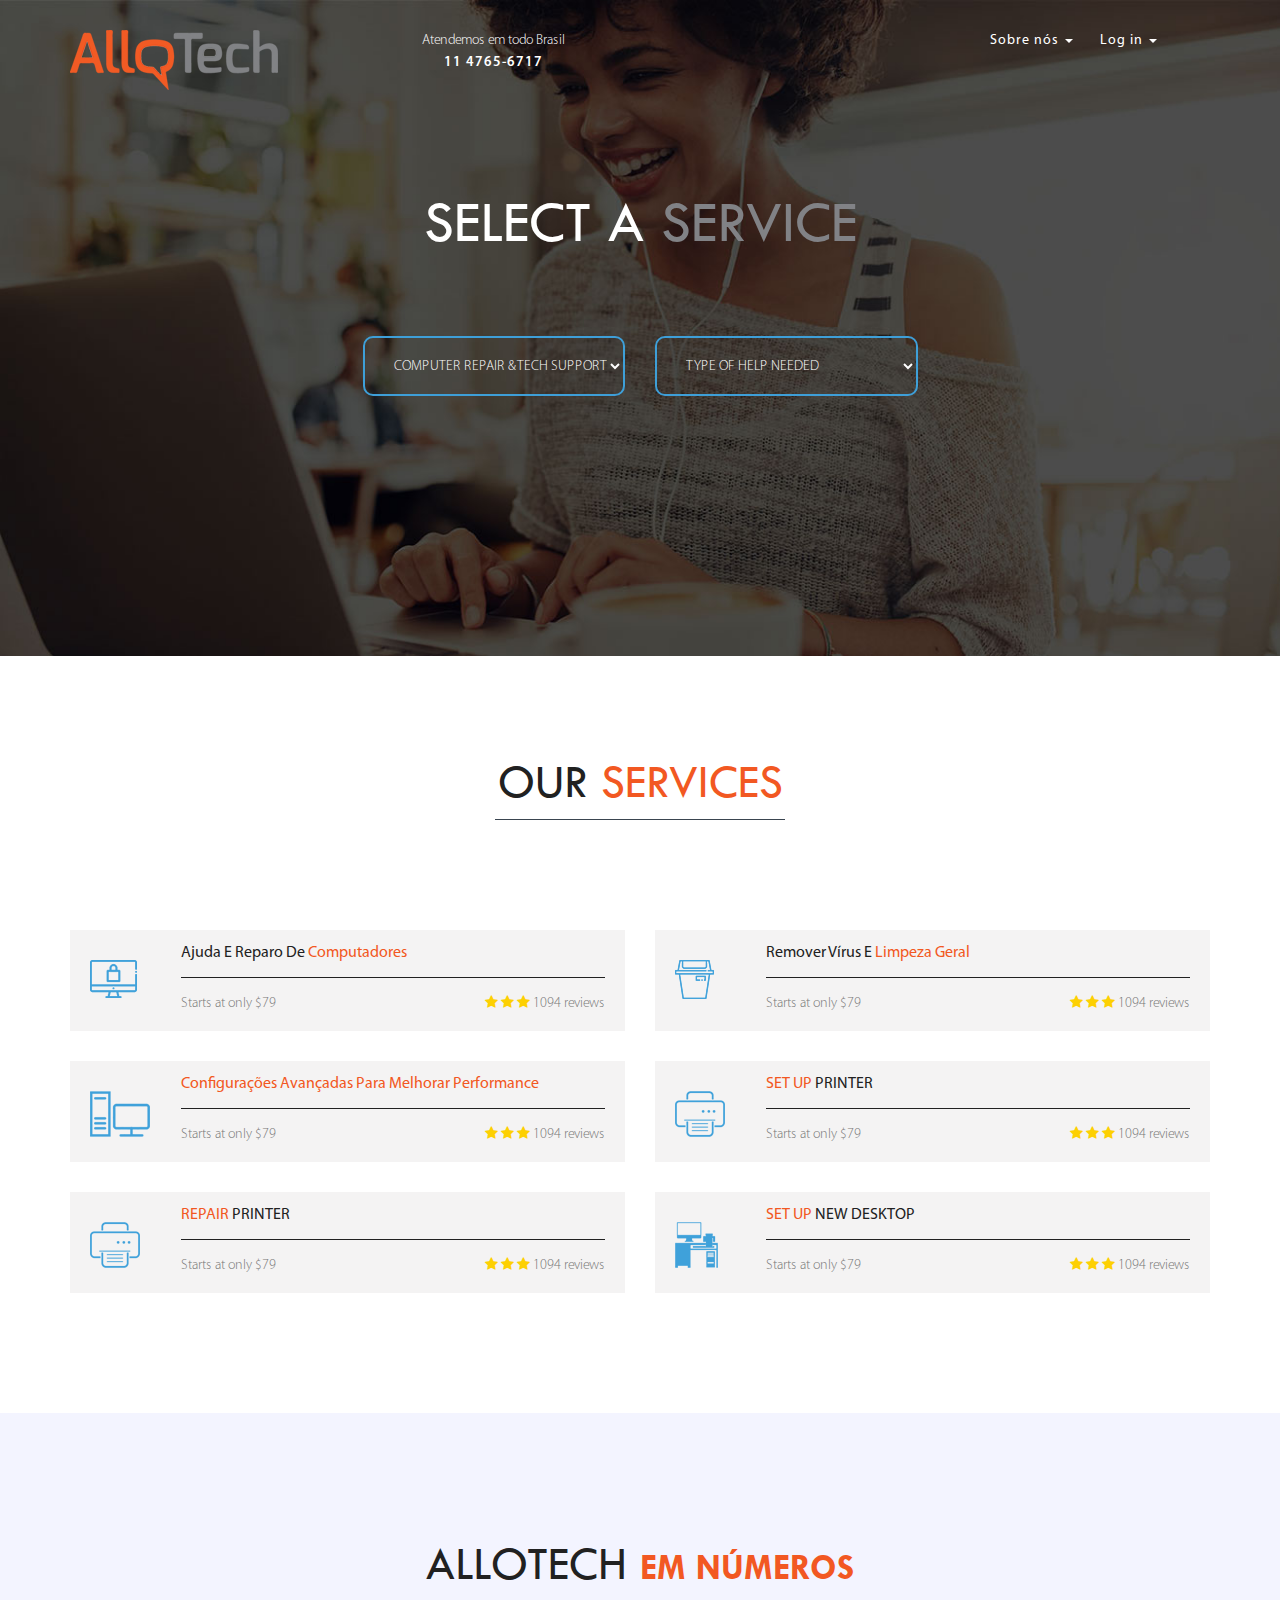
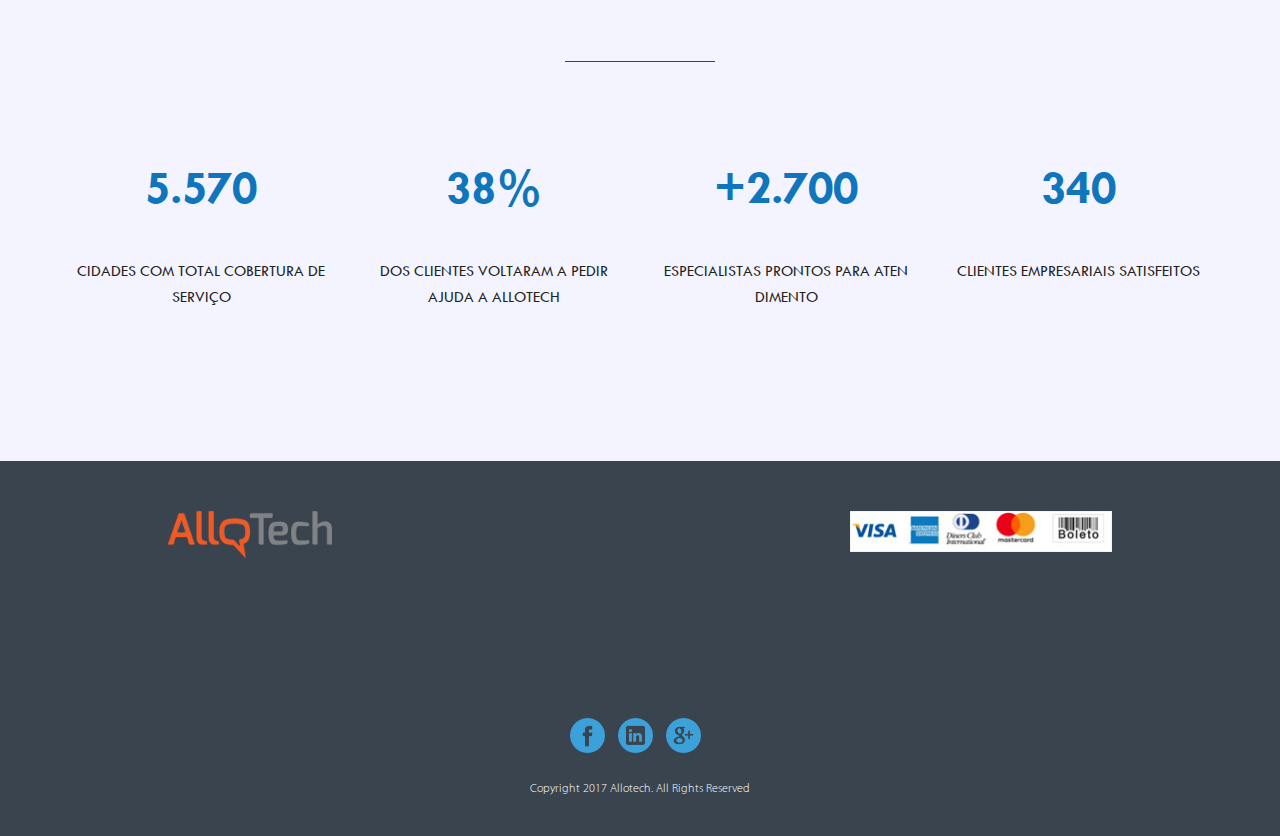
<file: subhome.html>
<!DOCTYPE html>
<html lang="en">

<head>

	<meta charset="utf-8">

	<title>Subhome</title>
	<meta name="description" content="">
	<link rel="shortcut icon" href="img/favicon/favicon.ico" type="image/x-icon">
	<meta http-equiv="X-UA-Compatible" content="IE=edge">
	<meta name="viewport" content="width=device-width, initial-scale=1, maximum-scale=1">
	<link rel="stylesheet" href="css/main.css">

</head>

<body class="body_billing body_subhome">

	<header>
		<div class="container">
			<div class="row">
				<div class="top_header">
					<div class="col-sm-3 col-xs-6">
						<div class="logo_header">
							<img src="img/logo.png" alt="logo">
						</div>
					</div>
					<div class="col-sm-3 col-xs-6">
						<div class="phone_header">
							<p>Atendemos em todo Brasil</p>
							<span>11 4765-6717</span>
						</div>
					</div>
					<div class="col-md-3 col-md-offset-3 col-sm-6 col-xs-12">
						<div class="nav_header">
							<div class="col-sm-6 col-xs-offset-2 col-sm-offset-0 col-md-offset-0 col-xs-4 no_padding tar">
								<div class="dropdown">
									<button id="dLabel" type="button" data-toggle="dropdown" aria-haspopup="true" aria-expanded="false">
										Sobre nós
										<span class="caret"></span>
									</button>
									<ul class="dropdown-menu" aria-labelledby="dLabel">
										<li><a href="#">Lorem ipsum.</a></li>
										<li><a href="#">Lorem ipsum.</a></li>
										<li><a href="#">Lorem ipsum.</a></li>
									</ul>
								</div>
							</div>
							<div class="col-xs-6">
								<div class="dropdown">
									<button id="dLabel" type="button" data-toggle="dropdown" aria-haspopup="true" aria-expanded="false">
										Log in
										<span class="caret"></span>
									</button>
									<ul class="dropdown-menu" aria-labelledby="dLabel">
										<li><a href="#">Lorem ipsum.</a></li>
										<li><a href="#">Lorem ipsum.</a></li>
									</ul>
								</div>
							</div>
						</div>
					</div>
				</div>
			</div>

			<h2>SELECT A <span>SERVICE</span></h2>

			<div class="row">
				<form action="#">
					<div class="col-md-3 col-md-offset-3 col-sm-5 col-sm-offset-1">
						<select>
							<option value="opt0">COMPUTER REPAIR & TECH SUPPORT</option>
							<option value="opt1">OPTION 1</option>
							<option value="opt2">OPTION 2</option>
							<option value="opt3">OPTION 3</option>
						</select>
					</div>
					<div class="col-md-3 col-sm-5">
						<select>
							<option value="opt0">TYPE OF HELP NEEDED</option>
							<option value="opt1">OPTION 1</option>
							<option value="opt2">OPTION 2</option>
							<option value="opt3">OPTION 3</option>
						</select>
					</div>
				</form>
			</div>

		</div>
	</header>


	<section class="detalhes">
		<div class="container">
			<div class="row">
				<div class="top_detalhes">
					<h2>OUR <span>SERVICES</span></h2>
					<div class="line"></div>
				</div>
			</div>

			<div class="row">

				<div class="col-md-6">
					<div class="serv_item">
						<div class="row">
							<div class="col-xs-2">
								<img src="img/subhome/1.png" alt="img1">
							</div>
							<div class="col-xs-10">
								<h4>Ajuda E Reparo De <span>Computadores</span></h4>
								<div class="line"></div>
								<div class="row">
									<div class="col-xs-6"><span class="price_serv">Starts at only $79</span></div>
									<div class="col-xs-6">
										<span class="review">
											<i class="fa fa-star"></i>
											<i class="fa fa-star"></i>
											<i class="fa fa-star"></i>
											1094 reviews</span>
										</div>
									</div>
								</div>
							</div>
						</div>
					</div>

					<div class="col-md-6">
					<div class="serv_item">
						<div class="row">
							<div class="col-xs-2">
								<img src="img/subhome/2.png" alt="img2">
							</div>
							<div class="col-xs-10">
								<h4>Remover Vírus E <span>Limpeza Geral</span></h4>
								<div class="line"></div>
								<div class="row">
									<div class="col-xs-6"><span class="price_serv">Starts at only $79</span></div>
									<div class="col-xs-6">
										<span class="review">
											<i class="fa fa-star"></i>
											<i class="fa fa-star"></i>
											<i class="fa fa-star"></i>
											1094 reviews</span>
										</div>
									</div>
								</div>
							</div>
						</div>
					</div>

					<div class="col-md-6">
					<div class="serv_item">
						<div class="row">
							<div class="col-xs-2">
								<img src="img/subhome/3.png" alt="img3">
							</div>
							<div class="col-xs-10">
								<h4><span>Configurações Avançadas Para Melhorar Performance</span></h4>
								<div class="line"></div>
								<div class="row">
									<div class="col-xs-6"><span class="price_serv">Starts at only $79</span></div>
									<div class="col-xs-6">
										<span class="review">
											<i class="fa fa-star"></i>
											<i class="fa fa-star"></i>
											<i class="fa fa-star"></i>
											1094 reviews</span>
										</div>
									</div>
								</div>
							</div>
						</div>
					</div>

					<div class="col-md-6">
					<div class="serv_item">
						<div class="row">
							<div class="col-xs-2">
								<img src="img/subhome/4.png" alt="img4">
							</div>
							<div class="col-xs-10">
								<h4><span>SET UP </span>PRINTER</h4>
								<div class="line"></div>
								<div class="row">
									<div class="col-xs-6"><span class="price_serv">Starts at only $79</span></div>
									<div class="col-xs-6">
										<span class="review">
											<i class="fa fa-star"></i>
											<i class="fa fa-star"></i>
											<i class="fa fa-star"></i>
											1094 reviews</span>
										</div>
									</div>
								</div>
							</div>
						</div>
					</div>

					<div class="col-md-6">
					<div class="serv_item">
						<div class="row">
							<div class="col-xs-2">
								<img src="img/subhome/5.png" alt="img5">
							</div>
							<div class="col-xs-10">
								<h4><span>REPAIR </span>PRINTER</h4>
								<div class="line"></div>
								<div class="row">
									<div class="col-xs-6"><span class="price_serv">Starts at only $79</span></div>
									<div class="col-xs-6">
										<span class="review">
											<i class="fa fa-star"></i>
											<i class="fa fa-star"></i>
											<i class="fa fa-star"></i>
											1094 reviews</span>
										</div>
									</div>
								</div>
							</div>
						</div>
					</div>

					<div class="col-md-6">
					<div class="serv_item">
						<div class="row">
							<div class="col-xs-2">
								<img src="img/subhome/6.png" alt="img6">
							</div>
							<div class="col-xs-10">
								<h4><span>SET UP </span>NEW DESKTOP</h4>
								<div class="line"></div>
								<div class="row">
									<div class="col-xs-6"><span class="price_serv">Starts at only $79</span></div>
									<div class="col-xs-6">
										<span class="review">
											<i class="fa fa-star"></i>
											<i class="fa fa-star"></i>
											<i class="fa fa-star"></i>
											1094 reviews</span>
										</div>
									</div>
								</div>
							</div>
						</div>
					</div>



				</div>

			</div>
		</div>
	</section>




	<section class="numeros">
		<div class="container">
			<div class="row">
				<div class="top_numeros">
					<h2>ALLOTECH <span>EM NÚMEROS</span></h2>
					<div class="line"></div>
				</div>
			</div>

			<div class="row">
				<div class="col-md-3 col-sm-6">
					<h5>5.570</h5>
					<p>CIDADES COM TOTAL COBERTURA DE SERVIÇO</p>
				</div>
				<div class="col-md-3 col-sm-6">
					<h5>38%</h5>
					<p>DOS CLIENTES VOLTARAM A PEDIR AJUDA A ALLOTECH</p>
				</div>
				<div class="col-md-3 col-sm-6">
					<h5>+2.700</h5>
					<p>ESPECIALISTAS PRONTOS PARA ATEN DIMENTO</p>
				</div>
				<div class="col-md-3 col-sm-6">
					<h5>340</h5>
					<p>CLIENTES EMPRESARIAIS SATISFEITOS</p>
				</div>
			</div>
		</div>
	</section>


	<footer>
		<div class="container">
			<div class="row">
				<div class="col-sm-2 col-sm-offset-1 col-xs-6">
					<div class="logo_footer">
						<img src="img/logo.png" alt="logo">
					</div>
				</div>
				<div class="col-sm-3 col-sm-offset-5 col-xs-6">
					<img src="img/footer.jpg" alt="footer">
				</div>
			</div>
			<div class="row">
				<div class="social">
					<a href="#"><img src="img/facebook-logo-button.png" alt="fb"></a>
					<a href="#"><img src="img/linkedin-logo-button.png" alt="in"></a>
					<a href="#"><img src="img/google-plus-logo-button.png" alt="g+"></a>
				</div>
			</div>
			<h6>Copyright 2017 Allotech. All Rights Reserved</h6>
		</div>
	</footer>

	<!--[if lt IE 9]>
	<script src="libs/html5shiv/es5-shim.min.js"></script>
	<script src="libs/html5shiv/html5shiv.min.js"></script>
	<script src="libs/html5shiv/html5shiv-printshiv.min.js"></script>
	<script src="libs/respond/respond.min.js"></script>
	<![endif]-->
	
	<script src="libs/jquery/jquery-1.12.4.min.js"></script>
	<script src="libs/plugins-scroll/plugins-scroll.js"></script>
	<script src="libs/bootstrap/js/bootstrap.min.js"></script>
	<script src="libs/bxSlider/jquery.bxslider.min.js"></script>
	
	<script src="js/common.js"></script>

</body>
</html>
</file>
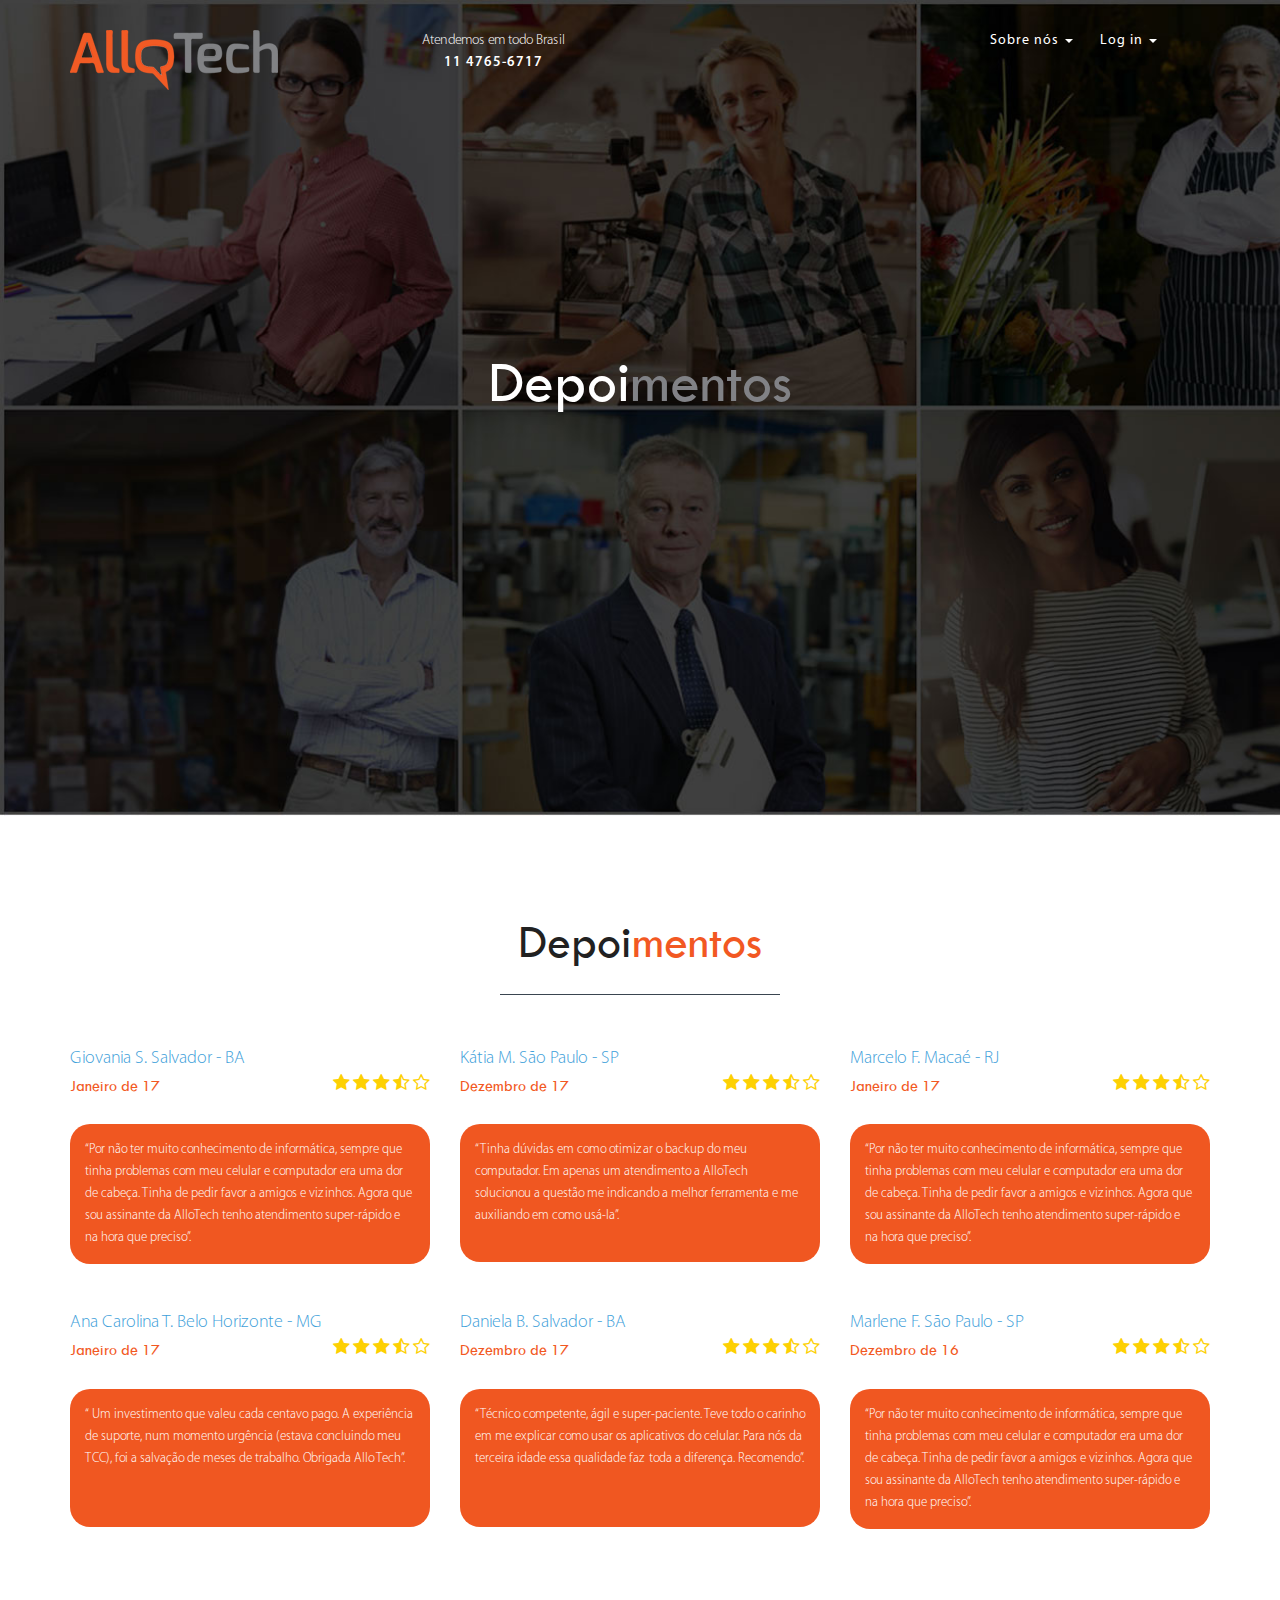
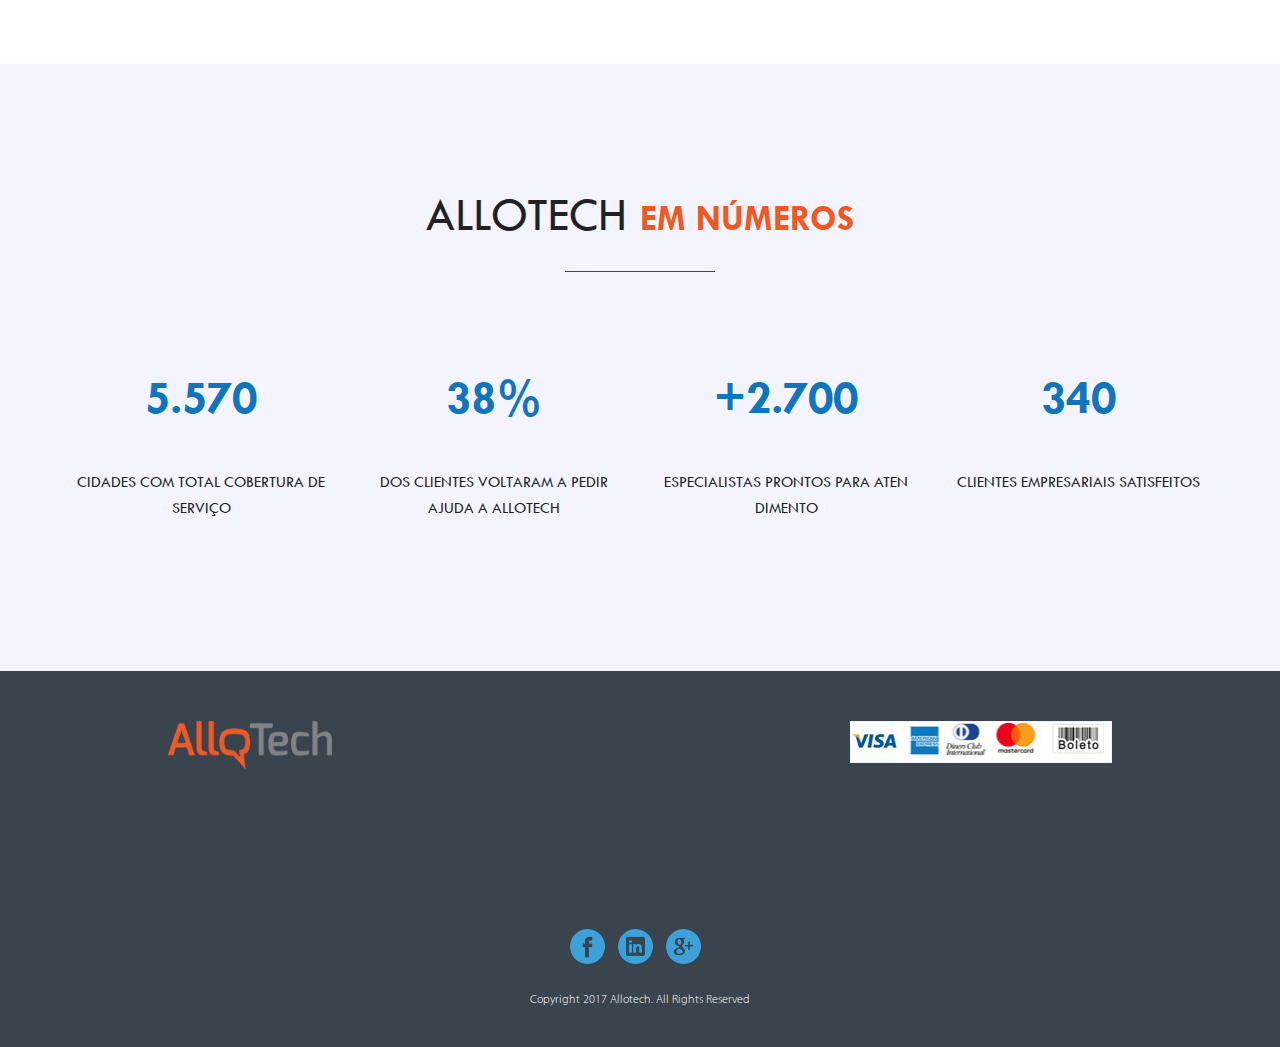
<file: testimonials.html>
<!DOCTYPE html>
<html lang="en">

<head>

	<meta charset="utf-8">

	<title>Testimonials</title>
	<meta name="description" content="">
	<link rel="shortcut icon" href="img/favicon/favicon.ico" type="image/x-icon">
	<meta http-equiv="X-UA-Compatible" content="IE=edge">
	<meta name="viewport" content="width=device-width, initial-scale=1, maximum-scale=1">
	<link rel="stylesheet" href="css/main.css">

</head>

<body class="body_billing body_testimonials">

	<header>
		<div class="container">
			<div class="row">
				<div class="top_header">
					<div class="col-sm-3 col-xs-6">
						<div class="logo_header">
							<img src="img/logo.png" alt="logo">
						</div>
					</div>
					<div class="col-sm-3 col-xs-6">
						<div class="phone_header">
							<p>Atendemos em todo Brasil</p>
							<span>11 4765-6717</span>
						</div>
					</div>
					<div class="col-md-3 col-md-offset-3 col-sm-6 col-xs-12">
						<div class="nav_header">
							<div class="col-sm-6 col-xs-offset-2 col-sm-offset-0 col-md-offset-0 col-xs-4 no_padding tar">
								<div class="dropdown">
									<button id="dLabel" type="button" data-toggle="dropdown" aria-haspopup="true" aria-expanded="false">
										Sobre nós
										<span class="caret"></span>
									</button>
									<ul class="dropdown-menu" aria-labelledby="dLabel">
										<li><a href="#">Lorem ipsum.</a></li>
										<li><a href="#">Lorem ipsum.</a></li>
										<li><a href="#">Lorem ipsum.</a></li>
									</ul>
								</div>
							</div>
							<div class="col-xs-6">
								<div class="dropdown">
									<button id="dLabel" type="button" data-toggle="dropdown" aria-haspopup="true" aria-expanded="false">
										Log in
										<span class="caret"></span>
									</button>
									<ul class="dropdown-menu" aria-labelledby="dLabel">
										<li><a href="#">Lorem ipsum.</a></li>
										<li><a href="#">Lorem ipsum.</a></li>
									</ul>
								</div>
							</div>
						</div>
					</div>
				</div>
			</div>

			<h2>Depoi<span>mentos</span></h2>
		</div>
	</header>


<section class="detalhes">
	<div class="container">
		<div class="row">
				<div class="top_detalhes">
					<h2>Depoi<span>mentos</span></h2>
					<div class="line"></div>
				</div>
			</div>

<div class="row">

	<div class="col-md-4">
		<div class="depoi_item">
			<span class="name">Giovania S. Salvador - BA</span>
			<div class="row">
				<div class="col-xs-7"><span class="date">Janeiro de 17</span></div>
				<div class="col-xs-5 stars_wrap">
					<i class="fa fa-star"></i>
					<i class="fa fa-star"></i>
					<i class="fa fa-star"></i>
					<i class="fa fa-star-half-o"></i>
					<i class="fa fa-star-o"></i>
				</div>
			</div>
			<div class="message">
				<p>“Por não ter muito conhecimento de informática, sempre que tinha problemas com meu celular e computador era uma dor de cabeça. Tinha de pedir favor a amigos e vizinhos. Agora que sou assinante da AlloTech tenho atendimento super-rápido e na hora que preciso”.</p>
			</div>
		</div>
	</div>

	<div class="col-md-4">
		<div class="depoi_item">
			<span class="name">Kátia M. São Paulo - SP</span>
			<div class="row">
				<div class="col-xs-7"><span class="date">Dezembro de 17</span></div>
				<div class="col-xs-5 stars_wrap">
					<i class="fa fa-star"></i>
					<i class="fa fa-star"></i>
					<i class="fa fa-star"></i>
					<i class="fa fa-star-half-o"></i>
					<i class="fa fa-star-o"></i>
				</div>
			</div>
			<div class="message">
				<p>“Tinha dúvidas em como otimizar o backup do meu computador. Em apenas um atendimento a AlloTech solucionou a questão me indicando a melhor ferramenta e me auxiliando em como usá-la”.</p>
			</div>
		</div>
	</div>

	<div class="col-md-4">
		<div class="depoi_item">
			<span class="name">Marcelo F. Macaé - RJ</span>
			<div class="row">
				<div class="col-xs-7"><span class="date">Janeiro de 17</span></div>
				<div class="col-xs-5 stars_wrap">
					<i class="fa fa-star"></i>
					<i class="fa fa-star"></i>
					<i class="fa fa-star"></i>
					<i class="fa fa-star-half-o"></i>
					<i class="fa fa-star-o"></i>
				</div>
			</div>
			<div class="message">
				<p>“Por não ter muito conhecimento de informática, sempre que tinha problemas com meu celular e computador era uma dor de cabeça. Tinha de pedir favor a amigos e vizinhos. Agora que sou assinante da AlloTech tenho atendimento super-rápido e na hora que preciso”.</p>
			</div>
		</div>
	</div>

	<div class="col-md-4">
		<div class="depoi_item">
			<span class="name">Ana Carolina T. Belo Horizonte - MG</span>
			<div class="row">
				<div class="col-xs-7"><span class="date">Janeiro de 17</span></div>
				<div class="col-xs-5 stars_wrap">
					<i class="fa fa-star"></i>
					<i class="fa fa-star"></i>
					<i class="fa fa-star"></i>
					<i class="fa fa-star-half-o"></i>
					<i class="fa fa-star-o"></i>					
				</div>
			</div>
			<div class="message">
				<p>“ Um investimento que valeu cada centavo pago. A experiência de suporte, num momento urgência (estava concluindo meu TCC), foi a salvação de meses de trabalho. Obrigada Allo Tech”.</p>
			</div>
		</div>
	</div>

	<div class="col-md-4">
		<div class="depoi_item">
			<span class="name">Daniela B. Salvador - BA</span>
			<div class="row">
				<div class="col-xs-7"><span class="date">Dezembro de 17</span></div>
				<div class="col-xs-5 stars_wrap">
					<i class="fa fa-star"></i>
					<i class="fa fa-star"></i>
					<i class="fa fa-star"></i>
					<i class="fa fa-star-half-o"></i>
					<i class="fa fa-star-o"></i>
				</div>
			</div>
			<div class="message">
				<p>“Técnico competente, ágil e super-paciente. Teve todo o carinho em me explicar como usar os aplicativos do celular. Para nós da terceira idade essa qualidade faz toda a diferença. Recomendo”.</p>
			</div>
		</div>
	</div>

	<div class="col-md-4">
		<div class="depoi_item">
			<span class="name">Marlene F. São Paulo - SP</span>
			<div class="row">
				<div class="col-xs-7"><span class="date">Dezembro de 16</span></div>
				<div class="col-xs-5 stars_wrap">
					<i class="fa fa-star"></i>
					<i class="fa fa-star"></i>
					<i class="fa fa-star"></i>
					<i class="fa fa-star-half-o"></i>
					<i class="fa fa-star-o"></i>
				</div>
			</div>
			<div class="message">
				<p>“Por não ter muito conhecimento de informática, sempre que tinha problemas com meu celular e computador era uma dor de cabeça. Tinha de pedir favor a amigos e vizinhos. Agora que sou assinante da AlloTech tenho atendimento super-rápido e na hora que preciso”.</p>
			</div>
		</div>
	</div>

</div>

	</div>
</section>

	<section class="numeros">
		<div class="container">
			<div class="row">
				<div class="top_numeros">
					<h2>ALLOTECH <span>EM NÚMEROS</span></h2>
					<div class="line"></div>
				</div>
			</div>

			<div class="row">
				<div class="col-md-3 col-sm-6">
					<h5>5.570</h5>
					<p>CIDADES COM TOTAL COBERTURA DE SERVIÇO</p>
				</div>
				<div class="col-md-3 col-sm-6">
					<h5>38%</h5>
					<p>DOS CLIENTES VOLTARAM A PEDIR AJUDA A ALLOTECH</p>
				</div>
				<div class="col-md-3 col-sm-6">
					<h5>+2.700</h5>
					<p>ESPECIALISTAS PRONTOS PARA ATEN DIMENTO</p>
				</div>
				<div class="col-md-3 col-sm-6">
					<h5>340</h5>
					<p>CLIENTES EMPRESARIAIS SATISFEITOS</p>
				</div>
			</div>
		</div>
	</section>


	<footer>
		<div class="container">
			<div class="row">
				<div class="col-sm-2 col-sm-offset-1 col-xs-6">
					<div class="logo_footer">
						<img src="img/logo.png" alt="logo">
					</div>
				</div>
				<div class="col-sm-3 col-sm-offset-5 col-xs-6">
					<img src="img/footer.jpg" alt="footer">
				</div>
			</div>
			<div class="row">
				<div class="social">
					<a href="#"><img src="img/facebook-logo-button.png" alt="fb"></a>
					<a href="#"><img src="img/linkedin-logo-button.png" alt="in"></a>
					<a href="#"><img src="img/google-plus-logo-button.png" alt="g+"></a>
				</div>
			</div>
			<h6>Copyright 2017 Allotech. All Rights Reserved</h6>
		</div>
	</footer>

	<!--[if lt IE 9]>
	<script src="libs/html5shiv/es5-shim.min.js"></script>
	<script src="libs/html5shiv/html5shiv.min.js"></script>
	<script src="libs/html5shiv/html5shiv-printshiv.min.js"></script>
	<script src="libs/respond/respond.min.js"></script>
	<![endif]-->
	
	<script src="libs/jquery/jquery-1.12.4.min.js"></script>
	<script src="libs/plugins-scroll/plugins-scroll.js"></script>
	<script src="libs/bootstrap/js/bootstrap.min.js"></script>
	<script src="libs/bxSlider/jquery.bxslider.min.js"></script>
	
	<script src="js/common.js"></script>

</body>
</html>
</file>
<file: css/main.css>
@import url(../libs/bootstrap/css/bootstrap.min.css);
@import url(../libs/bxSlider/jquery.bxslider.css);
@import url(../libs/font-awesome-4.7.0/css/font-awesome.min.css);
@font-face {
  font-family: "MyriadAppleText";
  font-style: normal;
  font-weight: normal;
  src: url("../fonts/MyriadAppleText/MyriadAppleText.eot?#iefix") format("embedded-opentype"), url("../fonts/MyriadAppleText/MyriadAppleText.woff") format("woff"), url("../fonts/MyriadAppleText/MyriadAppleText.ttf") format("truetype");
}
@font-face {
  font-family: "MyriadProLight";
  font-style: normal;
  font-weight: normal;
  src: url("../fonts/MyriadProLight/MyriadProLight.eot?#iefix") format("embedded-opentype"), url("../fonts/MyriadProLight/MyriadProLight.woff") format("woff"), url("../fonts/MyriadProLight/MyriadProLight.ttf") format("truetype");
}
@font-face {
  font-family: "MyriadProRegular";
  font-style: normal;
  font-weight: normal;
  src: url("../fonts/MyriadProRegular/MyriadProRegular.eot?#iefix") format("embedded-opentype"), url("../fonts/MyriadProRegular/MyriadProRegular.woff") format("woff"), url("../fonts/MyriadProRegular/MyriadProRegular.ttf") format("truetype");
}
@font-face {
  font-family: "MyriadProSemiBold";
  font-style: normal;
  font-weight: normal;
  src: url("../fonts/MyriadProSemiBold/MyriadProSemiBold.eot?#iefix") format("embedded-opentype"), url("../fonts/MyriadProSemiBold/MyriadProSemiBold.woff") format("woff"), url("../fonts/MyriadProSemiBold/MyriadProSemiBold.ttf") format("truetype");
}
@font-face {
  font-family: "SeganLight";
  font-style: normal;
  font-weight: normal;
  src: url("../fonts/SeganLight/SeganLight.eot?#iefix") format("embedded-opentype"), url("../fonts/SeganLight/SeganLight.woff") format("woff"), url("../fonts/SeganLight/SeganLight.ttf") format("truetype");
}
@font-face {
  font-family: "TCMB";
  font-style: normal;
  font-weight: normal;
  src: url("../fonts/TCMB/TCMB.eot?#iefix") format("embedded-opentype"), url("../fonts/TCMB/TCMB.woff") format("woff"), url("../fonts/TCMB/TCMB.ttf") format("truetype");
}
@font-face {
  font-family: "TCMI";
  font-style: normal;
  font-weight: normal;
  src: url("../fonts/TCMI/TCMI.eot?#iefix") format("embedded-opentype"), url("../fonts/TCMI/TCMI.woff") format("woff"), url("../fonts/TCMI/TCMI.ttf") format("truetype");
}
@font-face {
  font-family: "TCMR";
  font-style: normal;
  font-weight: normal;
  src: url("../fonts/TCMR/TCMR.eot?#iefix") format("embedded-opentype"), url("../fonts/TCMR/TCMR.woff") format("woff"), url("../fonts/TCMR/TCMR.ttf") format("truetype");
}
body {
  font-family: "MyriadProLight", "Helvetica Neue", Helvetica, Arial, sans-serif;
  font-weight: normal;
  font-size: 14px;
  min-width: 320px;
  position: relative;
  line-height: 1.6;
  -webkit-font-smoothing: antialiased;
  overflow-x: hidden;
}

.no_padding {
  padding: 0;
}

.tar {
  text-align: right;
}

header {
  background-image: url(../img/hp_bg_header.jpg);
  background-size: cover;
  padding-top: 30px;
  padding-bottom: 250px;
}
header h2 {
  font-size: 36px;
  font-family: "TCMR", "Helvetica Neue", Helvetica, Arial, sans-serif;
  text-align: left;
  color: #fcfcfc;
  margin-bottom: 35px;
}

.top_header {
  margin-bottom: 170px;
}

.logo_header img {
  max-width: 100%;
}

.phone_header {
  text-align: center;
  color: #fff;
}
.phone_header p {
  margin: 0;
}
.phone_header span {
  font-family: "MyriadProSemiBold", "Helvetica Neue", Helvetica, Arial, sans-serif;
  letter-spacing: 1px;
}

.nav_header button {
  font-family: "MyriadProRegular", "Helvetica Neue", Helvetica, Arial, sans-serif;
  color: #fff;
  line-height: 8px;
  letter-spacing: 1px;
  background: transparent;
  border: none;
  outline: none;
}

.content_header {
  text-align: center;
}
.content_header h3 {
  font-family: "TCMI", "Helvetica Neue", Helvetica, Arial, sans-serif;
  font-size: 30px;
  color: #f25822;
  margin-top: 0;
  margin-bottom: 40px;
}
.content_header a {
  display: block;
  margin: 0 auto;
  border-radius: 30px;
  width: 330px;
  height: 65px;
  line-height: 65px;
  font-family: "TCMI", "Helvetica Neue", Helvetica, Arial, sans-serif;
  font-size: 25px;
  color: #fcfcfc;
  -webkit-transition: 0.5s all;
  transition: 0.5s all;
}
.content_header .button_1 {
  border: 2px #0f75bc solid;
  margin-bottom: 40px;
}
.content_header .button_1:hover {
  text-decoration: none;
  background-color: #0f75bc;
}
.content_header .button_2 {
  background-color: #0f75bc;
  margin-bottom: 55px;
  border: 2px #0f72b7 solid;
}
.content_header .button_2:hover {
  border: 2px #0f75bc solid;
  background-color: transparent;
  text-decoration: none;
}
.content_header h4 {
  font-family: "TCMR", "Helvetica Neue", Helvetica, Arial, sans-serif;
  font-size: 24px;
  color: #fcfcfc;
  margin-top: 0;
  margin-bottom: 0;
}

.veja {
  text-align: center;
  padding-bottom: 115px;
}

.top_veja {
  box-shadow: 2px 4px 5px 0px rgba(1, 1, 1, 0.11);
  text-transform: uppercase;
  padding-top: 15px;
  padding-bottom: 20px;
  margin-bottom: 70px;
}
.top_veja h2 {
  font-size: 48px;
  font-family: "TCMR", "Helvetica Neue", Helvetica, Arial, sans-serif;
  margin-top: 0;
  margin-bottom: 30px;
  color: #212121;
}
.top_veja h2 span {
  color: #f25822;
  font-size: 36px;
  font-family: "TCMB", "Helvetica Neue", Helvetica, Arial, sans-serif;
}
.top_veja .line {
  width: 150px;
  height: 1px;
  background: #3a4550;
  margin: 0 auto;
}

.veja_item {
  padding-right: 40px;
  padding-left: 40px;
}
.veja_item h6 {
  color: #f25822;
  font-size: 24px;
  font-family: "MyriadProRegular", "Helvetica Neue", Helvetica, Arial, sans-serif;
  margin-top: 15px;
  margin-bottom: 45px;
}
.veja_item p {
  font-family: "MyriadProRegular", "Helvetica Neue", Helvetica, Arial, sans-serif;
  color: #363636;
  line-height: 18px;
}

.voce {
  text-align: center;
  padding-top: 75px;
}
.voce h2 {
  margin-bottom: 60px;
  font-size: 30px;
  font-family: "MyriadAppleText", "Helvetica Neue", Helvetica, Arial, sans-serif;
}

.voce_item {
  margin-bottom: 90px;
}
.voce_item img {
  max-width: 100%;
  margin-bottom: 35px;
}
.voce_item h6 {
  color: #012121;
  font-size: 22px;
  font-family: "SeganLight", "Helvetica Neue", Helvetica, Arial, sans-serif;
  margin: 0;
  margin-bottom: 25px;
}
.voce_item p {
  line-height: 22px;
  color: #212121;
}

.numeros {
  text-align: center;
  background: #F3F4FF;
  padding-top: 110px;
  padding-bottom: 140px;
}
.numeros h5 {
  font-family: "TCMB", "Helvetica Neue", Helvetica, Arial, sans-serif;
  color: #0f75bc;
  font-size: 48px;
  margin-bottom: 45px;
}
.numeros p {
  font-size: 16px;
  color: #212121;
  font-family: "TCMR", "Helvetica Neue", Helvetica, Arial, sans-serif;
}

.top_numeros {
  text-transform: uppercase;
  padding-top: 15px;
  padding-bottom: 20px;
  margin-bottom: 70px;
}
.top_numeros h2 {
  font-size: 48px;
  font-family: "TCMR", "Helvetica Neue", Helvetica, Arial, sans-serif;
  margin-top: 0;
  margin-bottom: 30px;
  color: #212121;
}
.top_numeros h2 span {
  color: #f25822;
  font-size: 36px;
  font-family: "TCMB", "Helvetica Neue", Helvetica, Arial, sans-serif;
}
.top_numeros .line {
  width: 150px;
  height: 1px;
  background: #3a4550;
  margin: 0 auto;
}

footer {
  background-color: #39444F;
  padding: 50px 0 30px;
  text-align: center;
}
footer img {
  max-width: 100%;
}
footer h6 {
  color: #fff;
}

.logo_footer img {
  max-width: 100%;
}

.social {
  margin-top: 160px;
  margin-bottom: 20px;
}
.social img {
  max-width: 35px;
  margin-right: 10px;
}

.body_billing header {
  background-image: url(../img/billing/hp_bg_header.jpg);
  background-size: cover;
  padding-bottom: 150px;
}
.body_billing header h2 {
  text-align: center;
  color: #fff;
  font-size: 60px;
  margin-bottom: 80px;
}
.body_billing header h2 span {
  color: #818286;
}
.body_billing .top_header {
  margin-bottom: 160px;
}

.image_wrapper img {
  max-width: 100%;
  margin-right: 150px;
}
.image_wrapper img:nth-child(3) {
  margin-right: 0;
}

.detalhes {
  padding-top: 100px;
  padding-bottom: 90px;
}
.detalhes h6 {
  color: #363636;
  font-size: 18px;
  margin: 0 0 50px;
  text-align: center;
}
.detalhes input:-ms-input-placeholder, .detalhes textarea:-ms-input-placeholder {
  color: #fff;
}
.detalhes input::-webkit-input-placeholder, .detalhes textarea::-webkit-input-placeholder {
  color: #fff;
}
.detalhes input:-moz-placeholder, .detalhes textarea:-moz-placeholder {
  color: #fff;
}
.detalhes input::-moz-placeholder, .detalhes textarea::-moz-placeholder {
  color: #fff;
}
.detalhes input, .detalhes textarea {
  width: 576px;
  height: 61px;
  margin: 0 auto 27px;
  display: block;
  background-color: #3E9FD8;
  border: none;
  border-radius: 6px;
  font-family: "MyriadProRegular", "Helvetica Neue", Helvetica, Arial, sans-serif;
  color: #fff;
  font-size: 16px;
  letter-spacing: 1px;
  padding-left: 20px;
}
.detalhes textarea {
  height: 180px;
}
.detalhes button {
  width: 184px;
  height: 61px;
  display: block;
  margin: 21px auto 90px;
  background-color: #DBDBDB;
  color: #212121;
  font-size: 18px;
  border: none;
  border-radius: 6px;
  outline: none;
}
.detalhes h5 {
  font-size: 36px;
  color: #212121;
  text-align: center;
  font-family: "TCMR", "Helvetica Neue", Helvetica, Arial, sans-serif;
  margin: 0 0 45px;
}
.detalhes h5 span {
  font-family: "TCMB", "Helvetica Neue", Helvetica, Arial, sans-serif;
  color: #f25822;
  font-size: 48px;
}
.detalhes p {
  text-align: center;
  color: #212121;
  font-size: 16px;
  max-width: 750px;
  margin: 0 auto;
}

.top_detalhes {
  text-align: center;
}
.top_detalhes .line {
  height: 1px;
  width: 410px;
  background: #3a4550;
  margin: 0 auto 50px;
}
.top_detalhes h2 {
  font-size: 48px;
  color: #212121;
  font-family: "TCMR", "Helvetica Neue", Helvetica, Arial, sans-serif;
  margin: 0 0 25px;
}
.top_detalhes h2 span {
  color: #f25822;
}

.body_location header {
  background-image: url(../img/location/hp_bg_header.jpg);
  background-size: cover;
}
.body_location .detalhes input[type="checkbox"] {
  width: 19px;
  height: 17px;
  margin: 0;
  display: inline;
}
.body_location .detalhes button {
  margin: 36px auto 90px;
}
.body_location .detalhes label {
  width: 380px;
  margin: 17px auto 44px;
  display: block;
}
.body_location .detalhes label span {
  font-size: 16px;
  color: #212121;
  position: relative;
  bottom: 3px;
  left: 20px;
}

.body_signIn .top_header {
  margin-bottom: 210px;
}
.body_signIn header h2 {
  margin: 0 auto 300px;
}
.body_signIn .detalhes h5 {
  font-size: 16px;
}
.body_signIn .detalhes h5 span {
  font-size: 24px;
}
.body_signIn .detalhes input[type="checkbox"] {
  width: 19px;
  height: 17px;
  margin: 0;
  display: inline;
}
.body_signIn .detalhes button {
  margin: 36px auto 25px;
  border-radius: 15px;
}
.body_signIn .detalhes label {
  width: 180px;
  margin: 17px auto 44px;
  display: block;
}
.body_signIn .detalhes label span {
  font-size: 16px;
  color: #212121;
  position: relative;
  bottom: 3px;
  left: 20px;
}

.body_signUp .detalhes label {
  width: 500px;
}
.body_signUp .detalhes select {
  width: 576px;
  height: 61px;
  margin: 0 auto 27px;
  display: block;
  background-color: #3E9FD8;
  border: none;
  border-radius: 6px;
  font-family: "MyriadProRegular", "Helvetica Neue", Helvetica, Arial, sans-serif;
  color: #fff;
  font-size: 16px;
  letter-spacing: 1px;
  padding-left: 20px;
}

.body_bookservice header {
  background-image: url(../img/bookservice/hp_bg_header.jpg);
  background-size: cover;
  padding-bottom: 300px;
}
.body_bookservice header .top_header {
  margin-bottom: 230px;
}
.body_bookservice header h2 {
  margin: 0;
}

.cart {
  padding-top: 120px;
  padding-bottom: 110px;
}
.cart h2 {
  font-size: 30px;
  color: #212121;
  font-family: "TCMR", "Helvetica Neue", Helvetica, Arial, sans-serif;
  margin: 0 0 50px;
}
.cart h2 span {
  font-size: 48px;
  color: #f25822;
}
.cart .descr p {
  font-size: 16px;
  color: #363636;
  line-height: 24px;
  margin: 0 0 30px;
}
.cart .descr h3 {
  font-family: "MyriadProSemiBold", "Helvetica Neue", Helvetica, Arial, sans-serif;
  letter-spacing: 1px;
  color: #363636;
  font-size: 16px;
  margin: 0 0 25px;
}
.cart .descr h4 {
  color: #363636;
  font-size: 18px;
  margin: 0 0 25px;
}
.cart .descr ul {
  list-style-type: circle;
}
.cart .descr ul li {
  margin-bottom: 20px;
  color: #363636;
}
.cart .resumo h3 {
  font-size: 18px;
  color: #363636;
  margin: 0 0 30px;
}
.cart .resumo form > input, .cart .resumo form select {
  width: 480px;
  height: 60px;
  margin: 0 0 45px;
  display: block;
  background-color: #3E9FD8;
  border: none;
  border-radius: 6px;
  font-family: "MyriadProRegular", "Helvetica Neue", Helvetica, Arial, sans-serif;
  color: #fff;
  font-size: 16px;
  letter-spacing: 1px;
  padding-left: 20px;
  outline: none;
}
.cart .resumo label {
  display: block;
  margin-bottom: 15px;
}
.cart .resumo label:nth-child(8) {
  margin-bottom: 60px;
}
.cart .resumo label input {
  width: 17px;
  height: 17px;
}
.cart .resumo label span {
  color: #363636;
  position: relative;
  bottom: 3px;
  left: 5px;
}

.wrapper_resumo {
  border: 1px #b3b3b3 solid;
  padding: 30px 20px 110px;
}
.wrapper_resumo .line {
  background-color: #363636;
  width: 95%;
  height: 1px;
  margin: 10px 0;
}
.wrapper_resumo h4 {
  font-family: "MyriadProSemiBold", "Helvetica Neue", Helvetica, Arial, sans-serif;
  color: #363636;
  font-size: 30px;
  letter-spacing: 2px;
  margin: 0 0 25px;
}

.price_desc, .price {
  font-size: 16px;
  color: #363636;
  margin-bottom: 18px;
}

.total_desc, .total {
  font-family: "MyriadProSemiBold", "Helvetica Neue", Helvetica, Arial, sans-serif;
  font-size: 16px;
  color: #363636;
}

.body_testimonials header {
  background-image: url(../img/testimomials/hp_bg_header.jpg);
  background-size: cover;
  padding-bottom: 320px;
}
.body_testimonials header .top_header {
  margin-bottom: 300px;
}
.body_testimonials .top_detalhes .line {
  width: 280px;
}

.depoi_item .name {
  color: #3fa1da;
  font-size: 18px;
}
.depoi_item .date {
  color: #f25822;
  font-size: 16px;
  font-family: "TCMR", "Helvetica Neue", Helvetica, Arial, sans-serif;
}
.depoi_item .stars_wrap {
  text-align: right;
}
.depoi_item i {
  color: #FDD002;
  font-size: 18px;
}
.depoi_item .message {
  min-height: 138px;
  background-color: #F05721;
  padding: 15px;
  border-radius: 20px;
  margin: 25px 0 45px;
}
.depoi_item .message p {
  color: #fff;
  font-size: 13px;
  line-height: 22px;
  text-align: left;
}

.body_business header {
  background-image: url(../img/business/hp_bg_header.jpg);
  background-size: cover;
  padding-bottom: 50px;
}
.body_business header h2 {
  font-size: 40px;
}
.body_business .top_header {
  margin-bottom: 50px;
}

.business_item {
  padding-top: 25px;
}
.business_item a {
  display: block;
  margin: 30px auto 0;
  width: 148px;
  height: 52px;
  line-height: 52px;
  background-color: #0E74BA;
  color: #fff;
  text-align: center;
  border-radius: 30px;
  -webkit-transition: 0.5s all;
  transition: 0.5s all;
}
.business_item a:hover {
  text-decoration: none;
  color: #0E74BA;
  background-color: #fff;
}
.business_item .business_head {
  background-color: #0E74BA;
  color: #fff;
  padding: 35px 25px 15px;
  border-radius: 15px 15px 0 0;
  text-align: center;
}
.business_item .business_head h5 {
  font-family: "TCMR", "Helvetica Neue", Helvetica, Arial, sans-serif;
  font-size: 24px;
  margin: 0 0 20px;
  text-transform: uppercase;
}
.business_item .business_head p {
  font-size: 13px;
  line-height: 22px;
  margin: 0 0 15px;
  text-align: justify;
}
.business_item .business_head h6 {
  font-size: 13px;
}
.business_item .business_head h6 span {
  font-family: "MyriadProSemiBold", "Helvetica Neue", Helvetica, Arial, sans-serif;
  font-size: 24px;
}
.business_item .business_content {
  background-color: rgba(0, 0, 0, 0.63);
  border-radius: 0 0 15px 15px;
  padding: 10px 25px 40px;
}
.business_item .business_content span {
  display: block;
  color: #bebebe;
  border-bottom: 1px solid #2b2b2b;
  text-align: center;
  padding: 10px 0;
}
.business_item .business_content span:nth-last-child(1) {
  padding-bottom: 0;
  border-bottom: none;
}

.business_item_2 {
  padding-top: 0;
}
.business_item_2 .business_head {
  background-color: #EE5321;
  padding-top: 30px;
}
.business_item_2 .business_head h4 {
  font-size: 14px;
  margin: 0 0 15px;
}
.business_item_2 .business_head p {
  margin: 0 0 81px;
}
.business_item_2 .business_content {
  padding-bottom: 18px;
}

.business_item_3 .business_head p {
  margin: 0 0 57px;
}
.business_item_3 .business_content {
  padding-bottom: 107px;
}

.business_item_4 .business_head {
  background-color: #EE5321;
}
.business_item_4 .business_head p {
  text-align: center;
  margin: 0 0 100px;
}
.business_item_4 .business_content {
  padding-bottom: 127px;
}

.benefits {
  padding: 80px 0 130px;
  background: url(../img/business/bg.png) no-repeat top right, #E5E4E4;
  background-size: cover;
  text-align: center;
}
.benefits h2 {
  font-family: "TCMR", "Helvetica Neue", Helvetica, Arial, sans-serif;
  font-size: 48px;
  color: #012121;
  margin: 0 0 15px;
}
.benefits h2 span {
  color: #f25822;
}
.benefits .line {
  width: 190px;
  height: 1px;
  background: #010101;
  margin: 0 auto 130px;
}
.benefits img {
  margin-bottom: 135px;
}
.benefits img.ben_4 {
  margin-bottom: 0;
}
.benefits h6 {
  font-family: "MyriadProRegular", "Helvetica Neue", Helvetica, Arial, sans-serif;
  font-size: 24px;
  color: #0f75bc;
  letter-spacing: 1px;
  text-align: left;
  margin: 0 0 45px;
}
.benefits p {
  color: #212121;
  line-height: 18px;
  text-align: left;
  margin: 0;
}

.ben_1 {
  max-width: 136px;
}

.ben_2 {
  max-width: 298px;
}

.ben_3 {
  max-width: 89px;
}

.ben_4 {
  max-width: 119px;
}

.body_planforhome .business_item_1 .business_head p {
  margin-bottom: 35px;
}
.body_planforhome .business_item_2 .business_head p {
  margin-bottom: 15px;
}
.body_planforhome .business_item_2 .business_content {
  padding-bottom: 40px;
}
.body_planforhome .business_item_3 .business_head p {
  margin-bottom: 15px;
}
.body_planforhome .business_item_3 .business_content {
  padding-bottom: 125px;
}
.body_planforhome .business_item_4 .business_head p {
  margin-bottom: 40px;
  text-align: justify;
}
.body_planforhome .business_item_4 .business_content {
  padding-bottom: 165px;
}

.body_subhome header {
  background-image: url(../img/subhome/hp_bg_header.jpg);
  background-size: cover;
  padding-bottom: 260px;
}
.body_subhome .top_header {
  margin-bottom: 140px;
}
.body_subhome h2 {
  margin-bottom: 70px;
}
.body_subhome select {
  width: 100%;
  height: 60px;
  border: 2px solid #3E9FD8;
  background-color: transparent;
  color: #fff;
  border-radius: 10px;
  padding-left: 25px;
  outline: none;
}
.body_subhome select option {
  background-color: #68b4e1;
}
.body_subhome .top_detalhes .line {
  width: 290px;
  margin-bottom: 110px;
}
.body_subhome .top_detalhes h2 {
  margin-bottom: 10px;
}

.serv_item {
  background-color: #F4F3F3;
  padding: 15px 20px;
  margin-bottom: 30px;
}
.serv_item img {
  max-width: 100%;
  margin-top: 15px;
}
.serv_item h4 {
  margin: 0 0 15px;
  font-family: "MyriadProRegular", "Helvetica Neue", Helvetica, Arial, sans-serif;
  font-size: 16px;
  color: #212121;
}
.serv_item h4 span {
  color: #f25822;
}
.serv_item .line {
  background: #212121;
  width: 100%;
  height: 1px;
  margin-bottom: 15px;
}
.serv_item .price_serv, .serv_item .review {
  color: #787878;
}
.serv_item i {
  color: #FDD002;
}
.serv_item .review {
  float: right;
}

.body_mainserv .voce a {
  display: block;
  margin: 0 auto 145px;
  width: 220px;
  height: 65px;
  line-height: 65px;
  color: #fff;
  background-color: #f25822;
  border-radius: 30px;
  font-family: "MyriadProRegular", "Helvetica Neue", Helvetica, Arial, sans-serif;
  font-size: 16px;
  -webkit-transition: 0.5s all;
  transition: 0.5s all;
}
.body_mainserv .voce a:hover {
  background-color: #f57c52;
  text-decoration: none;
}
.body_mainserv header h2 {
  margin-bottom: 140px;
}
.body_mainserv .percent {
  font-family: "TCMB", "Helvetica Neue", Helvetica, Arial, sans-serif;
  font-size: 48px;
  text-align: center;
  margin: 0;
  color: #0f75bc;
}

.main_content_wrap {
  padding-right: 100px;
  padding-top: 70px;
}
.main_content_wrap h6 {
  font-family: "TCMR", "Helvetica Neue", Helvetica, Arial, sans-serif;
  font-size: 30px;
  color: #fff;
  margin: 0 0 30px;
}
.main_content_wrap .c2 {
  color: #f25822;
}
.main_content_wrap .c1 {
  color: #0f75bc;
}
.main_content_wrap .share {
  color: #fff;
  margin: 0 0 40px;
}
.main_content_wrap p {
  color: #fff;
  margin: 0 0 30px;
  text-align: justify;
}
.main_content_wrap a {
  color: #fff;
  margin-left: 20px;
  font-size: 22px;
  -webkit-transition: 0.5s all;
  transition: 0.5s all;
}
.main_content_wrap a:hover {
  color: #0f75bc;
}

.book_wrapper {
  padding: 20px 0;
  background-color: rgba(0, 0, 0, 0.63);
  text-align: center;
  border-radius: 15px;
}
.book_wrapper h5 {
  font-family: "TCMR", "Helvetica Neue", Helvetica, Arial, sans-serif;
  font-size: 36px;
  color: #fff;
  border-bottom: 1px #383838 solid;
  padding: 0 0 20px;
}
.book_wrapper .reviews {
  border-bottom: 1px #383838 solid;
  padding: 20px 0;
}
.book_wrapper .reviews i {
  color: #FDD002;
  font-size: 18px;
}
.book_wrapper .reviews span {
  color: #d5d5d5;
  margin-left: 65px;
}
.book_wrapper a {
  display: block;
  margin: 0 auto;
  width: 240px;
  height: 55px;
  line-height: 55px;
  font-size: 18px;
  font-family: "MyriadProRegular", "Helvetica Neue", Helvetica, Arial, sans-serif;
  color: #fff;
  border-radius: 30px;
  -webkit-transition: 0.5s all;
  transition: 0.5s all;
}
.book_wrapper .button_1 {
  background-color: #f25822;
  margin: 35px auto 25px;
}
.book_wrapper .button_1:hover {
  background-color: #f57c52;
  text-decoration: none;
}
.book_wrapper .button_2 {
  background-color: #0f75bc;
  margin-bottom: 25px;
}
.book_wrapper .button_2:hover {
  background-color: #1392eb;
  text-decoration: none;
}
.book_wrapper h6 {
  font-size: 18px;
  color: #fff;
  margin: 0 0 25px;
}
.book_wrapper h6 span {
  font-family: "MyriadProSemiBold", "Helvetica Neue", Helvetica, Arial, sans-serif;
  font-size: 36px;
}
.book_wrapper p {
  font-size: 13px;
  color: #fff;
  margin: 0;
}

@media only screen and (max-width: 1199px) {
  .veja_item {
    padding-left: 0;
    padding-right: 0;
  }

  .image_wrapper img {
    margin-right: 80px;
  }

  .business_item .business_head h5 {
    font-size: 18px;
  }

  .business_item .business_content span {
    font-size: 12px;
  }

  .business_item_2 .business_content {
    padding-bottom: 40px;
  }

  .body_planforhome .business_item_2 .business_head p {
    margin-bottom: 35px;
  }

  .body_planforhome .business_item_3 .business_content {
    padding-bottom: 115px;
  }

  .body_planforhome .business_item_4 .business_content {
    padding-bottom: 170px;
  }

  .serv_item h4 {
    font-size: 14px;
  }
}
@media only screen and (max-width: 991px) {
  header {
    background-image: none;
    background-color: #B3B2B0;
    padding-bottom: 50px;
  }
  header h2 {
    text-align: center;
  }

  .veja_item {
    margin-bottom: 40px;
    padding-left: 80px;
    padding-right: 80px;
  }
  .veja_item h6 {
    margin-bottom: 20px;
  }

  .voce_item {
    padding-left: 80px;
    padding-right: 80px;
    margin-bottom: 60px;
  }
  .voce_item img {
    margin-bottom: 15px;
  }
  .voce_item h6 {
    margin-bottom: 10px;
  }

  .numeros {
    padding-bottom: 50px;
  }
  .numeros h5 {
    margin-bottom: 10px;
  }
  .numeros p {
    margin-bottom: 30px;
  }

  .social {
    margin-top: 70px;
  }

  .image_wrapper img:nth-child(1) {
    margin-left: 80px;
  }

  .body_billing header h2 {
    font-size: 52px;
  }

  .depoi_item .message {
    min-height: 100px;
  }

  .body_testimonials header {
    padding-bottom: 150px;
  }

  .body_testimonials header .top_header {
    margin-bottom: 150px;
  }

  .business_item_2 .business_head p {
    margin-bottom: 12px;
  }

  .business_item {
    padding-top: 0;
  }

  .business_item_4 .business_head p {
    margin-bottom: 80px;
  }

  .business_item_4 .business_content {
    padding-bottom: 107px;
  }

  .business_item a {
    margin-bottom: 40px;
  }

  .body_business header h2 {
    font-size: 36px;
  }

  .benefits h6 {
    font-size: 18px;
    margin-bottom: 20px;
  }
  .benefits img {
    margin-bottom: 70px;
  }

  .ben_1 {
    max-width: 100px;
  }

  .ben_2 {
    max-width: 200px;
  }

  .ben_3 {
    max-width: 70px;
  }

  .ben_4 {
    max-width: 70px;
  }

  .body_planforhome .business_item_1 .business_head p {
    margin-bottom: 55px;
  }

  .body_planforhome .business_item_2 .business_head p {
    margin-bottom: 10px;
  }

  .body_planforhome .business_item_4 .business_content {
    padding-bottom: 155px;
  }

  .serv_item h4 {
    font-size: 16px;
  }

  .body_mainserv header h2 {
    margin-bottom: 20px;
  }

  .main_content_wrap {
    padding-right: 0;
  }
}
@media only screen and (max-width: 767px) {
  .tar {
    text-align: left;
  }

  .logo_header {
    text-align: center;
  }

  header h2 {
    font-size: 30px;
  }

  .content_header h3, .content_header a {
    font-size: 24px;
  }
  .content_header a {
    height: 50px;
    line-height: 50px;
    width: 270px;
  }

  .body_billing header h2 {
    font-size: 36px;
    margin-bottom: 40px;
  }

  .image_wrapper {
    margin: 0 auto;
    width: 330px;
  }
  .image_wrapper img {
    max-width: 80px;
    margin-right: 40px;
  }
  .image_wrapper img:nth-child(1) {
    margin-left: 0;
  }

  .detalhes input, .detalhes textarea {
    width: 450px;
  }

  .body_signUp .detalhes label {
    width: 430px;
  }
  .body_signUp .detalhes label span {
    left: 10px;
  }
  .body_signUp .detalhes select {
    width: 450px;
  }

  .cart .resumo form > input, .cart .resumo form select {
    width: 400px;
  }

  .cart {
    padding-top: 60px;
    padding-bottom: 50px;
  }

  .business_item_3 .business_content {
    padding-bottom: 40px;
  }

  .business_item_4 .business_content {
    padding-bottom: 40px;
  }

  .benefits {
    padding: 60px 0 70px;
  }
  .benefits .line {
    margin-bottom: 70px;
  }
  .benefits img {
    margin-bottom: 20px;
  }
  .benefits img.ben_4 {
    margin-bottom: 20px;
  }
  .benefits h6, .benefits p {
    text-align: center;
  }
  .benefits p {
    margin-bottom: 70px;
  }

  .body_subhome select {
    margin-bottom: 50px;
  }

  .body_subhome header {
    padding-bottom: 210px;
  }
}
@media only screen and (max-width: 479px) {
  .top_header {
    margin-bottom: 100px;
  }

  .veja_item, .voce_item {
    padding-left: 0;
    padding-right: 0;
  }

  .top_veja h2 {
    font-size: 24px;
  }
  .top_veja h2 span {
    font-size: 18px;
  }

  .numeros {
    padding-top: 50px;
  }

  .top_numeros h2 {
    font-size: 24px;
  }
  .top_numeros h2 span {
    font-size: 18px;
  }

  .nav_header {
    margin-top: 10px;
    font-size: 12px;
  }

  .phone_header {
    font-size: 12px;
  }

  header h2 {
    font-size: 20px;
  }

  .content_header h3, .content_header a, .content_header h4 {
    font-size: 18px;
  }

  .content_header a {
    height: 38px;
    line-height: 38px;
  }

  .voce h2 {
    font-size: 22px;
  }

  .body_billing header h2 {
    font-size: 23px;
  }

  .image_wrapper {
    width: 295px;
  }
  .image_wrapper img {
    margin-right: 22px;
  }

  .detalhes {
    padding-top: 60px;
    padding-bottom: 50px;
  }
  .detalhes h5 {
    font-size: 18px;
  }
  .detalhes h5 span {
    font-size: 24px;
  }
  .detalhes p, .detalhes h6 {
    font-size: 14px;
  }
  .detalhes textarea {
    width: 300px;
  }
  .detalhes input {
    width: 300px;
    height: 45px;
    font-size: 12px;
    margin: 0 auto 5px;
  }
  .detalhes button {
    height: 45px;
    font-size: 14px;
    margin: 10px auto 40px;
  }
  .detalhes h2 {
    font-size: 36px;
  }

  .top_detalhes .line {
    width: 300px;
  }

  .body_location .detalhes h2 {
    font-size: 24px;
  }
  .body_location .detalhes textarea {
    font-size: 10px;
    height: 120px;
  }
  .body_location .detalhes input {
    font-size: 10px;
  }
  .body_location .detalhes label {
    width: 280px;
    margin: 10px auto 30px;
  }
  .body_location .detalhes label span {
    font-size: 12px;
    left: 10px;
  }

  .body_signUp .detalhes select {
    width: 300px;
    height: 45px;
    font-size: 12px;
  }
  .body_signUp .detalhes label {
    width: 300px;
  }
  .body_signUp .detalhes label span {
    font-size: 12px;
  }

  .cart .resumo form > input, .cart .resumo form select {
    width: 280px;
    height: 45px;
    font-size: 12px;
  }

  .body_bookservice header {
    padding-bottom: 200px;
  }

  .cart h2 {
    font-size: 20px;
    margin: 0 0 20px;
  }
  .cart h2 span {
    font-size: 36px;
  }

  .cart .resumo label span {
    font-size: 12px;
  }

  .cart .resumo h3 {
    font-size: 16px;
  }

  .body_testimonials header h2 {
    font-size: 40px;
  }

  .business_item_4 .business_head p {
    margin-bottom: 20px;
  }

  .benefits h2 {
    font-size: 36px;
  }

  .serv_item h4 {
    font-size: 14px;
  }

  .price_serv, .review {
    font-size: 12px;
  }
}

/*# sourceMappingURL=main.css.map */
</file>
